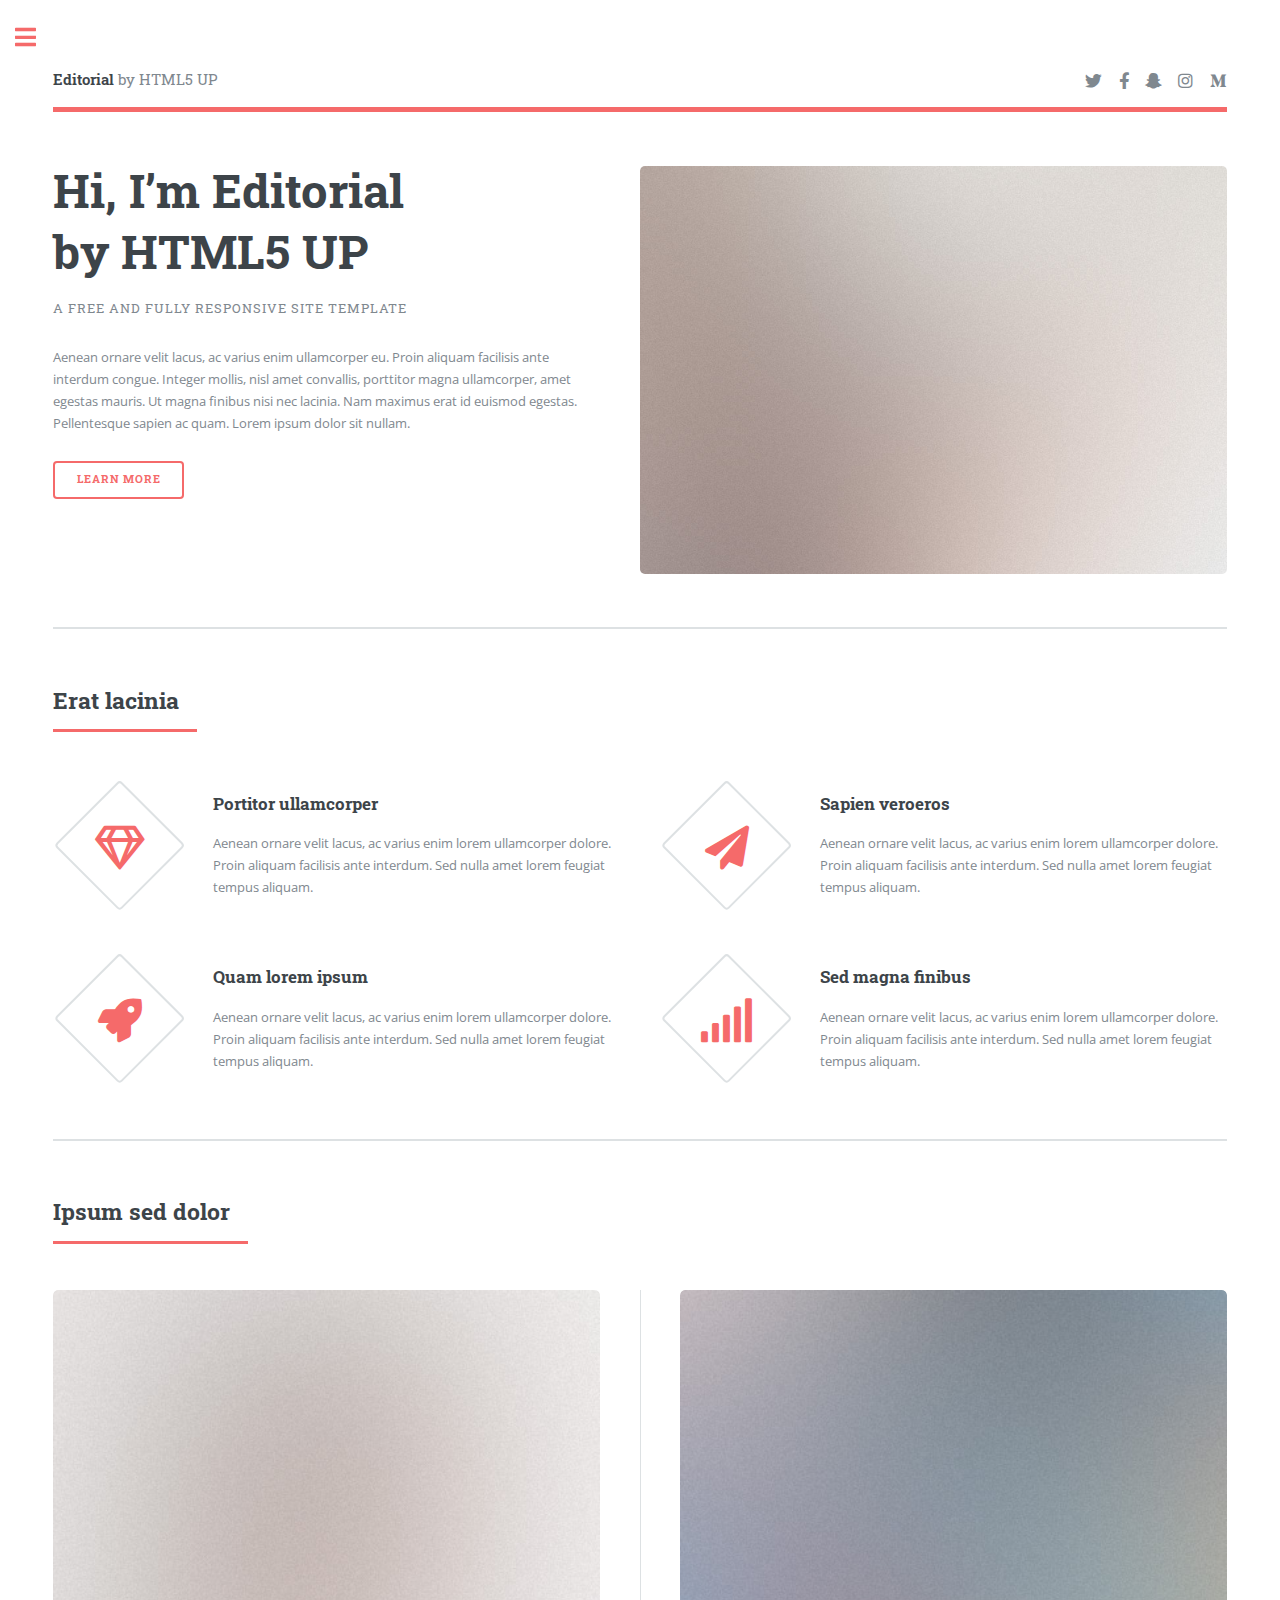
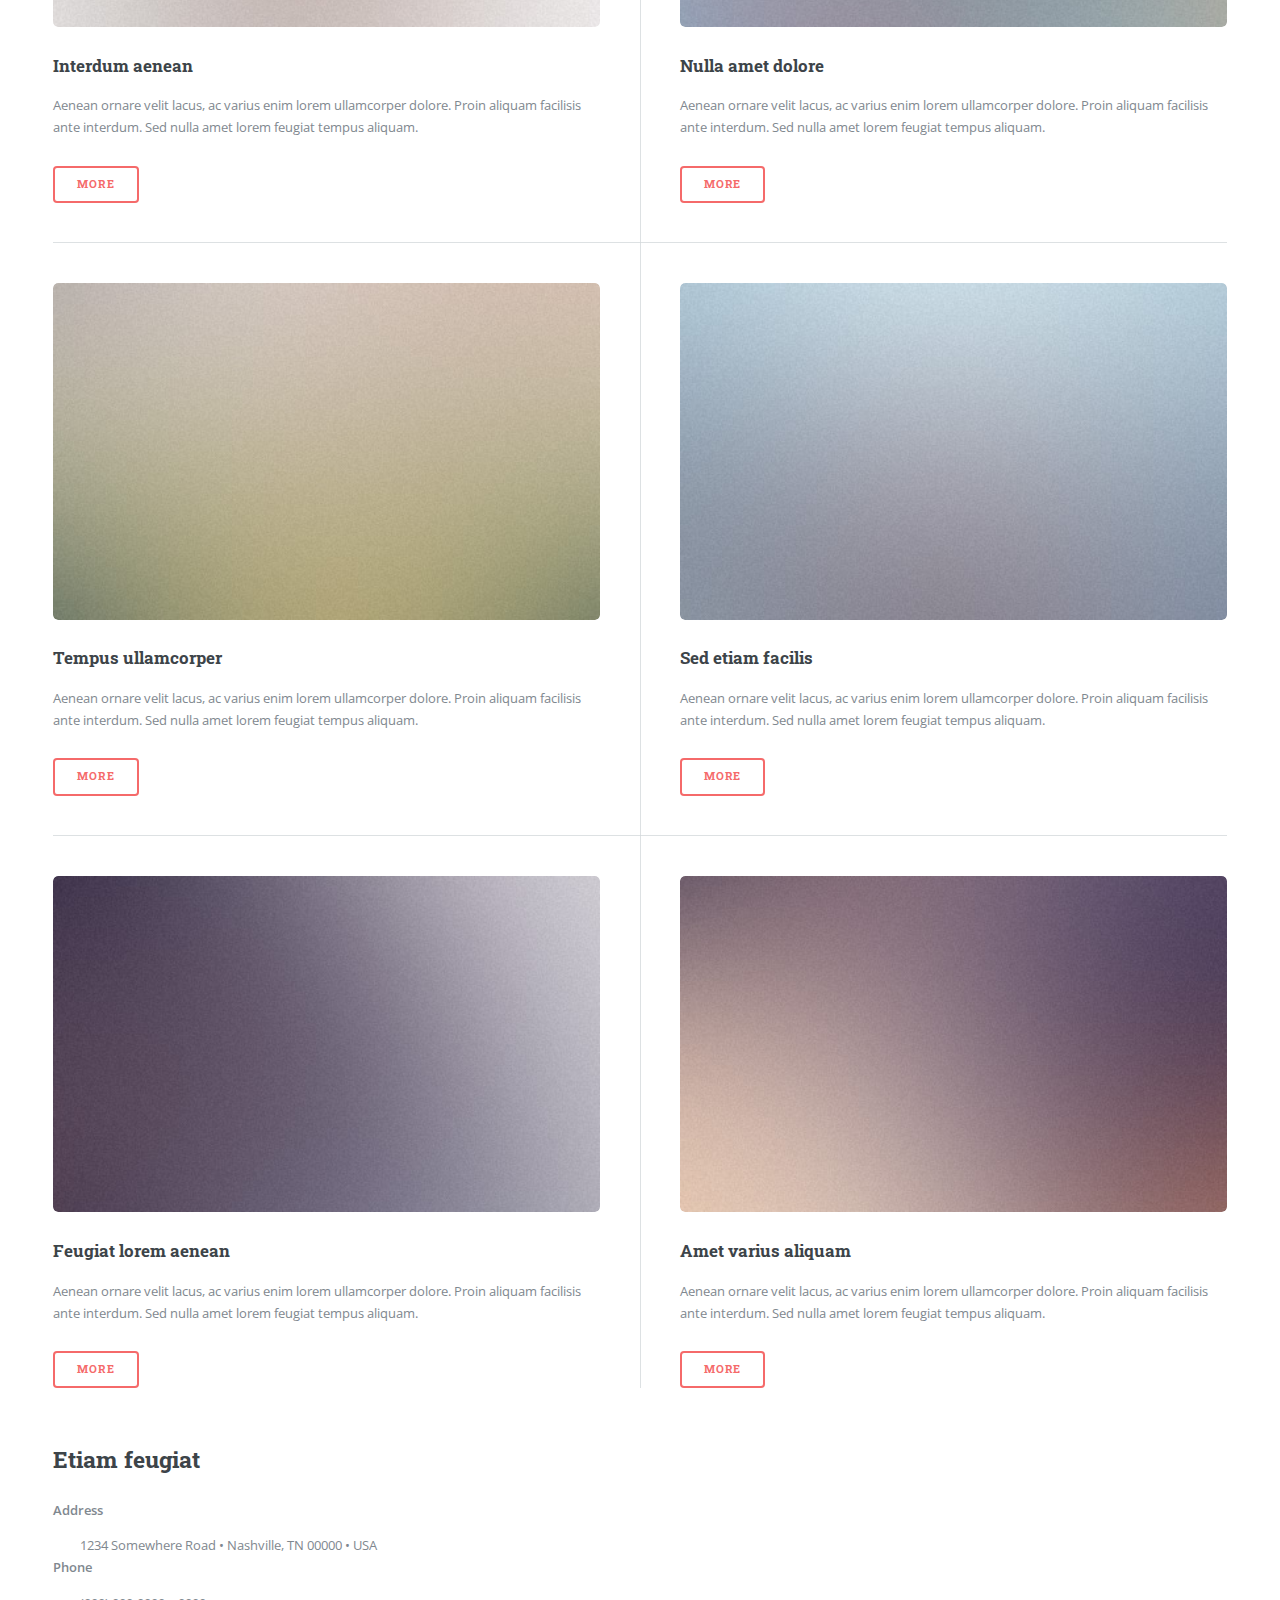
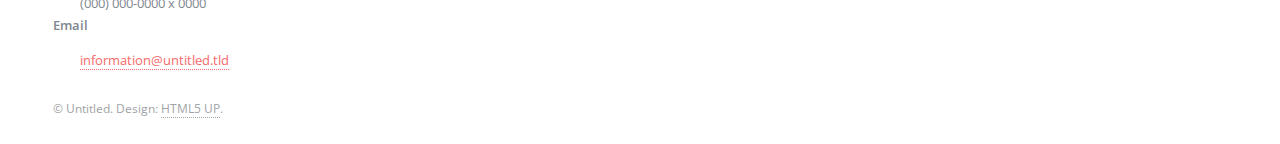
<file: index.html>
<!DOCTYPE HTML>
<!--
	Editorial by HTML5 UP
	html5up.net | @ajlkn
	Free for personal and commercial use under the CCA 3.0 license (html5up.net/license)
-->
<html lang="fr">
	<head>
		<title>Festival</title>
		<meta charset="utf-8">
		<meta name="viewport" content="width=device-width, initial-scale=1, user-scalable=no">
		<link rel="stylesheet" href="assets/css/main.css">
	</head>
	<body class="is-preload">

		<!-- Wrapper -->
			<div id="wrapper">

				<!-- Main -->
					<div id="main">
						<div class="inner">

							<!-- Header -->
								<header id="header">
									<a href="index.html" class="logo"><strong>Editorial</strong> by HTML5 UP</a>
									<ul class="icons">
										<li><a href="#" class="icon brands fa-twitter"><span class="label">Twitter</span></a></li>
										<li><a href="#" class="icon brands fa-facebook-f"><span class="label">Facebook</span></a></li>
										<li><a href="#" class="icon brands fa-snapchat-ghost"><span class="label">Snapchat</span></a></li>
										<li><a href="#" class="icon brands fa-instagram"><span class="label">Instagram</span></a></li>
										<li><a href="#" class="icon brands fa-medium-m"><span class="label">Medium</span></a></li>
									</ul>
								</header>

							<!-- Banner -->
								<section id="banner">
									<div class="content">
										<header>
											<h1>Hi, I’m Editorial<br>
											by HTML5 UP</h1>
											<p>A free and fully responsive site template</p>
										</header>
										<p>Aenean ornare velit lacus, ac varius enim ullamcorper eu. Proin aliquam facilisis ante interdum congue. Integer mollis, nisl amet convallis, porttitor magna ullamcorper, amet egestas mauris. Ut magna finibus nisi nec lacinia. Nam maximus erat id euismod egestas. Pellentesque sapien ac quam. Lorem ipsum dolor sit nullam.</p>
										<ul class="actions">
											<li><a href="#" class="button big">Learn More</a></li>
										</ul>
									</div>
									<span class="image object">
										<img src="images/pic10.jpg" alt="">
									</span>
								</section>

							<!-- Section -->
								<section>
									<header class="major">
										<h2>Erat lacinia</h2>
									</header>
									<div class="features">
										<article>
											<span class="icon fa-gem"></span>
											<div class="content">
												<h3>Portitor ullamcorper</h3>
												<p>Aenean ornare velit lacus, ac varius enim lorem ullamcorper dolore. Proin aliquam facilisis ante interdum. Sed nulla amet lorem feugiat tempus aliquam.</p>
											</div>
										</article>
										<article>
											<span class="icon solid fa-paper-plane"></span>
											<div class="content">
												<h3>Sapien veroeros</h3>
												<p>Aenean ornare velit lacus, ac varius enim lorem ullamcorper dolore. Proin aliquam facilisis ante interdum. Sed nulla amet lorem feugiat tempus aliquam.</p>
											</div>
										</article>
										<article>
											<span class="icon solid fa-rocket"></span>
											<div class="content">
												<h3>Quam lorem ipsum</h3>
												<p>Aenean ornare velit lacus, ac varius enim lorem ullamcorper dolore. Proin aliquam facilisis ante interdum. Sed nulla amet lorem feugiat tempus aliquam.</p>
											</div>
										</article>
										<article>
											<span class="icon solid fa-signal"></span>
											<div class="content">
												<h3>Sed magna finibus</h3>
												<p>Aenean ornare velit lacus, ac varius enim lorem ullamcorper dolore. Proin aliquam facilisis ante interdum. Sed nulla amet lorem feugiat tempus aliquam.</p>
											</div>
										</article>
									</div>
								</section>

							<!-- Section -->
								<section>
									<header class="major">
										<h2>Ipsum sed dolor</h2>
									</header>
									<div class="posts">
										<article>
											<a href="#" class="image"><img src="images/pic01.jpg" alt=""></a>
											<h3>Interdum aenean</h3>
											<p>Aenean ornare velit lacus, ac varius enim lorem ullamcorper dolore. Proin aliquam facilisis ante interdum. Sed nulla amet lorem feugiat tempus aliquam.</p>
											<ul class="actions">
												<li><a href="#" class="button">More</a></li>
											</ul>
										</article>
										<article>
											<a href="#" class="image"><img src="images/pic02.jpg" alt=""></a>
											<h3>Nulla amet dolore</h3>
											<p>Aenean ornare velit lacus, ac varius enim lorem ullamcorper dolore. Proin aliquam facilisis ante interdum. Sed nulla amet lorem feugiat tempus aliquam.</p>
											<ul class="actions">
												<li><a href="#" class="button">More</a></li>
											</ul>
										</article>
										<article>
											<a href="#" class="image"><img src="images/pic03.jpg" alt=""></a>
											<h3>Tempus ullamcorper</h3>
											<p>Aenean ornare velit lacus, ac varius enim lorem ullamcorper dolore. Proin aliquam facilisis ante interdum. Sed nulla amet lorem feugiat tempus aliquam.</p>
											<ul class="actions">
												<li><a href="#" class="button">More</a></li>
											</ul>
										</article>
										<article>
											<a href="#" class="image"><img src="images/pic04.jpg" alt=""></a>
											<h3>Sed etiam facilis</h3>
											<p>Aenean ornare velit lacus, ac varius enim lorem ullamcorper dolore. Proin aliquam facilisis ante interdum. Sed nulla amet lorem feugiat tempus aliquam.</p>
											<ul class="actions">
												<li><a href="#" class="button">More</a></li>
											</ul>
										</article>
										<article>
											<a href="#" class="image"><img src="images/pic05.jpg" alt=""></a>
											<h3>Feugiat lorem aenean</h3>
											<p>Aenean ornare velit lacus, ac varius enim lorem ullamcorper dolore. Proin aliquam facilisis ante interdum. Sed nulla amet lorem feugiat tempus aliquam.</p>
											<ul class="actions">
												<li><a href="#" class="button">More</a></li>
											</ul>
										</article>
										<article>
											<a href="#" class="image"><img src="images/pic06.jpg" alt=""></a>
											<h3>Amet varius aliquam</h3>
											<p>Aenean ornare velit lacus, ac varius enim lorem ullamcorper dolore. Proin aliquam facilisis ante interdum. Sed nulla amet lorem feugiat tempus aliquam.</p>
											<ul class="actions">
												<li><a href="#" class="button">More</a></li>
											</ul>
										</article>
									</div>
								</section>

								<!-- Footer -->
								<footer id="footer">
									<section>
										<h2>Etiam feugiat</h2>
										<dl class="alt">
											<dt>Address</dt>
											<dd>1234 Somewhere Road &bull; Nashville, TN 00000 &bull; USA</dd>
											<dt>Phone</dt>
											<dd>(000) 000-0000 x 0000</dd>
											<dt>Email</dt>
											<dd><a href="#">information@untitled.tld</a></dd>
										</dl>
									</section>
									<p class="copyright">&copy; Untitled. Design: <a href="https://html5up.net">HTML5 UP</a>.</p>
								</footer>
						</div>
					</div>

				<!-- Sidebar -->
					<div id="sidebar">
						<div class="inner">

							<!-- Search 
								<section id="search" class="alt">
									<form method="post" action="#">
										<input type="text" name="query" id="query" placeholder="Search">
									</form>
								</section>
							-->
							<!-- Menu -->
								<nav id="menu">
									<header class="major">
										<h2>Menu</h2>
									</header>
									<ul>
										<li><a href="index.html">Festival</a></li>
										<li>
											<span class="opener">Line Up</span>
											<ul>
												<li><a href="pages/line_up_day1.html">Jour 1</a></li>
												<li><a href="pages/line_up_day2.html">Jour 2</a></li>
												<li><a href="pages/line_up_day3.html">Jour 3</a></li>
											</ul>
										</li>
										<li>
											<span class="opener">Catégories</span>
											<ul>
												<li><a href="pages/categorie_techno.html">Techno</a></li>
												<li><a href="pages/categorie_rock.html">Rock</a></li>
												<li><a href="pages/categorie_rap.html">Rap</a></li>
											</ul>
										</li>
										<li>
											<span class="opener">Billeterie</span>
											<ul>
												<li><a href="pages/tickets_festival.html">Tickets Festival</a></li>
												<li><a href="pages/tickets_camping.html">Pass Camping</a></li>
												<li><a href="pages/tickets_transport.html">Ticket Transport</a></li>
												<li><a href="pages/tickets_merch.html">Merchandise</a></li>
											</ul>
										</li>
										<li>
											<span class="opener">Infos Pratiques</span>
											<ul>
												<li><a href="pages/infos_plan.html">Plan</a></li>
												<li><a href="pages/infos_faq.html">FAQ</a></li>
												<li><a href="pages/infos_partenaires.html">Partenaires</a></li>
											</ul>
										</li>
										<li><a href="pages/jobs.html">Jobs</a></li>
										<li><a href="pages/contact.html">Contact</a></li>
									</ul>
								</nav>

							<!-- Section -->
								<section>
									<header class="major">
										<h2>Ante interdum</h2>
									</header>
									<div class="mini-posts">
										<article>
											<a href="#" class="image"><img src="images/pic07.jpg" alt=""></a>
											<p>Aenean ornare velit lacus, ac varius enim lorem ullamcorper dolore aliquam.</p>
										</article>
										<article>
											<a href="#" class="image"><img src="images/pic08.jpg" alt=""></a>
											<p>Aenean ornare velit lacus, ac varius enim lorem ullamcorper dolore aliquam.</p>
										</article>
										<article>
											<a href="#" class="image"><img src="images/pic09.jpg" alt=""></a>
											<p>Aenean ornare velit lacus, ac varius enim lorem ullamcorper dolore aliquam.</p>
										</article>
									</div>
									<ul class="actions">
										<li><a href="#" class="button">More</a></li>
									</ul>
								</section>

							<!-- Section -->
								<section>
									<header class="major">
										<h2>Get in touch</h2>
									</header>
									<p>Sed varius enim lorem ullamcorper dolore aliquam aenean ornare velit lacus, ac varius enim lorem ullamcorper dolore. Proin sed aliquam facilisis ante interdum. Sed nulla amet lorem feugiat tempus aliquam.</p>
									<ul class="contact">
										<li class="icon solid fa-envelope"><a href="#">information@untitled.tld</a></li>
										<li class="icon solid fa-phone">(000) 000-0000</li>
										<li class="icon solid fa-home">1234 Somewhere Road #8254<br>
										Nashville, TN 00000-0000</li>
									</ul>
								</section>
						</div>
					</div>
			</div>

		<!-- Scripts -->
			<script src="assets/js/jquery.min.js"></script>
			<script src="assets/js/browser.min.js"></script>
			<script src="assets/js/breakpoints.min.js"></script>
			<script src="assets/js/util.js"></script>
			<script src="assets/js/main.js"></script>

	</body>


</html>
</file>
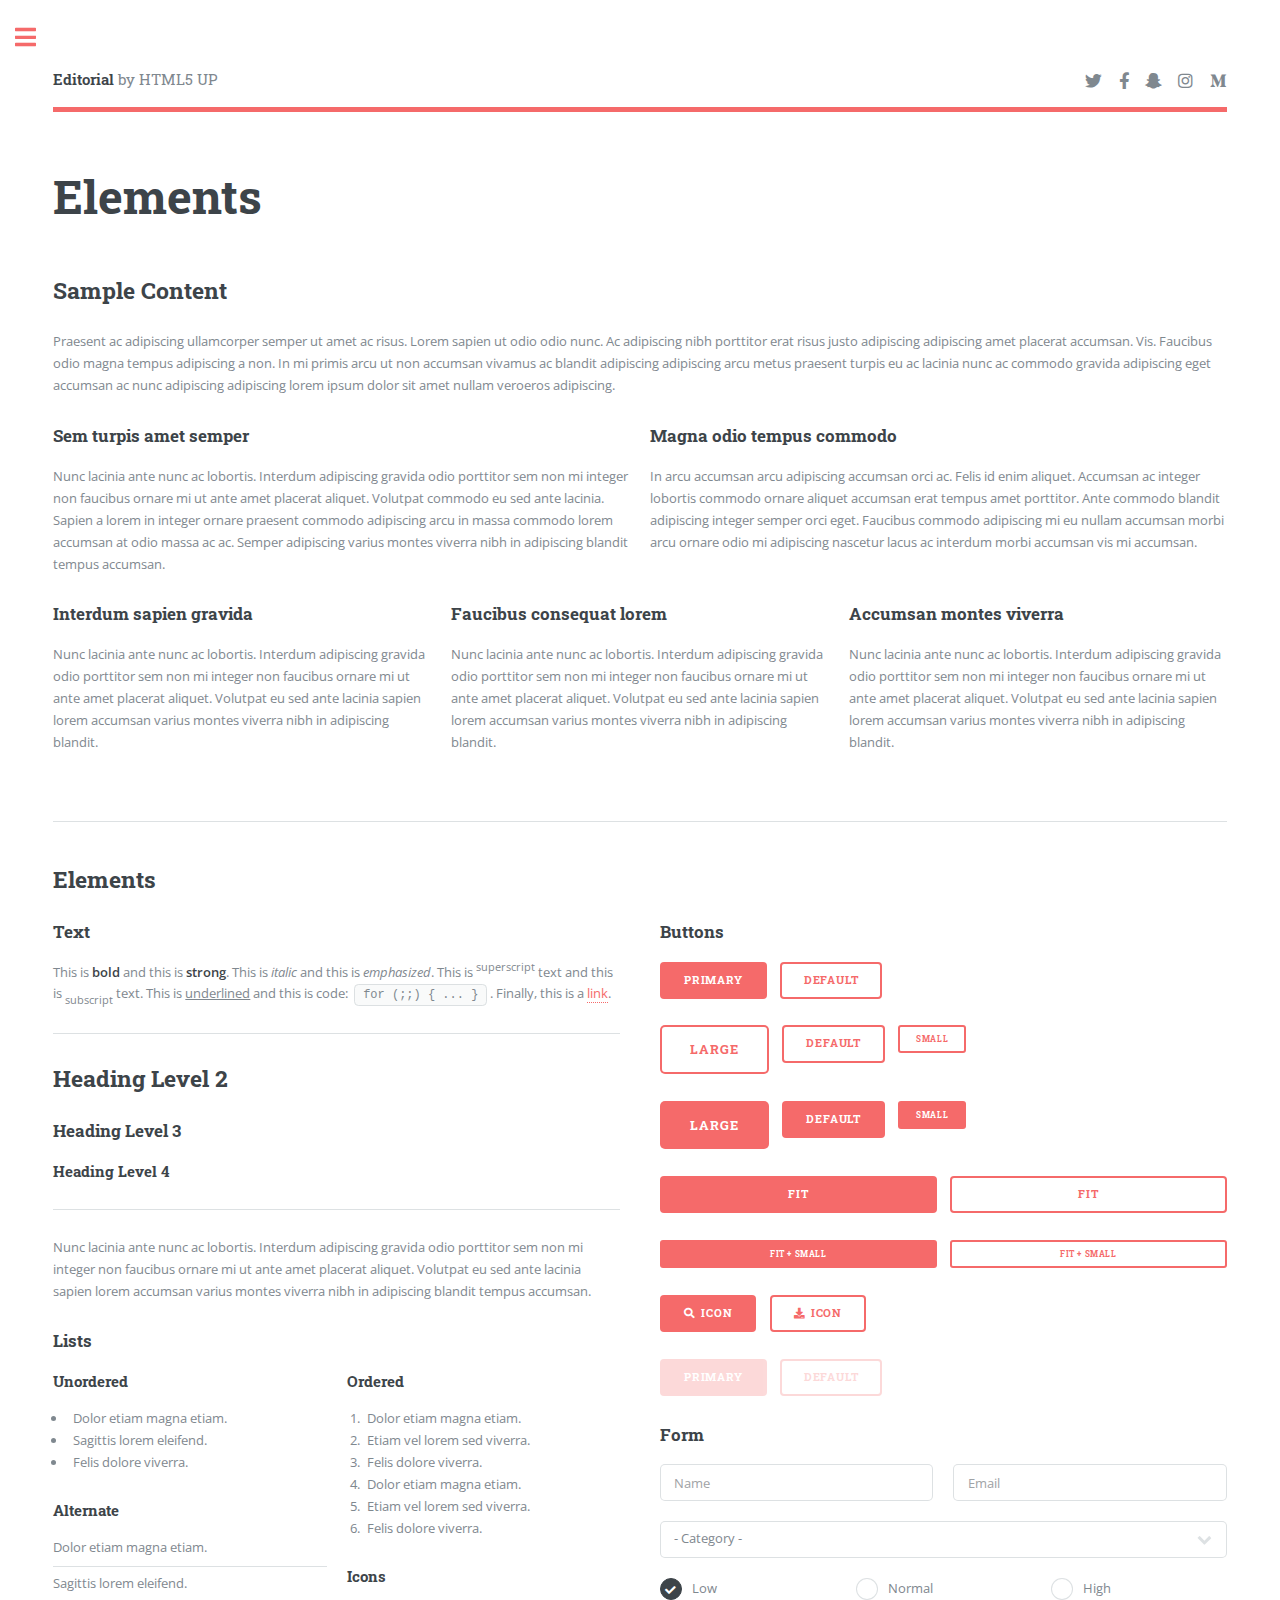
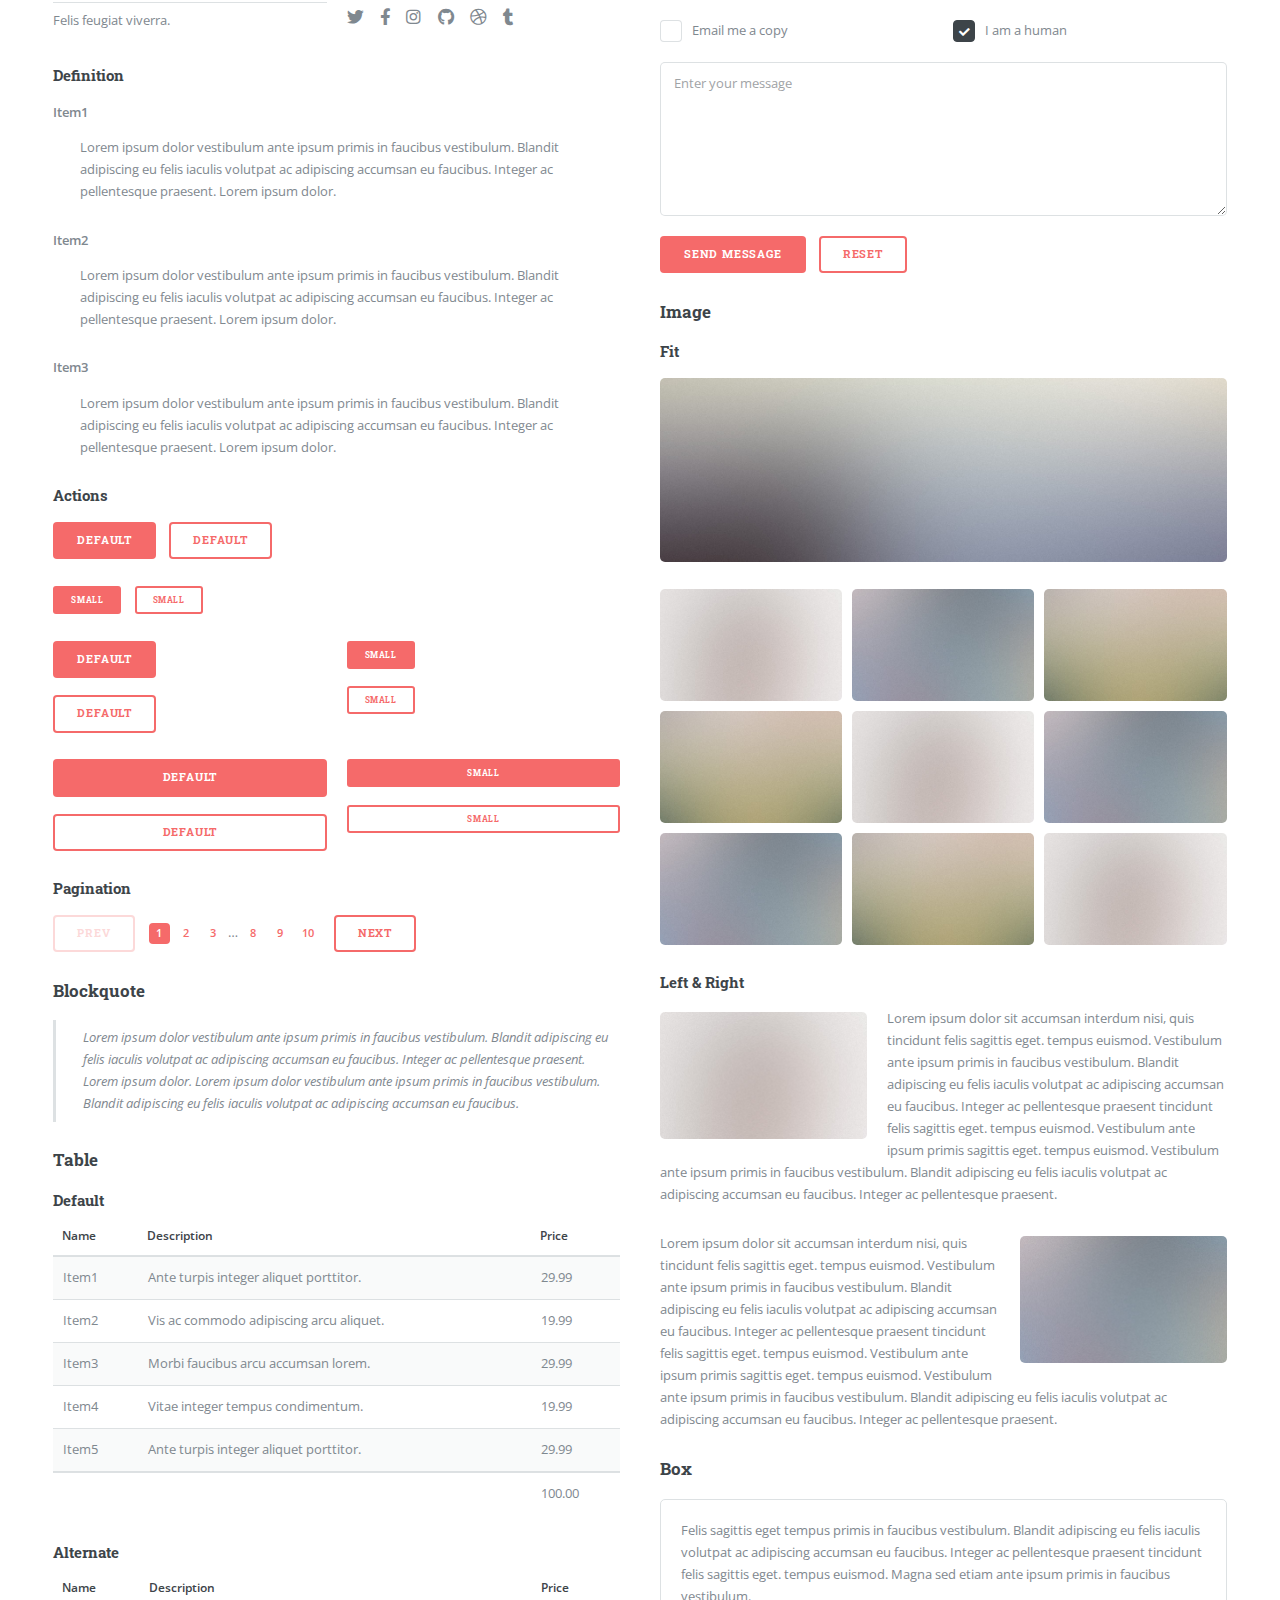
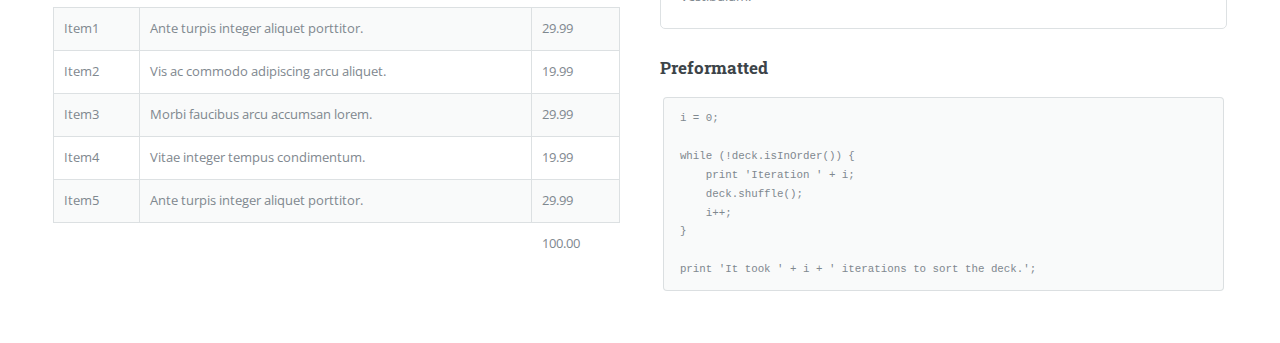
<file: elements.html>
<!DOCTYPE HTML>
<!--
	Editorial by HTML5 UP
	html5up.net | @ajlkn
	Free for personal and commercial use under the CCA 3.0 license (html5up.net/license)
-->
<html>
	<head>
		<title>Elements - Editorial by HTML5 UP</title>
		<meta charset="utf-8" />
		<meta name="viewport" content="width=device-width, initial-scale=1, user-scalable=no" />
		<link rel="stylesheet" href="assets/css/main.css" />
	</head>
	<body class="is-preload">

		<!-- Wrapper -->
			<div id="wrapper">

				<!-- Main -->
					<div id="main">
						<div class="inner">

							<!-- Header -->
								<header id="header">
									<a href="index.html" class="logo"><strong>Editorial</strong> by HTML5 UP</a>
									<ul class="icons">
										<li><a href="#" class="icon brands fa-twitter"><span class="label">Twitter</span></a></li>
										<li><a href="#" class="icon brands fa-facebook-f"><span class="label">Facebook</span></a></li>
										<li><a href="#" class="icon brands fa-snapchat-ghost"><span class="label">Snapchat</span></a></li>
										<li><a href="#" class="icon brands fa-instagram"><span class="label">Instagram</span></a></li>
										<li><a href="#" class="icon brands fa-medium-m"><span class="label">Medium</span></a></li>
									</ul>
								</header>

							<!-- Content -->
								<section>
									<header class="main">
										<h1>Elements</h1>
									</header>

									<!-- Content -->
										<h2 id="content">Sample Content</h2>
										<p>Praesent ac adipiscing ullamcorper semper ut amet ac risus. Lorem sapien ut odio odio nunc. Ac adipiscing nibh porttitor erat risus justo adipiscing adipiscing amet placerat accumsan. Vis. Faucibus odio magna tempus adipiscing a non. In mi primis arcu ut non accumsan vivamus ac blandit adipiscing adipiscing arcu metus praesent turpis eu ac lacinia nunc ac commodo gravida adipiscing eget accumsan ac nunc adipiscing adipiscing lorem ipsum dolor sit amet nullam veroeros adipiscing.</p>
										<div class="row">
											<div class="col-6 col-12-small">
												<h3>Sem turpis amet semper</h3>
												<p>Nunc lacinia ante nunc ac lobortis. Interdum adipiscing gravida odio porttitor sem non mi integer non faucibus ornare mi ut ante amet placerat aliquet. Volutpat commodo eu sed ante lacinia. Sapien a lorem in integer ornare praesent commodo adipiscing arcu in massa commodo lorem accumsan at odio massa ac ac. Semper adipiscing varius montes viverra nibh in adipiscing blandit tempus accumsan.</p>
											</div>
											<div class="col-6 col-12-small">
												<h3>Magna odio tempus commodo</h3>
												<p>In arcu accumsan arcu adipiscing accumsan orci ac. Felis id enim aliquet. Accumsan ac integer lobortis commodo ornare aliquet accumsan erat tempus amet porttitor. Ante commodo blandit adipiscing integer semper orci eget. Faucibus commodo adipiscing mi eu nullam accumsan morbi arcu ornare odio mi adipiscing nascetur lacus ac interdum morbi accumsan vis mi accumsan.</p>
											</div>
											<!-- Break -->
											<div class="col-4 col-12-medium">
												<h3>Interdum sapien gravida</h3>
												<p>Nunc lacinia ante nunc ac lobortis. Interdum adipiscing gravida odio porttitor sem non mi integer non faucibus ornare mi ut ante amet placerat aliquet. Volutpat eu sed ante lacinia sapien lorem accumsan varius montes viverra nibh in adipiscing blandit.</p>
											</div>
											<div class="col-4 col-12-medium">
												<h3>Faucibus consequat lorem</h3>
												<p>Nunc lacinia ante nunc ac lobortis. Interdum adipiscing gravida odio porttitor sem non mi integer non faucibus ornare mi ut ante amet placerat aliquet. Volutpat eu sed ante lacinia sapien lorem accumsan varius montes viverra nibh in adipiscing blandit.</p>
											</div>
											<div class="col-4 col-12-medium">
												<h3>Accumsan montes viverra</h3>
												<p>Nunc lacinia ante nunc ac lobortis. Interdum adipiscing gravida odio porttitor sem non mi integer non faucibus ornare mi ut ante amet placerat aliquet. Volutpat eu sed ante lacinia sapien lorem accumsan varius montes viverra nibh in adipiscing blandit.</p>
											</div>
										</div>

									<hr class="major" />

									<!-- Elements -->
										<h2 id="elements">Elements</h2>
										<div class="row gtr-200">
											<div class="col-6 col-12-medium">

												<!-- Text stuff -->
													<h3>Text</h3>
													<p>This is <b>bold</b> and this is <strong>strong</strong>. This is <i>italic</i> and this is <em>emphasized</em>.
													This is <sup>superscript</sup> text and this is <sub>subscript</sub> text.
													This is <u>underlined</u> and this is code: <code>for (;;) { ... }</code>.
													Finally, this is a <a href="#">link</a>.</p>
													<hr />
													<h2>Heading Level 2</h2>
													<h3>Heading Level 3</h3>
													<h4>Heading Level 4</h4>
													<hr />
													<p>Nunc lacinia ante nunc ac lobortis. Interdum adipiscing gravida odio porttitor sem non mi integer non faucibus ornare mi ut ante amet placerat aliquet. Volutpat eu sed ante lacinia sapien lorem accumsan varius montes viverra nibh in adipiscing blandit tempus accumsan.</p>

												<!-- Lists -->
													<h3>Lists</h3>
													<div class="row">
														<div class="col-6 col-12-small">

															<h4>Unordered</h4>
															<ul>
																<li>Dolor etiam magna etiam.</li>
																<li>Sagittis lorem eleifend.</li>
																<li>Felis dolore viverra.</li>
															</ul>

															<h4>Alternate</h4>
															<ul class="alt">
																<li>Dolor etiam magna etiam.</li>
																<li>Sagittis lorem eleifend.</li>
																<li>Felis feugiat viverra.</li>
															</ul>

														</div>
														<div class="col-6 col-12-small">

															<h4>Ordered</h4>
															<ol>
																<li>Dolor etiam magna etiam.</li>
																<li>Etiam vel lorem sed viverra.</li>
																<li>Felis dolore viverra.</li>
																<li>Dolor etiam magna etiam.</li>
																<li>Etiam vel lorem sed viverra.</li>
																<li>Felis dolore viverra.</li>
															</ol>

															<h4>Icons</h4>
															<ul class="icons">
																<li><a href="#" class="icon brands fa-twitter"><span class="label">Twitter</span></a></li>
																<li><a href="#" class="icon brands fa-facebook-f"><span class="label">Facebook</span></a></li>
																<li><a href="#" class="icon brands fa-instagram"><span class="label">Instagram</span></a></li>
																<li><a href="#" class="icon brands fa-github"><span class="label">Github</span></a></li>
																<li><a href="#" class="icon brands fa-dribbble"><span class="label">Dribbble</span></a></li>
																<li><a href="#" class="icon brands fa-tumblr"><span class="label">Tumblr</span></a></li>
															</ul>

														</div>
													</div>
													<h4>Definition</h4>
													<dl>
														<dt>Item1</dt>
														<dd>
															<p>Lorem ipsum dolor vestibulum ante ipsum primis in faucibus vestibulum. Blandit adipiscing eu felis iaculis volutpat ac adipiscing accumsan eu faucibus. Integer ac pellentesque praesent. Lorem ipsum dolor.</p>
														</dd>
														<dt>Item2</dt>
														<dd>
															<p>Lorem ipsum dolor vestibulum ante ipsum primis in faucibus vestibulum. Blandit adipiscing eu felis iaculis volutpat ac adipiscing accumsan eu faucibus. Integer ac pellentesque praesent. Lorem ipsum dolor.</p>
														</dd>
														<dt>Item3</dt>
														<dd>
															<p>Lorem ipsum dolor vestibulum ante ipsum primis in faucibus vestibulum. Blandit adipiscing eu felis iaculis volutpat ac adipiscing accumsan eu faucibus. Integer ac pellentesque praesent. Lorem ipsum dolor.</p>
														</dd>
													</dl>

													<h4>Actions</h4>
													<ul class="actions">
														<li><a href="#" class="button primary">Default</a></li>
														<li><a href="#" class="button">Default</a></li>
													</ul>
													<ul class="actions small">
														<li><a href="#" class="button primary small">Small</a></li>
														<li><a href="#" class="button small">Small</a></li>
													</ul>
													<div class="row">
														<div class="col-6 col-12-small">
															<ul class="actions stacked">
																<li><a href="#" class="button primary">Default</a></li>
																<li><a href="#" class="button">Default</a></li>
															</ul>
														</div>
														<div class="col-6 col-12-small">
															<ul class="actions stacked">
																<li><a href="#" class="button primary small">Small</a></li>
																<li><a href="#" class="button small">Small</a></li>
															</ul>
														</div>
														<div class="col-6 col-12-small">
															<ul class="actions stacked">
																<li><a href="#" class="button primary fit">Default</a></li>
																<li><a href="#" class="button fit">Default</a></li>
															</ul>
														</div>
														<div class="col-6 col-12-small">
															<ul class="actions stacked">
																<li><a href="#" class="button primary small fit">Small</a></li>
																<li><a href="#" class="button small fit">Small</a></li>
															</ul>
														</div>
													</div>

													<h4>Pagination</h4>
													<ul class="pagination">
														<li><span class="button disabled">Prev</span></li>
														<li><a href="#" class="page active">1</a></li>
														<li><a href="#" class="page">2</a></li>
														<li><a href="#" class="page">3</a></li>
														<li><span>&hellip;</span></li>
														<li><a href="#" class="page">8</a></li>
														<li><a href="#" class="page">9</a></li>
														<li><a href="#" class="page">10</a></li>
														<li><a href="#" class="button">Next</a></li>
													</ul>

												<!-- Blockquote -->
													<h3>Blockquote</h3>
													<blockquote>Lorem ipsum dolor vestibulum ante ipsum primis in faucibus vestibulum. Blandit adipiscing eu felis iaculis volutpat ac adipiscing accumsan eu faucibus. Integer ac pellentesque praesent. Lorem ipsum dolor. Lorem ipsum dolor vestibulum ante ipsum primis in faucibus vestibulum. Blandit adipiscing eu felis iaculis volutpat ac adipiscing accumsan eu faucibus.</blockquote>

												<!-- Table -->
													<h3>Table</h3>

													<h4>Default</h4>
													<div class="table-wrapper">
														<table>
															<thead>
																<tr>
																	<th>Name</th>
																	<th>Description</th>
																	<th>Price</th>
																</tr>
															</thead>
															<tbody>
																<tr>
																	<td>Item1</td>
																	<td>Ante turpis integer aliquet porttitor.</td>
																	<td>29.99</td>
																</tr>
																<tr>
																	<td>Item2</td>
																	<td>Vis ac commodo adipiscing arcu aliquet.</td>
																	<td>19.99</td>
																</tr>
																<tr>
																	<td>Item3</td>
																	<td> Morbi faucibus arcu accumsan lorem.</td>
																	<td>29.99</td>
																</tr>
																<tr>
																	<td>Item4</td>
																	<td>Vitae integer tempus condimentum.</td>
																	<td>19.99</td>
																</tr>
																<tr>
																	<td>Item5</td>
																	<td>Ante turpis integer aliquet porttitor.</td>
																	<td>29.99</td>
																</tr>
															</tbody>
															<tfoot>
																<tr>
																	<td colspan="2"></td>
																	<td>100.00</td>
																</tr>
															</tfoot>
														</table>
													</div>

													<h4>Alternate</h4>
													<div class="table-wrapper">
														<table class="alt">
															<thead>
																<tr>
																	<th>Name</th>
																	<th>Description</th>
																	<th>Price</th>
																</tr>
															</thead>
															<tbody>
																<tr>
																	<td>Item1</td>
																	<td>Ante turpis integer aliquet porttitor.</td>
																	<td>29.99</td>
																</tr>
																<tr>
																	<td>Item2</td>
																	<td>Vis ac commodo adipiscing arcu aliquet.</td>
																	<td>19.99</td>
																</tr>
																<tr>
																	<td>Item3</td>
																	<td> Morbi faucibus arcu accumsan lorem.</td>
																	<td>29.99</td>
																</tr>
																<tr>
																	<td>Item4</td>
																	<td>Vitae integer tempus condimentum.</td>
																	<td>19.99</td>
																</tr>
																<tr>
																	<td>Item5</td>
																	<td>Ante turpis integer aliquet porttitor.</td>
																	<td>29.99</td>
																</tr>
															</tbody>
															<tfoot>
																<tr>
																	<td colspan="2"></td>
																	<td>100.00</td>
																</tr>
															</tfoot>
														</table>
													</div>

											</div>
											<div class="col-6 col-12-medium">

												<!-- Buttons -->
													<h3>Buttons</h3>
													<ul class="actions">
														<li><a href="#" class="button primary">Primary</a></li>
														<li><a href="#" class="button">Default</a></li>
													</ul>
													<ul class="actions">
														<li><a href="#" class="button large">Large</a></li>
														<li><a href="#" class="button">Default</a></li>
														<li><a href="#" class="button small">Small</a></li>
													</ul>
													<ul class="actions">
														<li><a href="#" class="button primary large">Large</a></li>
														<li><a href="#" class="button primary">Default</a></li>
														<li><a href="#" class="button primary small">Small</a></li>
													</ul>
													<ul class="actions fit">
														<li><a href="#" class="button primary fit">Fit</a></li>
														<li><a href="#" class="button fit">Fit</a></li>
													</ul>
													<ul class="actions fit small">
														<li><a href="#" class="button primary fit small">Fit + Small</a></li>
														<li><a href="#" class="button fit small">Fit + Small</a></li>
													</ul>
													<ul class="actions">
														<li><a href="#" class="button primary icon solid fa-search">Icon</a></li>
														<li><a href="#" class="button icon solid fa-download">Icon</a></li>
													</ul>
													<ul class="actions">
														<li><span class="button primary disabled">Primary</span></li>
														<li><span class="button disabled">Default</span></li>
													</ul>

												<!-- Form -->
													<h3>Form</h3>

													<form method="post" action="#">
														<div class="row gtr-uniform">
															<div class="col-6 col-12-xsmall">
																<input type="text" name="demo-name" id="demo-name" value="" placeholder="Name" />
															</div>
															<div class="col-6 col-12-xsmall">
																<input type="email" name="demo-email" id="demo-email" value="" placeholder="Email" />
															</div>
															<!-- Break -->
															<div class="col-12">
																<select name="demo-category" id="demo-category">
																	<option value="">- Category -</option>
																	<option value="1">Manufacturing</option>
																	<option value="1">Shipping</option>
																	<option value="1">Administration</option>
																	<option value="1">Human Resources</option>
																</select>
															</div>
															<!-- Break -->
															<div class="col-4 col-12-small">
																<input type="radio" id="demo-priority-low" name="demo-priority" checked>
																<label for="demo-priority-low">Low</label>
															</div>
															<div class="col-4 col-12-small">
																<input type="radio" id="demo-priority-normal" name="demo-priority">
																<label for="demo-priority-normal">Normal</label>
															</div>
															<div class="col-4 col-12-small">
																<input type="radio" id="demo-priority-high" name="demo-priority">
																<label for="demo-priority-high">High</label>
															</div>
															<!-- Break -->
															<div class="col-6 col-12-small">
																<input type="checkbox" id="demo-copy" name="demo-copy">
																<label for="demo-copy">Email me a copy</label>
															</div>
															<div class="col-6 col-12-small">
																<input type="checkbox" id="demo-human" name="demo-human" checked>
																<label for="demo-human">I am a human</label>
															</div>
															<!-- Break -->
															<div class="col-12">
																<textarea name="demo-message" id="demo-message" placeholder="Enter your message" rows="6"></textarea>
															</div>
															<!-- Break -->
															<div class="col-12">
																<ul class="actions">
																	<li><input type="submit" value="Send Message" class="primary" /></li>
																	<li><input type="reset" value="Reset" /></li>
																</ul>
															</div>
														</div>
													</form>

												<!-- Image -->
													<h3>Image</h3>

													<h4>Fit</h4>
													<span class="image fit"><img src="images/pic11.jpg" alt="" /></span>
													<div class="box alt">
														<div class="row gtr-50 gtr-uniform">
															<div class="col-4"><span class="image fit"><img src="images/pic01.jpg" alt="" /></span></div>
															<div class="col-4"><span class="image fit"><img src="images/pic02.jpg" alt="" /></span></div>
															<div class="col-4"><span class="image fit"><img src="images/pic03.jpg" alt="" /></span></div>
															<!-- Break -->
															<div class="col-4"><span class="image fit"><img src="images/pic03.jpg" alt="" /></span></div>
															<div class="col-4"><span class="image fit"><img src="images/pic01.jpg" alt="" /></span></div>
															<div class="col-4"><span class="image fit"><img src="images/pic02.jpg" alt="" /></span></div>
															<!-- Break -->
															<div class="col-4"><span class="image fit"><img src="images/pic02.jpg" alt="" /></span></div>
															<div class="col-4"><span class="image fit"><img src="images/pic03.jpg" alt="" /></span></div>
															<div class="col-4"><span class="image fit"><img src="images/pic01.jpg" alt="" /></span></div>
														</div>
													</div>

													<h4>Left &amp; Right</h4>
													<p><span class="image left"><img src="images/pic01.jpg" alt="" /></span>Lorem ipsum dolor sit accumsan interdum nisi, quis tincidunt felis sagittis eget. tempus euismod. Vestibulum ante ipsum primis in faucibus vestibulum. Blandit adipiscing eu felis iaculis volutpat ac adipiscing accumsan eu faucibus. Integer ac pellentesque praesent tincidunt felis sagittis eget. tempus euismod. Vestibulum ante ipsum primis sagittis eget. tempus euismod. Vestibulum ante ipsum primis in faucibus vestibulum. Blandit adipiscing eu felis iaculis volutpat ac adipiscing accumsan eu faucibus. Integer ac pellentesque praesent.</p>
													<p><span class="image right"><img src="images/pic02.jpg" alt="" /></span>Lorem ipsum dolor sit accumsan interdum nisi, quis tincidunt felis sagittis eget. tempus euismod. Vestibulum ante ipsum primis in faucibus vestibulum. Blandit adipiscing eu felis iaculis volutpat ac adipiscing accumsan eu faucibus. Integer ac pellentesque praesent tincidunt felis sagittis eget. tempus euismod. Vestibulum ante ipsum primis sagittis eget. tempus euismod. Vestibulum ante ipsum primis in faucibus vestibulum. Blandit adipiscing eu felis iaculis volutpat ac adipiscing accumsan eu faucibus. Integer ac pellentesque praesent.</p>

												<!-- Box -->
													<h3>Box</h3>
													<div class="box">
														<p>Felis sagittis eget tempus primis in faucibus vestibulum. Blandit adipiscing eu felis iaculis volutpat ac adipiscing accumsan eu faucibus. Integer ac pellentesque praesent tincidunt felis sagittis eget. tempus euismod. Magna sed etiam ante ipsum primis in faucibus vestibulum.</p>
													</div>

												<!-- Preformatted Code -->
													<h3>Preformatted</h3>
													<pre><code>i = 0;

while (!deck.isInOrder()) {
    print 'Iteration ' + i;
    deck.shuffle();
    i++;
}

print 'It took ' + i + ' iterations to sort the deck.';
</code></pre>

											</div>
										</div>

								</section>

						</div>
					</div>

				<!-- Sidebar -->
					<div id="sidebar">
						<div class="inner">

							<!-- Search -->
								<section id="search" class="alt">
									<form method="post" action="#">
										<input type="text" name="query" id="query" placeholder="Search" />
									</form>
								</section>

							<!-- Menu -->
								<nav id="menu">
									<header class="major">
										<h2>Menu</h2>
									</header>
									<ul>
										<li><a href="index.html">Homepage</a></li>
										<li><a href="generic.html">Generic</a></li>
										<li><a href="elements.html">Elements</a></li>
										<li>
											<span class="opener">Submenu</span>
											<ul>
												<li><a href="#">Lorem Dolor</a></li>
												<li><a href="#">Ipsum Adipiscing</a></li>
												<li><a href="#">Tempus Magna</a></li>
												<li><a href="#">Feugiat Veroeros</a></li>
											</ul>
										</li>
										<li><a href="#">Etiam Dolore</a></li>
										<li><a href="#">Adipiscing</a></li>
										<li>
											<span class="opener">Another Submenu</span>
											<ul>
												<li><a href="#">Lorem Dolor</a></li>
												<li><a href="#">Ipsum Adipiscing</a></li>
												<li><a href="#">Tempus Magna</a></li>
												<li><a href="#">Feugiat Veroeros</a></li>
											</ul>
										</li>
										<li><a href="#">Maximus Erat</a></li>
										<li><a href="#">Sapien Mauris</a></li>
										<li><a href="#">Amet Lacinia</a></li>
									</ul>
								</nav>

							<!-- Section -->
								<section>
									<header class="major">
										<h2>Ante interdum</h2>
									</header>
									<div class="mini-posts">
										<article>
											<a href="#" class="image"><img src="images/pic07.jpg" alt="" /></a>
											<p>Aenean ornare velit lacus, ac varius enim lorem ullamcorper dolore aliquam.</p>
										</article>
										<article>
											<a href="#" class="image"><img src="images/pic08.jpg" alt="" /></a>
											<p>Aenean ornare velit lacus, ac varius enim lorem ullamcorper dolore aliquam.</p>
										</article>
										<article>
											<a href="#" class="image"><img src="images/pic09.jpg" alt="" /></a>
											<p>Aenean ornare velit lacus, ac varius enim lorem ullamcorper dolore aliquam.</p>
										</article>
									</div>
									<ul class="actions">
										<li><a href="#" class="button">More</a></li>
									</ul>
								</section>

							<!-- Section -->
								<section>
									<header class="major">
										<h2>Get in touch</h2>
									</header>
									<p>Sed varius enim lorem ullamcorper dolore aliquam aenean ornare velit lacus, ac varius enim lorem ullamcorper dolore. Proin sed aliquam facilisis ante interdum. Sed nulla amet lorem feugiat tempus aliquam.</p>
									<ul class="contact">
										<li class="icon solid fa-envelope"><a href="#">information@untitled.tld</a></li>
										<li class="icon solid fa-phone">(000) 000-0000</li>
										<li class="icon solid fa-home">1234 Somewhere Road #8254<br />
										Nashville, TN 00000-0000</li>
									</ul>
								</section>

							<!-- Footer -->
								<footer id="footer">
									<p class="copyright">&copy; Untitled. All rights reserved. Demo Images: <a href="https://unsplash.com">Unsplash</a>. Design: <a href="https://html5up.net">HTML5 UP</a>.</p>
								</footer>

						</div>
					</div>

			</div>

		<!-- Scripts -->
			<script src="assets/js/jquery.min.js"></script>
			<script src="assets/js/browser.min.js"></script>
			<script src="assets/js/breakpoints.min.js"></script>
			<script src="assets/js/util.js"></script>
			<script src="assets/js/main.js"></script>

	</body>
</html>
</file>
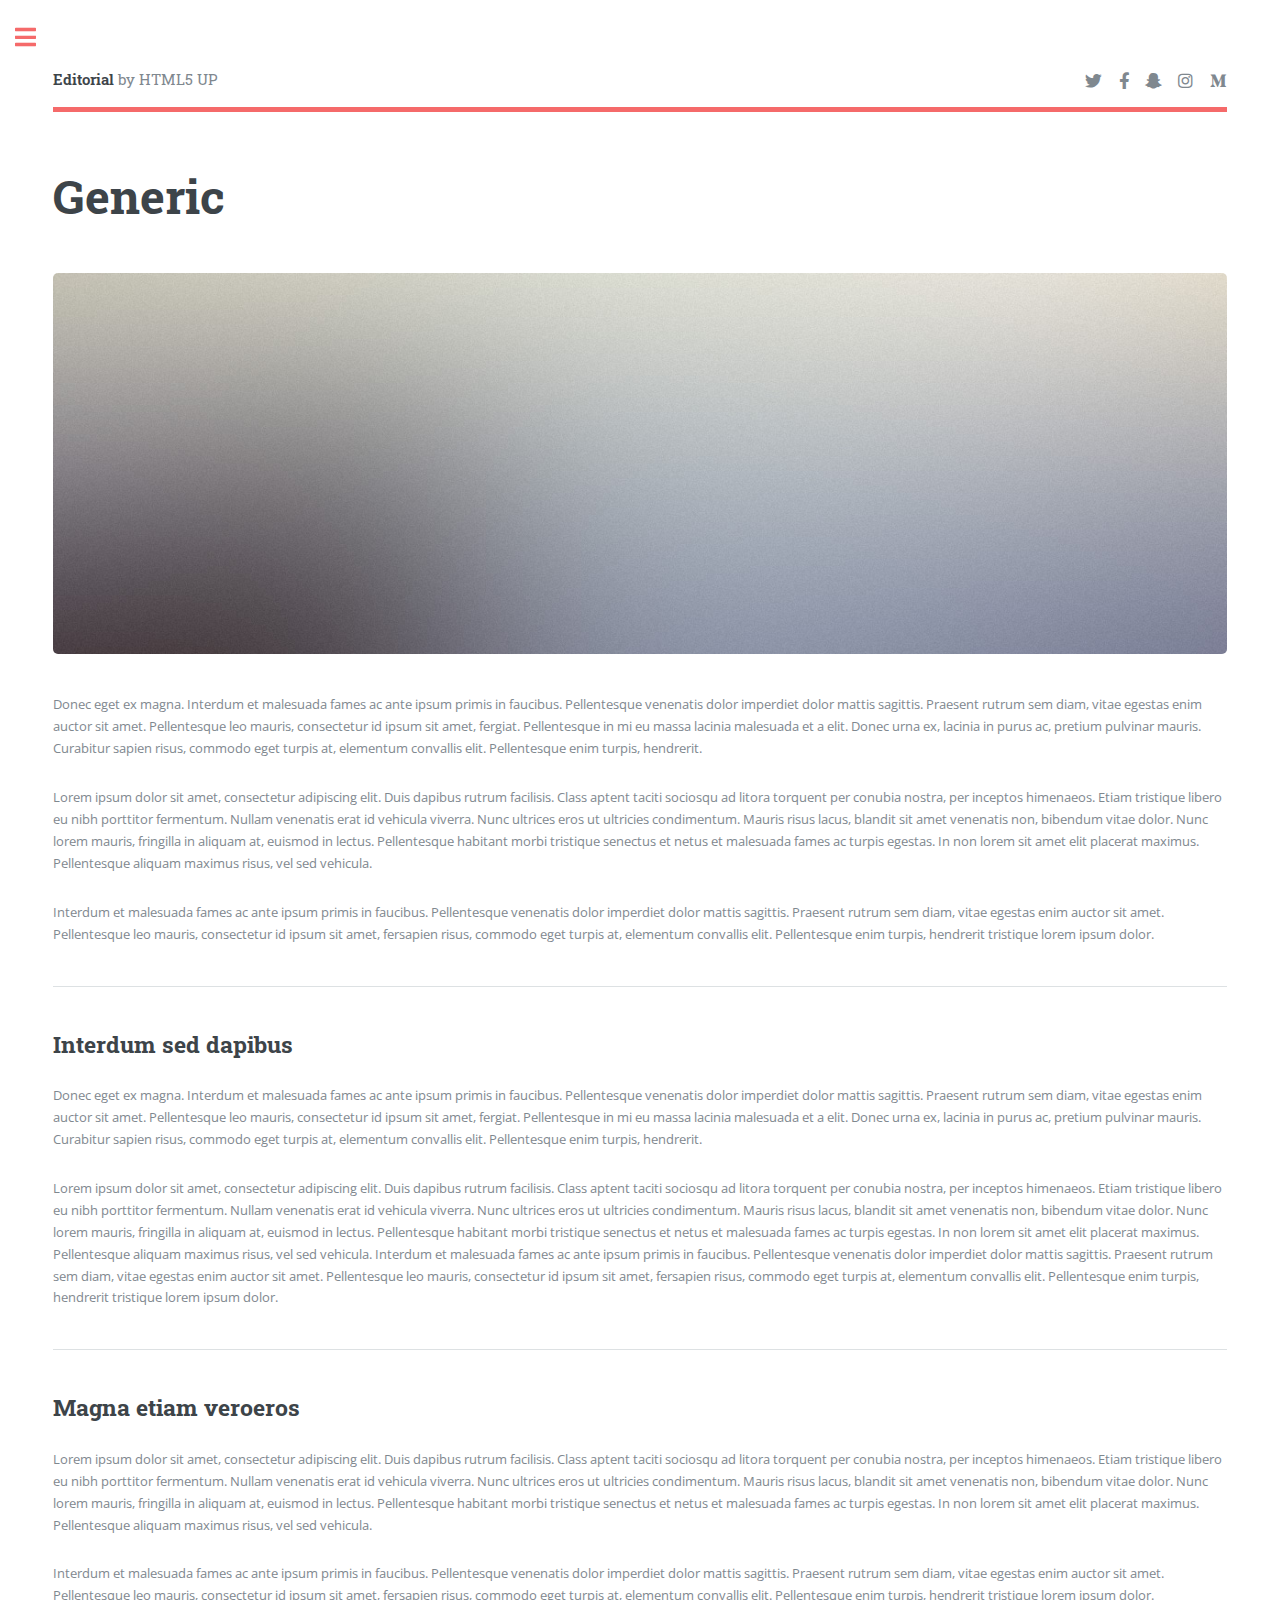
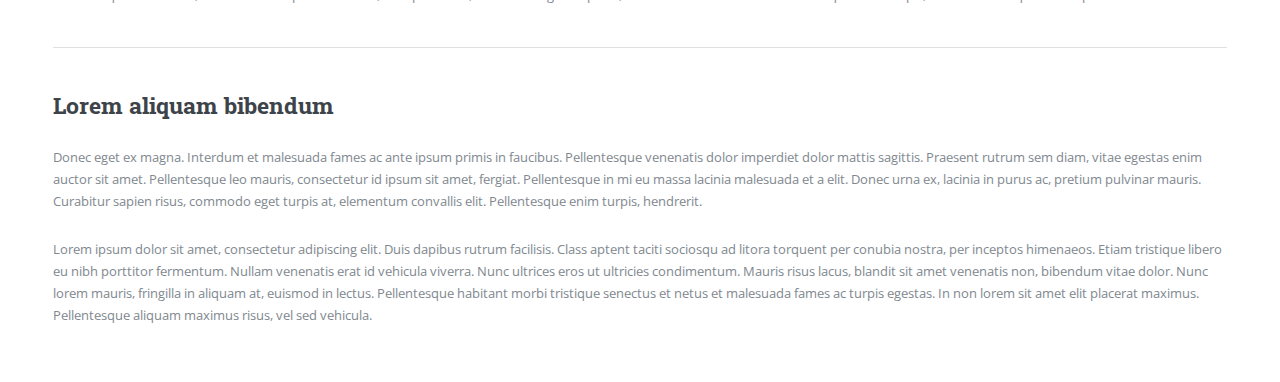
<file: generic.html>
<!DOCTYPE HTML>
<!--
	Editorial by HTML5 UP
	html5up.net | @ajlkn
	Free for personal and commercial use under the CCA 3.0 license (html5up.net/license)
-->
<html>
	<head>
		<title>Generic - Editorial by HTML5 UP</title>
		<meta charset="utf-8" />
		<meta name="viewport" content="width=device-width, initial-scale=1, user-scalable=no" />
		<link rel="stylesheet" href="assets/css/main.css" />
	</head>
	<body class="is-preload">

		<!-- Wrapper -->
			<div id="wrapper">

				<!-- Main -->
					<div id="main">
						<div class="inner">

							<!-- Header -->
								<header id="header">
									<a href="index.html" class="logo"><strong>Editorial</strong> by HTML5 UP</a>
									<ul class="icons">
										<li><a href="#" class="icon brands fa-twitter"><span class="label">Twitter</span></a></li>
										<li><a href="#" class="icon brands fa-facebook-f"><span class="label">Facebook</span></a></li>
										<li><a href="#" class="icon brands fa-snapchat-ghost"><span class="label">Snapchat</span></a></li>
										<li><a href="#" class="icon brands fa-instagram"><span class="label">Instagram</span></a></li>
										<li><a href="#" class="icon brands fa-medium-m"><span class="label">Medium</span></a></li>
									</ul>
								</header>

							<!-- Content -->
								<section>
									<header class="main">
										<h1>Generic</h1>
									</header>

									<span class="image main"><img src="images/pic11.jpg" alt="" /></span>

									<p>Donec eget ex magna. Interdum et malesuada fames ac ante ipsum primis in faucibus. Pellentesque venenatis dolor imperdiet dolor mattis sagittis. Praesent rutrum sem diam, vitae egestas enim auctor sit amet. Pellentesque leo mauris, consectetur id ipsum sit amet, fergiat. Pellentesque in mi eu massa lacinia malesuada et a elit. Donec urna ex, lacinia in purus ac, pretium pulvinar mauris. Curabitur sapien risus, commodo eget turpis at, elementum convallis elit. Pellentesque enim turpis, hendrerit.</p>
									<p>Lorem ipsum dolor sit amet, consectetur adipiscing elit. Duis dapibus rutrum facilisis. Class aptent taciti sociosqu ad litora torquent per conubia nostra, per inceptos himenaeos. Etiam tristique libero eu nibh porttitor fermentum. Nullam venenatis erat id vehicula viverra. Nunc ultrices eros ut ultricies condimentum. Mauris risus lacus, blandit sit amet venenatis non, bibendum vitae dolor. Nunc lorem mauris, fringilla in aliquam at, euismod in lectus. Pellentesque habitant morbi tristique senectus et netus et malesuada fames ac turpis egestas. In non lorem sit amet elit placerat maximus. Pellentesque aliquam maximus risus, vel sed vehicula.</p>
									<p>Interdum et malesuada fames ac ante ipsum primis in faucibus. Pellentesque venenatis dolor imperdiet dolor mattis sagittis. Praesent rutrum sem diam, vitae egestas enim auctor sit amet. Pellentesque leo mauris, consectetur id ipsum sit amet, fersapien risus, commodo eget turpis at, elementum convallis elit. Pellentesque enim turpis, hendrerit tristique lorem ipsum dolor.</p>

									<hr class="major" />

									<h2>Interdum sed dapibus</h2>
									<p>Donec eget ex magna. Interdum et malesuada fames ac ante ipsum primis in faucibus. Pellentesque venenatis dolor imperdiet dolor mattis sagittis. Praesent rutrum sem diam, vitae egestas enim auctor sit amet. Pellentesque leo mauris, consectetur id ipsum sit amet, fergiat. Pellentesque in mi eu massa lacinia malesuada et a elit. Donec urna ex, lacinia in purus ac, pretium pulvinar mauris. Curabitur sapien risus, commodo eget turpis at, elementum convallis elit. Pellentesque enim turpis, hendrerit.</p>
									<p>Lorem ipsum dolor sit amet, consectetur adipiscing elit. Duis dapibus rutrum facilisis. Class aptent taciti sociosqu ad litora torquent per conubia nostra, per inceptos himenaeos. Etiam tristique libero eu nibh porttitor fermentum. Nullam venenatis erat id vehicula viverra. Nunc ultrices eros ut ultricies condimentum. Mauris risus lacus, blandit sit amet venenatis non, bibendum vitae dolor. Nunc lorem mauris, fringilla in aliquam at, euismod in lectus. Pellentesque habitant morbi tristique senectus et netus et malesuada fames ac turpis egestas. In non lorem sit amet elit placerat maximus. Pellentesque aliquam maximus risus, vel sed vehicula. Interdum et malesuada fames ac ante ipsum primis in faucibus. Pellentesque venenatis dolor imperdiet dolor mattis sagittis. Praesent rutrum sem diam, vitae egestas enim auctor sit amet. Pellentesque leo mauris, consectetur id ipsum sit amet, fersapien risus, commodo eget turpis at, elementum convallis elit. Pellentesque enim turpis, hendrerit tristique lorem ipsum dolor.</p>

									<hr class="major" />

									<h2>Magna etiam veroeros</h2>
									<p>Lorem ipsum dolor sit amet, consectetur adipiscing elit. Duis dapibus rutrum facilisis. Class aptent taciti sociosqu ad litora torquent per conubia nostra, per inceptos himenaeos. Etiam tristique libero eu nibh porttitor fermentum. Nullam venenatis erat id vehicula viverra. Nunc ultrices eros ut ultricies condimentum. Mauris risus lacus, blandit sit amet venenatis non, bibendum vitae dolor. Nunc lorem mauris, fringilla in aliquam at, euismod in lectus. Pellentesque habitant morbi tristique senectus et netus et malesuada fames ac turpis egestas. In non lorem sit amet elit placerat maximus. Pellentesque aliquam maximus risus, vel sed vehicula.</p>
									<p>Interdum et malesuada fames ac ante ipsum primis in faucibus. Pellentesque venenatis dolor imperdiet dolor mattis sagittis. Praesent rutrum sem diam, vitae egestas enim auctor sit amet. Pellentesque leo mauris, consectetur id ipsum sit amet, fersapien risus, commodo eget turpis at, elementum convallis elit. Pellentesque enim turpis, hendrerit tristique lorem ipsum dolor.</p>

									<hr class="major" />

									<h2>Lorem aliquam bibendum</h2>
									<p>Donec eget ex magna. Interdum et malesuada fames ac ante ipsum primis in faucibus. Pellentesque venenatis dolor imperdiet dolor mattis sagittis. Praesent rutrum sem diam, vitae egestas enim auctor sit amet. Pellentesque leo mauris, consectetur id ipsum sit amet, fergiat. Pellentesque in mi eu massa lacinia malesuada et a elit. Donec urna ex, lacinia in purus ac, pretium pulvinar mauris. Curabitur sapien risus, commodo eget turpis at, elementum convallis elit. Pellentesque enim turpis, hendrerit.</p>
									<p>Lorem ipsum dolor sit amet, consectetur adipiscing elit. Duis dapibus rutrum facilisis. Class aptent taciti sociosqu ad litora torquent per conubia nostra, per inceptos himenaeos. Etiam tristique libero eu nibh porttitor fermentum. Nullam venenatis erat id vehicula viverra. Nunc ultrices eros ut ultricies condimentum. Mauris risus lacus, blandit sit amet venenatis non, bibendum vitae dolor. Nunc lorem mauris, fringilla in aliquam at, euismod in lectus. Pellentesque habitant morbi tristique senectus et netus et malesuada fames ac turpis egestas. In non lorem sit amet elit placerat maximus. Pellentesque aliquam maximus risus, vel sed vehicula.</p>

								</section>

						</div>
					</div>

				<!-- Sidebar -->
					<div id="sidebar">
						<div class="inner">

							<!-- Search -->
								<section id="search" class="alt">
									<form method="post" action="#">
										<input type="text" name="query" id="query" placeholder="Search" />
									</form>
								</section>

							<!-- Menu -->
								<nav id="menu">
									<header class="major">
										<h2>Menu</h2>
									</header>
									<ul>
										<li><a href="index.html">Homepage</a></li>
										<li><a href="generic.html">Generic</a></li>
										<li><a href="elements.html">Elements</a></li>
										<li>
											<span class="opener">Submenu</span>
											<ul>
												<li><a href="#">Lorem Dolor</a></li>
												<li><a href="#">Ipsum Adipiscing</a></li>
												<li><a href="#">Tempus Magna</a></li>
												<li><a href="#">Feugiat Veroeros</a></li>
											</ul>
										</li>
										<li><a href="#">Etiam Dolore</a></li>
										<li><a href="#">Adipiscing</a></li>
										<li>
											<span class="opener">Another Submenu</span>
											<ul>
												<li><a href="#">Lorem Dolor</a></li>
												<li><a href="#">Ipsum Adipiscing</a></li>
												<li><a href="#">Tempus Magna</a></li>
												<li><a href="#">Feugiat Veroeros</a></li>
											</ul>
										</li>
										<li><a href="#">Maximus Erat</a></li>
										<li><a href="#">Sapien Mauris</a></li>
										<li><a href="#">Amet Lacinia</a></li>
									</ul>
								</nav>

							<!-- Section -->
								<section>
									<header class="major">
										<h2>Ante interdum</h2>
									</header>
									<div class="mini-posts">
										<article>
											<a href="#" class="image"><img src="images/pic07.jpg" alt="" /></a>
											<p>Aenean ornare velit lacus, ac varius enim lorem ullamcorper dolore aliquam.</p>
										</article>
										<article>
											<a href="#" class="image"><img src="images/pic08.jpg" alt="" /></a>
											<p>Aenean ornare velit lacus, ac varius enim lorem ullamcorper dolore aliquam.</p>
										</article>
										<article>
											<a href="#" class="image"><img src="images/pic09.jpg" alt="" /></a>
											<p>Aenean ornare velit lacus, ac varius enim lorem ullamcorper dolore aliquam.</p>
										</article>
									</div>
									<ul class="actions">
										<li><a href="#" class="button">More</a></li>
									</ul>
								</section>

							<!-- Section -->
								<section>
									<header class="major">
										<h2>Get in touch</h2>
									</header>
									<p>Sed varius enim lorem ullamcorper dolore aliquam aenean ornare velit lacus, ac varius enim lorem ullamcorper dolore. Proin sed aliquam facilisis ante interdum. Sed nulla amet lorem feugiat tempus aliquam.</p>
									<ul class="contact">
										<li class="icon solid fa-envelope"><a href="#">information@untitled.tld</a></li>
										<li class="icon solid fa-phone">(000) 000-0000</li>
										<li class="icon solid fa-home">1234 Somewhere Road #8254<br />
										Nashville, TN 00000-0000</li>
									</ul>
								</section>

							<!-- Footer -->
								<footer id="footer">
									<p class="copyright">&copy; Untitled. All rights reserved. Demo Images: <a href="https://unsplash.com">Unsplash</a>. Design: <a href="https://html5up.net">HTML5 UP</a>.</p>
								</footer>

						</div>
					</div>

			</div>

		<!-- Scripts -->
			<script src="assets/js/jquery.min.js"></script>
			<script src="assets/js/browser.min.js"></script>
			<script src="assets/js/breakpoints.min.js"></script>
			<script src="assets/js/util.js"></script>
			<script src="assets/js/main.js"></script>

	</body>
</html>
</file>
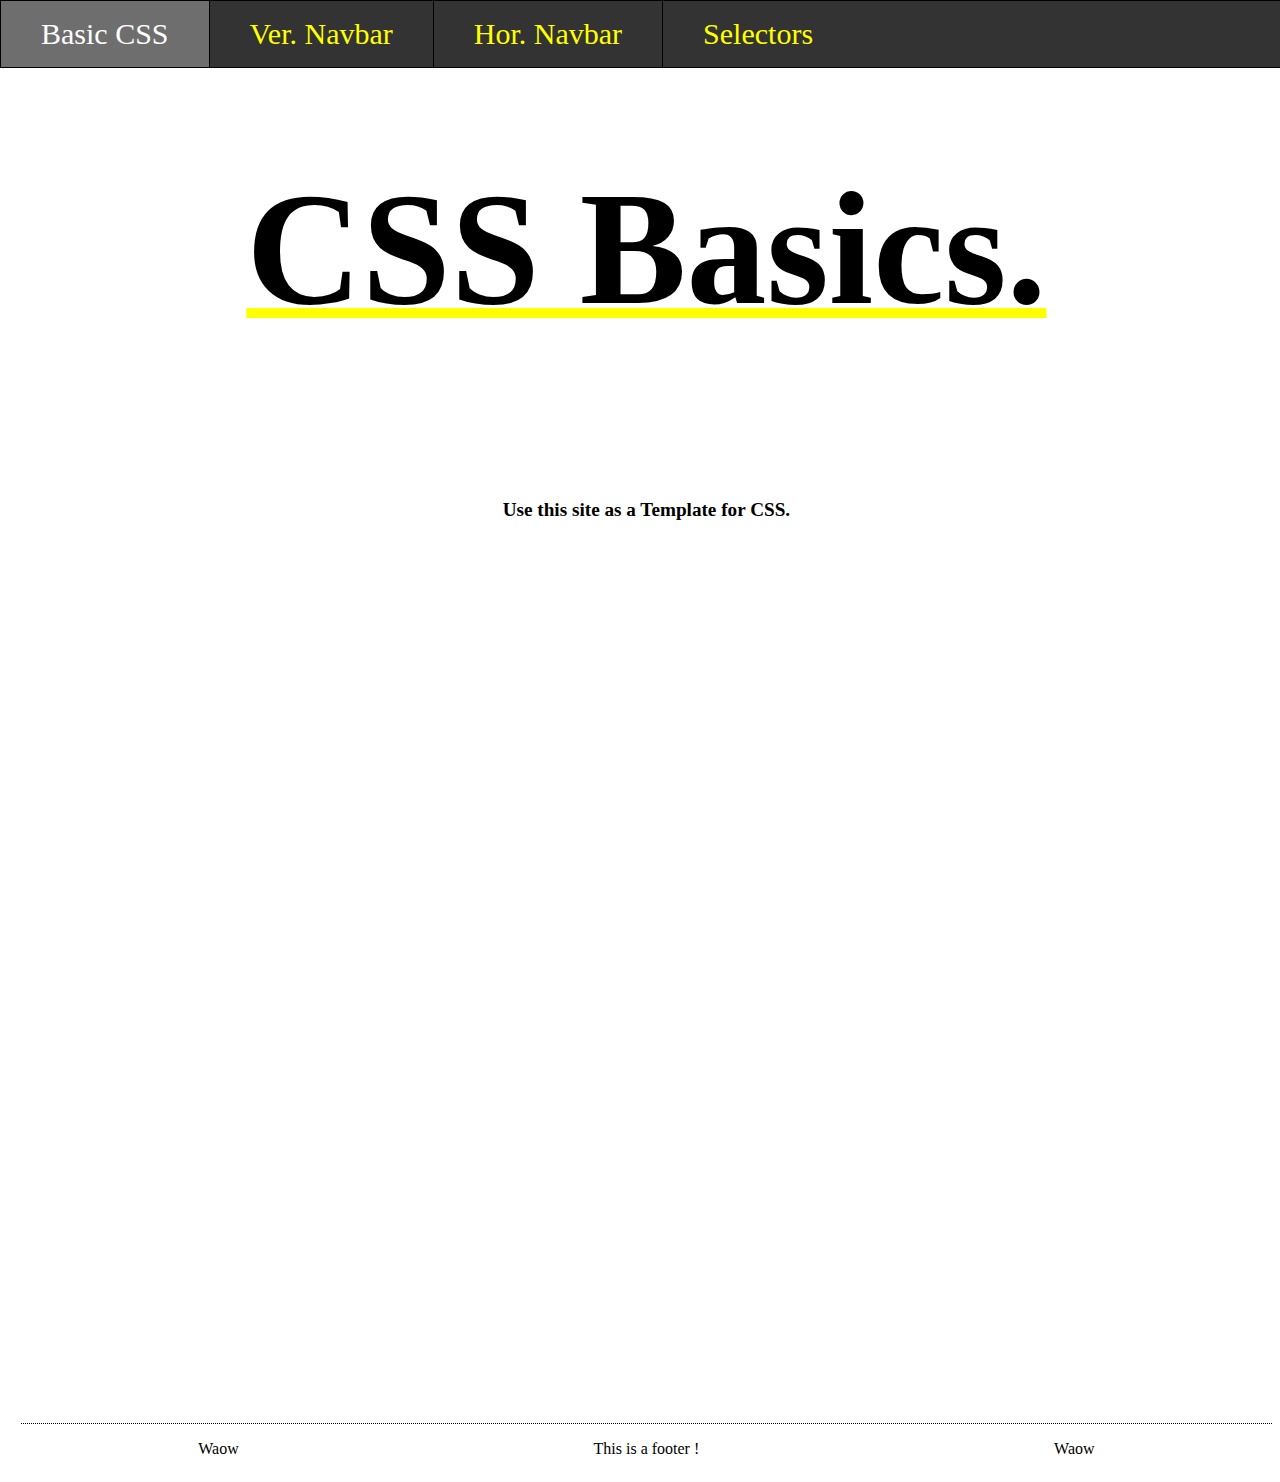
<file: CSS Basics/Css_Basics.html>
<!DOCTYPE html>
<html lang="en">
<head>
	<title>Css Basics</title>

	<meta charset="utf-8">
	<meta name="viewport" content="width=device-width, initial-scale=1.0">
	<meta name="keywords" content="Html, Basics, Keywords, Template, Cheat, Sheet">
	<meta name="description" content="Basic Html Tags and Attributes in order to Pass an Awful Exam">
	<meta http-equiv="refresh" content="300">

	<link rel="stylesheet" href="Css_Basics.css">
	<link rel="stylesheet" href="Horizontal_Navbar.css">
</head>
<body>
	<nav>
		<ul>
			<li class="dropdown">
				<a href="Css_Basics.html" class="dropbtn active">Basic CSS</a>
				<div class="dropdown-content">
					<a href="Css_Basics_Positioning.html">Positioning</a>
					<a href="Css_Basics_Typo.html">Typography</a>
					<a href="Css_Basics_Media.html">Media Screen</a>
					<a href="Css_Basics_Fonts.html">Web Fonts</a>
					<a href="Css_Basics_Background.html">Background Image</a>
					<a href="Css_Basics_Paging.html">Paging</a>
					<a href="Css_Basics._Transition.html">Transition</a>
					<a href="Css_Basics_Animation.html">Animation</a>
				</div>
			</li>
			<li><a href="Vertical_Navbar.html" class="left">Ver. Navbar</a></li>
			<li><a href="Horizontal_Navbar.html" class="left">Hor. Navbar</a></li>
			<li><a href="https://www.w3schools.com/cssref/css_selectors.php" target="_blank" class="right">Selectors</a></li>
		</ul>
	</nav>

	<h1 class="major">CSS Basics.</h1>
	<p class="major">Use this site as a Template for CSS.</p>
		

	<br><br><br><br><br><br><br><br><br><br><br><br><br><br><br><br><br><br><br><br><br><br><br><br><br><br><br><br><br><br><br><br><br><br><br><br><br><br><br><br><br><br><br><br><br><br><br><br><br>

	<footer>
		<p>Waow</p>
		<p>This is a footer !</p>
		<p>Waow</p>
	</footer>
</body>
</html>
</file>
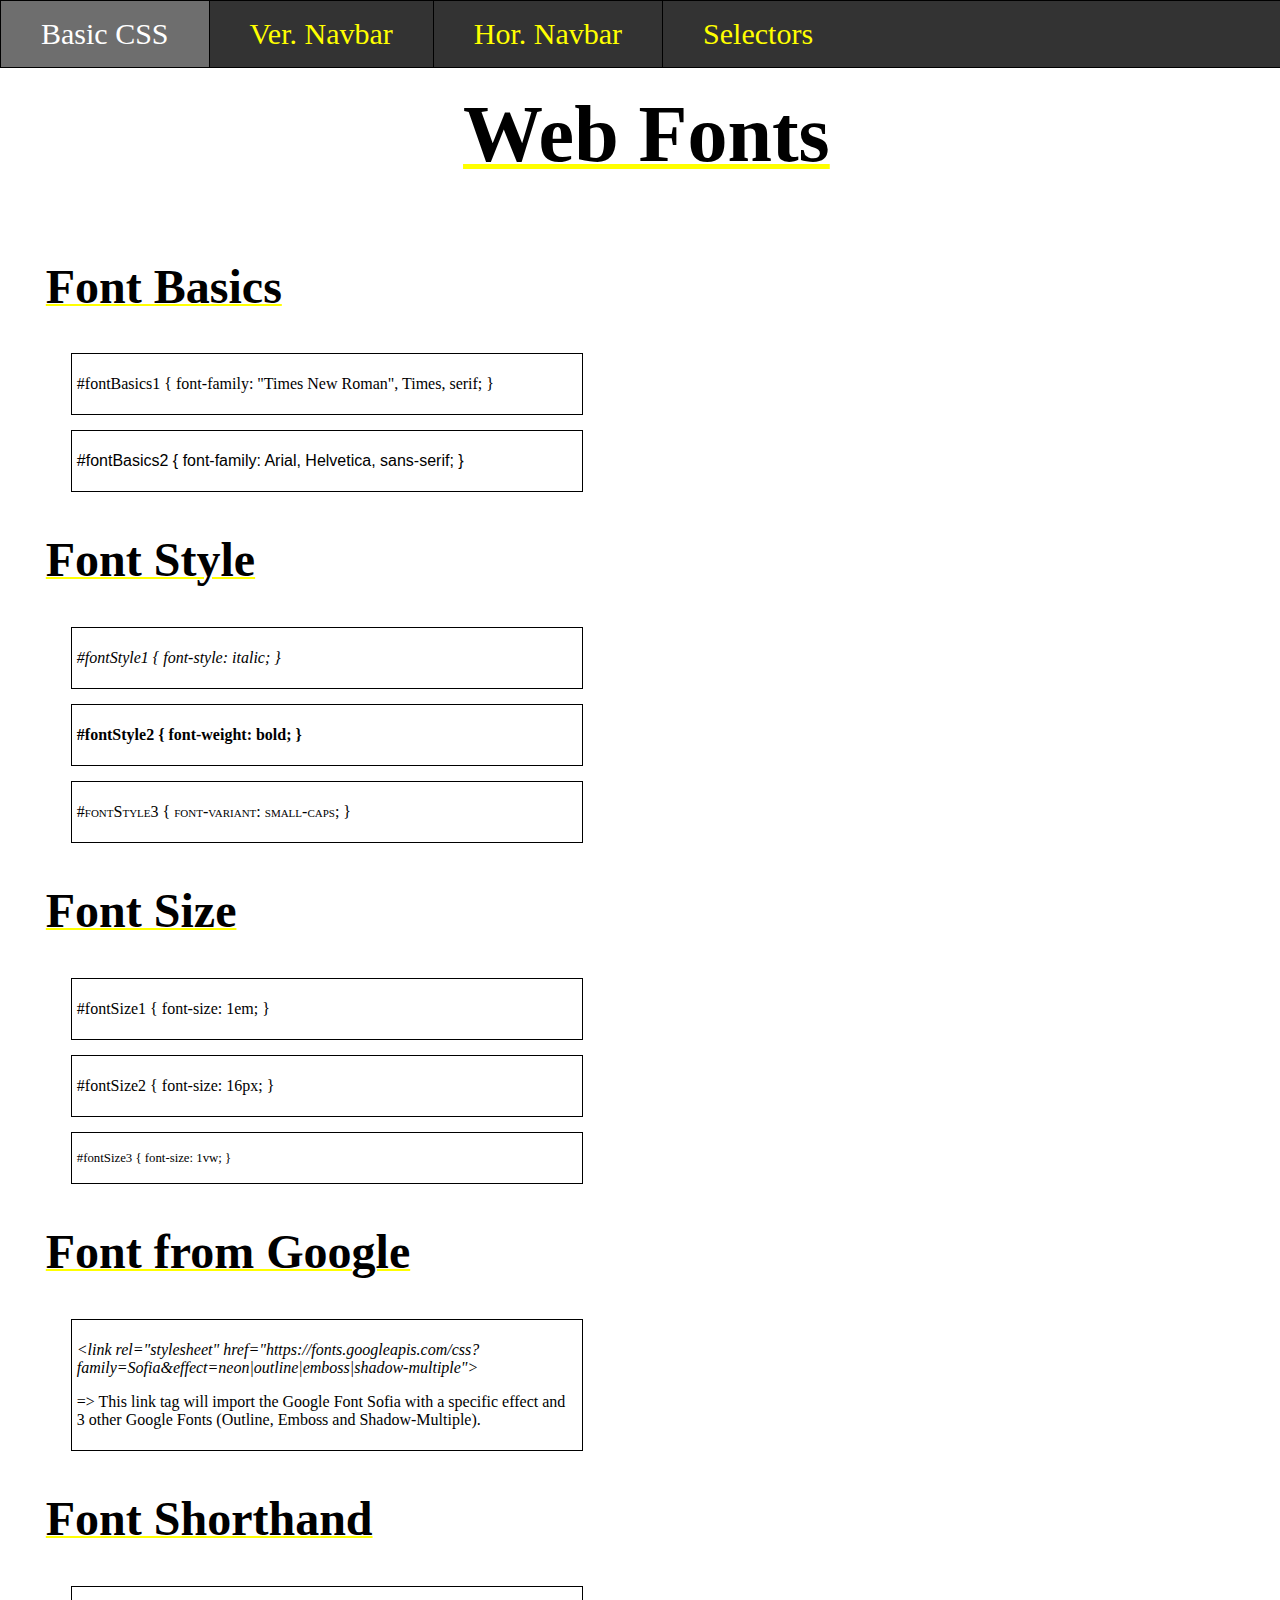
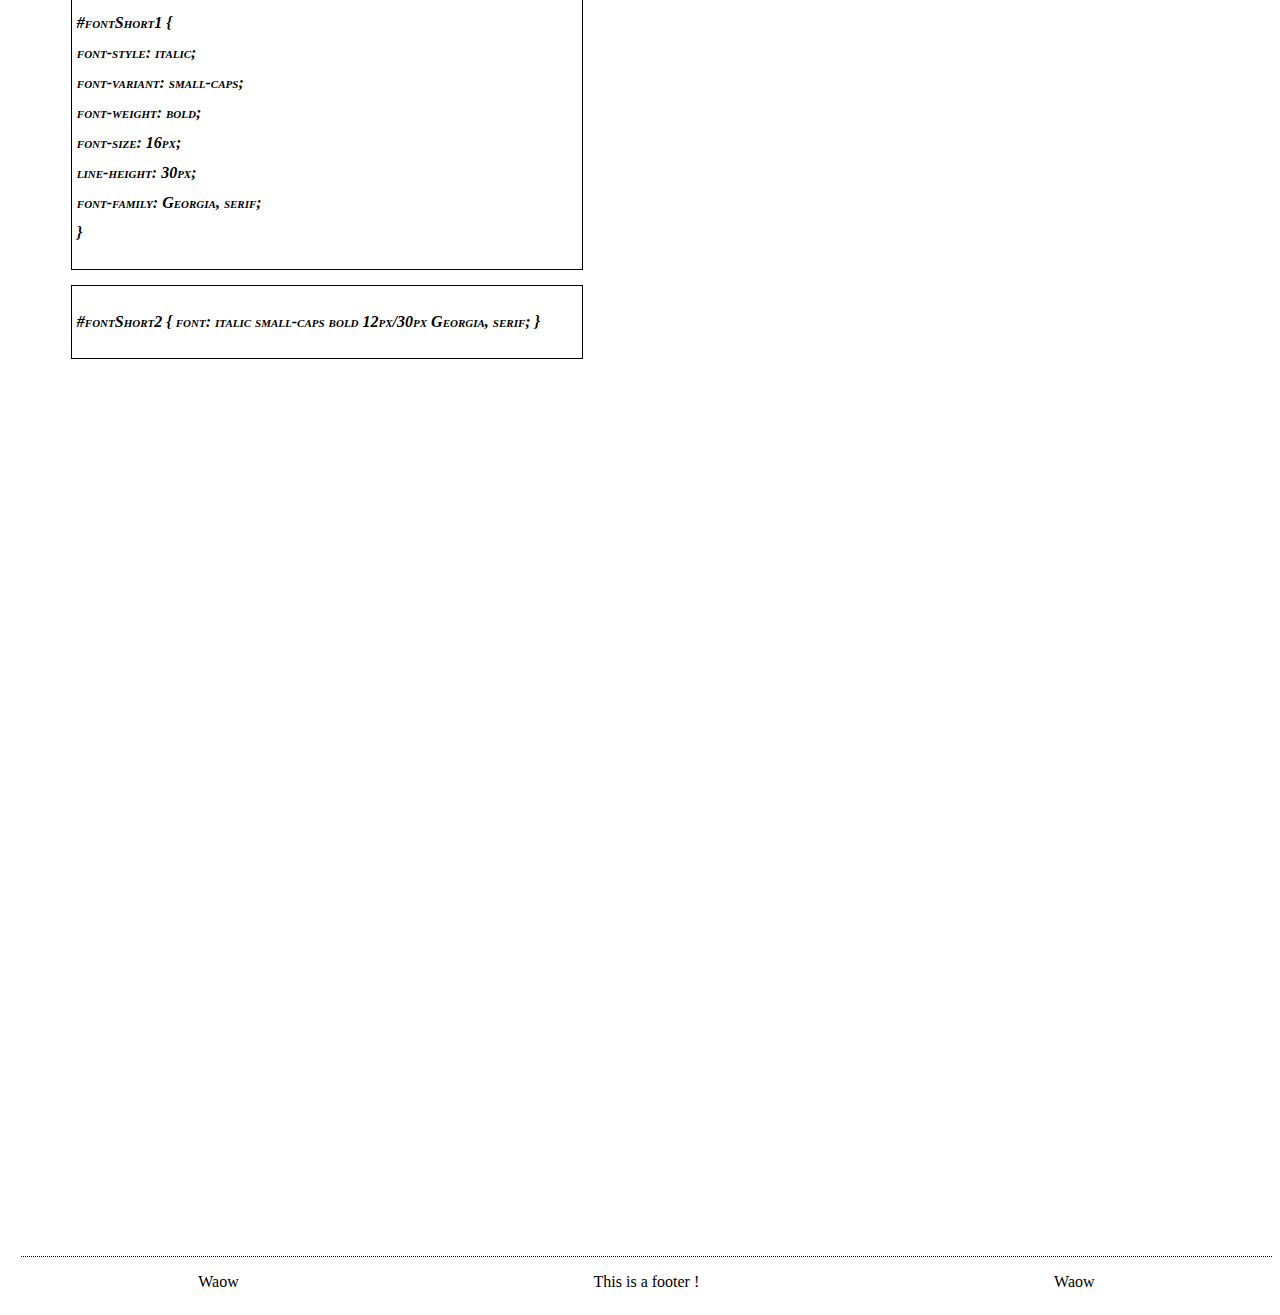
<file: CSS Basics/Css_Basics_Fonts.html>
<!DOCTYPE html>
<html lang="en">
<head>
	<title>Css Basics</title>

	<meta charset="utf-8">
	<meta name="viewport" content="width=device-width, initial-scale=1.0">
	<meta name="keywords" content="Html, Basics, Keywords, Template, Cheat, Sheet">
	<meta name="description" content="Basic Html Tags and Attributes in order to Pass an Awful Exam">
	<meta http-equiv="refresh" content="300">

	<link rel="stylesheet" href="Css_Basics.css">
	<link rel="stylesheet" href="Css_Basics_Fonts.css">
	<link rel="stylesheet" href="Horizontal_Navbar.css">
</head>
<body>
	<nav>
		<ul>
			<li class="dropdown">
				<a href="Css_Basics.html" class="dropbtn active">Basic CSS</a>
				<div class="dropdown-content">
					<a href="Css_Basics_Positioning.html">Positioning</a>
					<a href="Css_Basics_Typo.html">Typography</a>
					<a href="Css_Basics_Media.html">Media Screen</a>
					<a href="Css_Basics_Fonts.html" class="active">Web Fonts</a>
					<a href="Css_Basics_Background.html">Background Image</a>
					<a href="Css_Basics_Paging.html">Paging</a>
					<a href="Css_Basics._Transition.html">Transition</a>
					<a href="Css_Basics_Animation.html">Animation</a>
				</div>
			</li>
			<li><a href="Vertical_Navbar.html" class="left">Ver. Navbar</a></li>
			<li><a href="Horizontal_Navbar.html" class="left">Hor. Navbar</a></li>
			<li><a href="https://www.w3schools.com/cssref/css_selectors.php" target="_blank" class="right">Selectors</a></li>
		</ul>
	</nav>

	<h1 class="minor">Web Fonts</h1>

		<h2 class="minor">Font Basics</h2>
			<div class="font" id="fontBasics1">
				<p>#fontBasics1 {
					font-family: "Times New Roman", Times, serif;
				}</p>
			</div>
			<div class="font" id="fontBasics2">
				<p>#fontBasics2 {
					font-family: Arial, Helvetica, sans-serif;
				}</p>
			</div>

		<h2 class="minor">Font Style</h2>
			<div class="font" id="fontStyle1">
				<p>#fontStyle1 {
					font-style: italic;
				}</p>
			</div>
			<div class="font" id="fontStyle2">
				<p>#fontStyle2 {
					font-weight: bold;
				}</p>
			</div>
			<div class="font" id="fontStyle3">
				<p>#fontStyle3 {
					font-variant: small-caps;
				}</p>
			</div>

		<h2 class="minor">Font Size</h2>
		<div class="font" id="fontSize1">
			<p>#fontSize1 {
				font-size: 1em;
			}</p>
		</div>
		<div class="font" id="fontSize2">
			<p>#fontSize2 {
				font-size: 16px;
			}</p>
		</div>
		<div class="font" id="fontSize3">
			<p>#fontSize3 {
				font-size: 1vw;
			}</p>
		</div>

		<h2 class="minor">Font from Google</h2>
		<div class="font">
			<p style="font-style:italic">&#60;link rel="stylesheet" href="https://fonts.googleapis.com/css?family=Sofia&effect=neon|outline|emboss|shadow-multiple"&#62;</p>
			<p>=> This link tag will import the Google Font Sofia with a specific effect and 3 other Google Fonts (Outline, Emboss and Shadow-Multiple). </p>
		</div>
		
		<h2 class="minor">Font Shorthand</h2>
			<div class="font" id="fontShort1">
				<p>#fontShort1 {<br>
					font-style: italic;<br>
					font-variant: small-caps;<br>
					font-weight: bold;<br>
					font-size: 16px;<br>
					line-height: 30px;<br>
					font-family: Georgia, serif;<br>
				}</p>
			</div>
			<div class="font" id="fontShort2">
				<p>#fontShort2 {
					font: italic small-caps bold 12px/30px Georgia, serif;
				}</p>
			</div>

	<br><br><br><br><br><br><br><br><br><br><br><br><br><br><br><br><br><br><br><br><br><br><br><br><br><br><br><br><br><br><br><br><br><br><br><br><br><br><br><br><br><br><br><br><br><br><br><br><br>

	<footer>
		<p>Waow</p>
		<p>This is a footer !</p>
		<p>Waow</p>
	</footer>
</body>
</html>
</file>
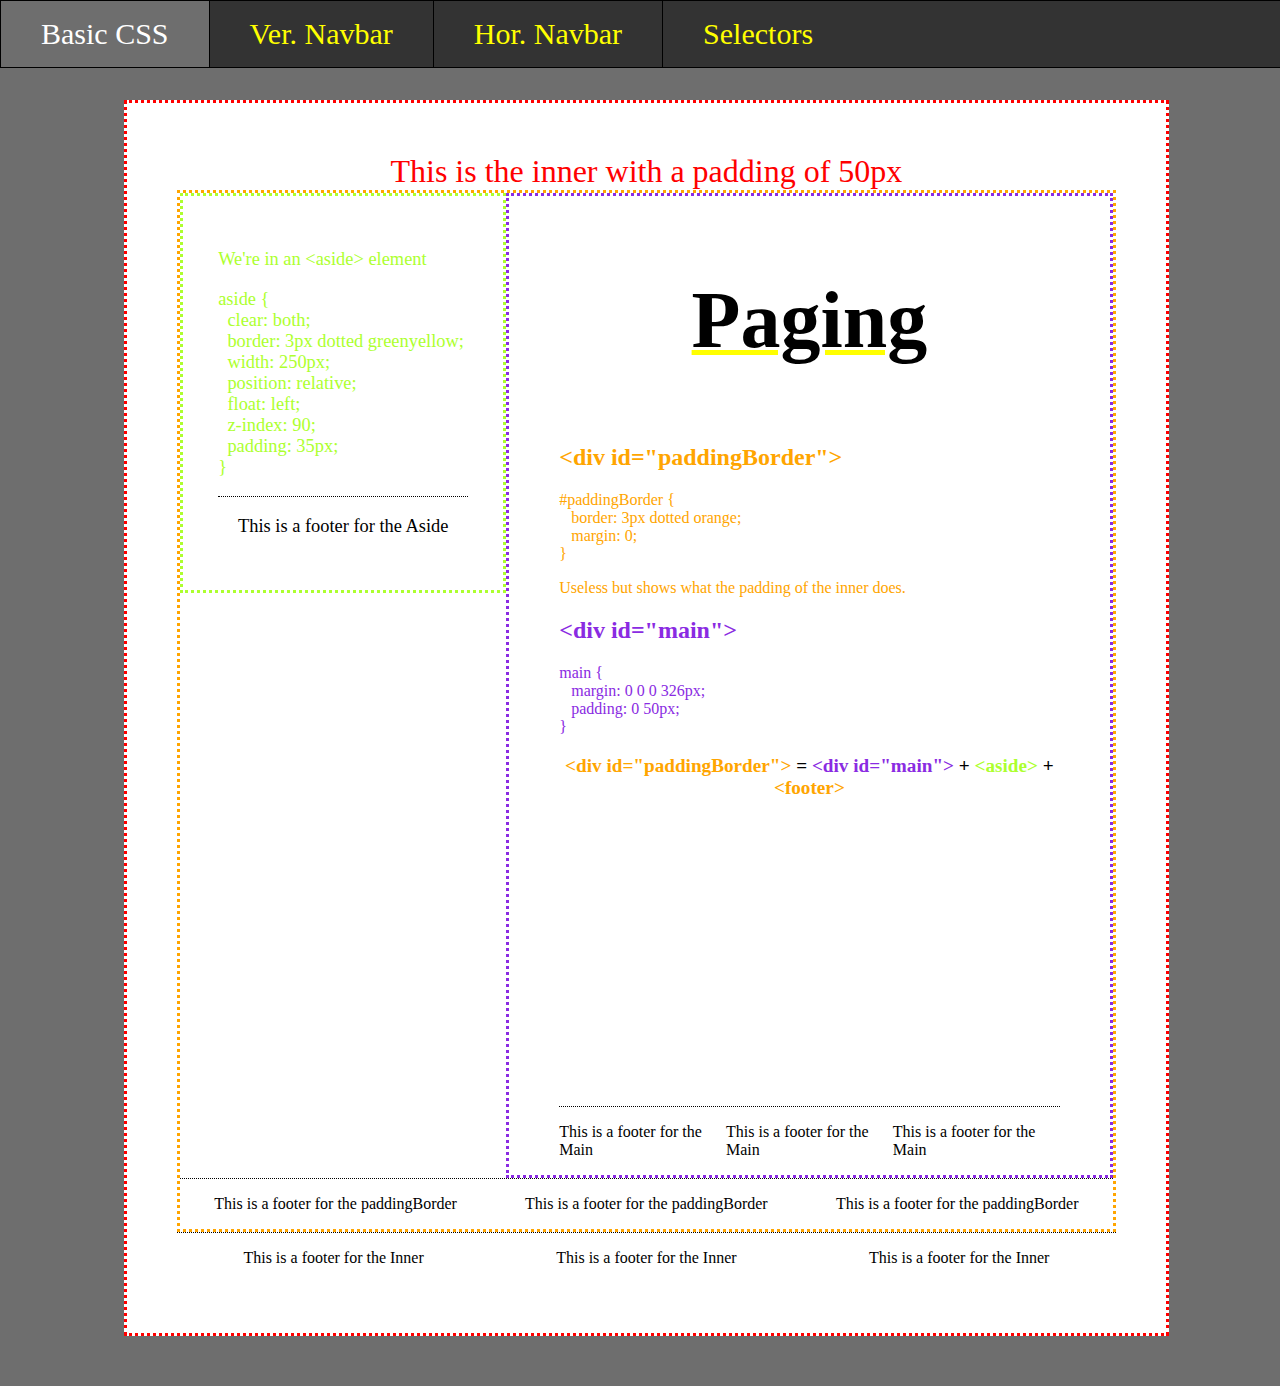
<file: CSS Basics/Css_Basics_Paging.html>
<!DOCTYPE html>
<html lang="en">
<head>
	<title>Css Basics</title>

	<meta charset="utf-8">
	<meta name="viewport" content="width=device-width, initial-scale=1.0">
	<meta name="keywords" content="Html, Basics, Keywords, Template, Cheat, Sheet">
	<meta name="description" content="Basic Html Tags and Attributes in order to Pass an Awful Exam">
	<meta http-equiv="refresh" content="300">

	<link rel="stylesheet" href="Css_Basics.css">
	<link rel="stylesheet" href="Css_Basics_Paging.css">
	<link rel="stylesheet" href="Horizontal_Navbar.css">
</head>
<body>
	<nav>
		<ul>
			<li class="dropdown">
				<a href="Css_Basics.html" class="dropbtn active">Basic CSS</a>
				<div class="dropdown-content">
					<a href="Css_Basics_Positioning.html">Positioning</a>
					<a href="Css_Basics_Typo.html">Typography</a>
					<a href="Css_Basics_Media.html">Media Screen</a>
					<a href="Css_Basics_Fonts.html">Web Fonts</a>
					<a href="Css_Basics_Background.html">Background Image</a>
					<a href="Css_Basics_Paging.html" class="active">Paging</a>
					<a href="Css_Basics._Transition.html">Transition</a>
					<a href="Css_Basics_Animation.html">Animation</a>
				</div>
			</li>
			<li><a href="Vertical_Navbar.html" class="left">Ver. Navbar</a></li>
			<li><a href="Horizontal_Navbar.html" class="left">Hor. Navbar</a></li>
			<li><a href="https://www.w3schools.com/cssref/css_selectors.php" target="_blank" class="right">Selectors</a></li>
		</ul>
	</nav>

	<div id="inner">
		<p>This is the inner with a padding of 50px</p>
		<div id="paddingBorder">
			<aside>
				<p>We're in an &#60;aside&#62; element </p>
				<p>
					aside {<br>
					&nbsp; clear: both;<br>
					&nbsp; border: 3px dotted greenyellow;<br>
					&nbsp; width: 250px;<br>
					&nbsp; position: relative;<br>
					&nbsp; float: left;<br>
					&nbsp; z-index: 90;<br>
					&nbsp; padding: 35px;<br>
					}
				</p>
				<footer>
					<p>This is a footer for the Aside</p>
				</footer>
			</aside>
			<main>
				<h1 class="minor">Paging</h1>
				<div class="orangeP">
					<h2>&#60;div id="paddingBorder"&#62;</h2>
					<p>
						#paddingBorder {<br>
							&nbsp;&nbsp; border: 3px dotted orange;<br>
							&nbsp;&nbsp; margin: 0;<br>
						}<br>
					</p>
					<p>Useless but shows what the padding of the inner does.</p>
				</div>
				<div class="bluevioletP">
					<h2>&#60;div id="main"&#62;</h2>
					<p>
						main {<br>
							&nbsp;&nbsp; margin: 0 0 0 326px;<br>
							&nbsp;&nbsp; padding: 0 50px;<br>
						}<br>
					</p>
				</div>
				<p class="major">
					<span class="orangeP">&#60;div id="paddingBorder"&#62;</span> = <span class="bluevioletP">&#60;div id="main"&#62;</span> + <span class="greenyellowP">&#60;aside&#62;</span> + <span class="orangeP">&#60;footer&#62;</span>
				</p>

				<br><br><br><br><br><br><br><br><br><br><br><br><br><br><br><br>
			
				<footer>
					<p>This is a footer for the Main</p>
					<p>This is a footer for the Main</p>
					<p>This is a footer for the Main</p>
				</footer>
			</main>
			<footer>
				<p>This is a footer for the paddingBorder</p>
				<p>This is a footer for the paddingBorder</p>
				<p>This is a footer for the paddingBorder</p>
			</footer>
		</div>
		<footer>
			<p>This is a footer for the Inner</p>
			<p>This is a footer for the Inner</p>
			<p>This is a footer for the Inner</p>
		</footer>
	</div>
</body>
</html>
</file>
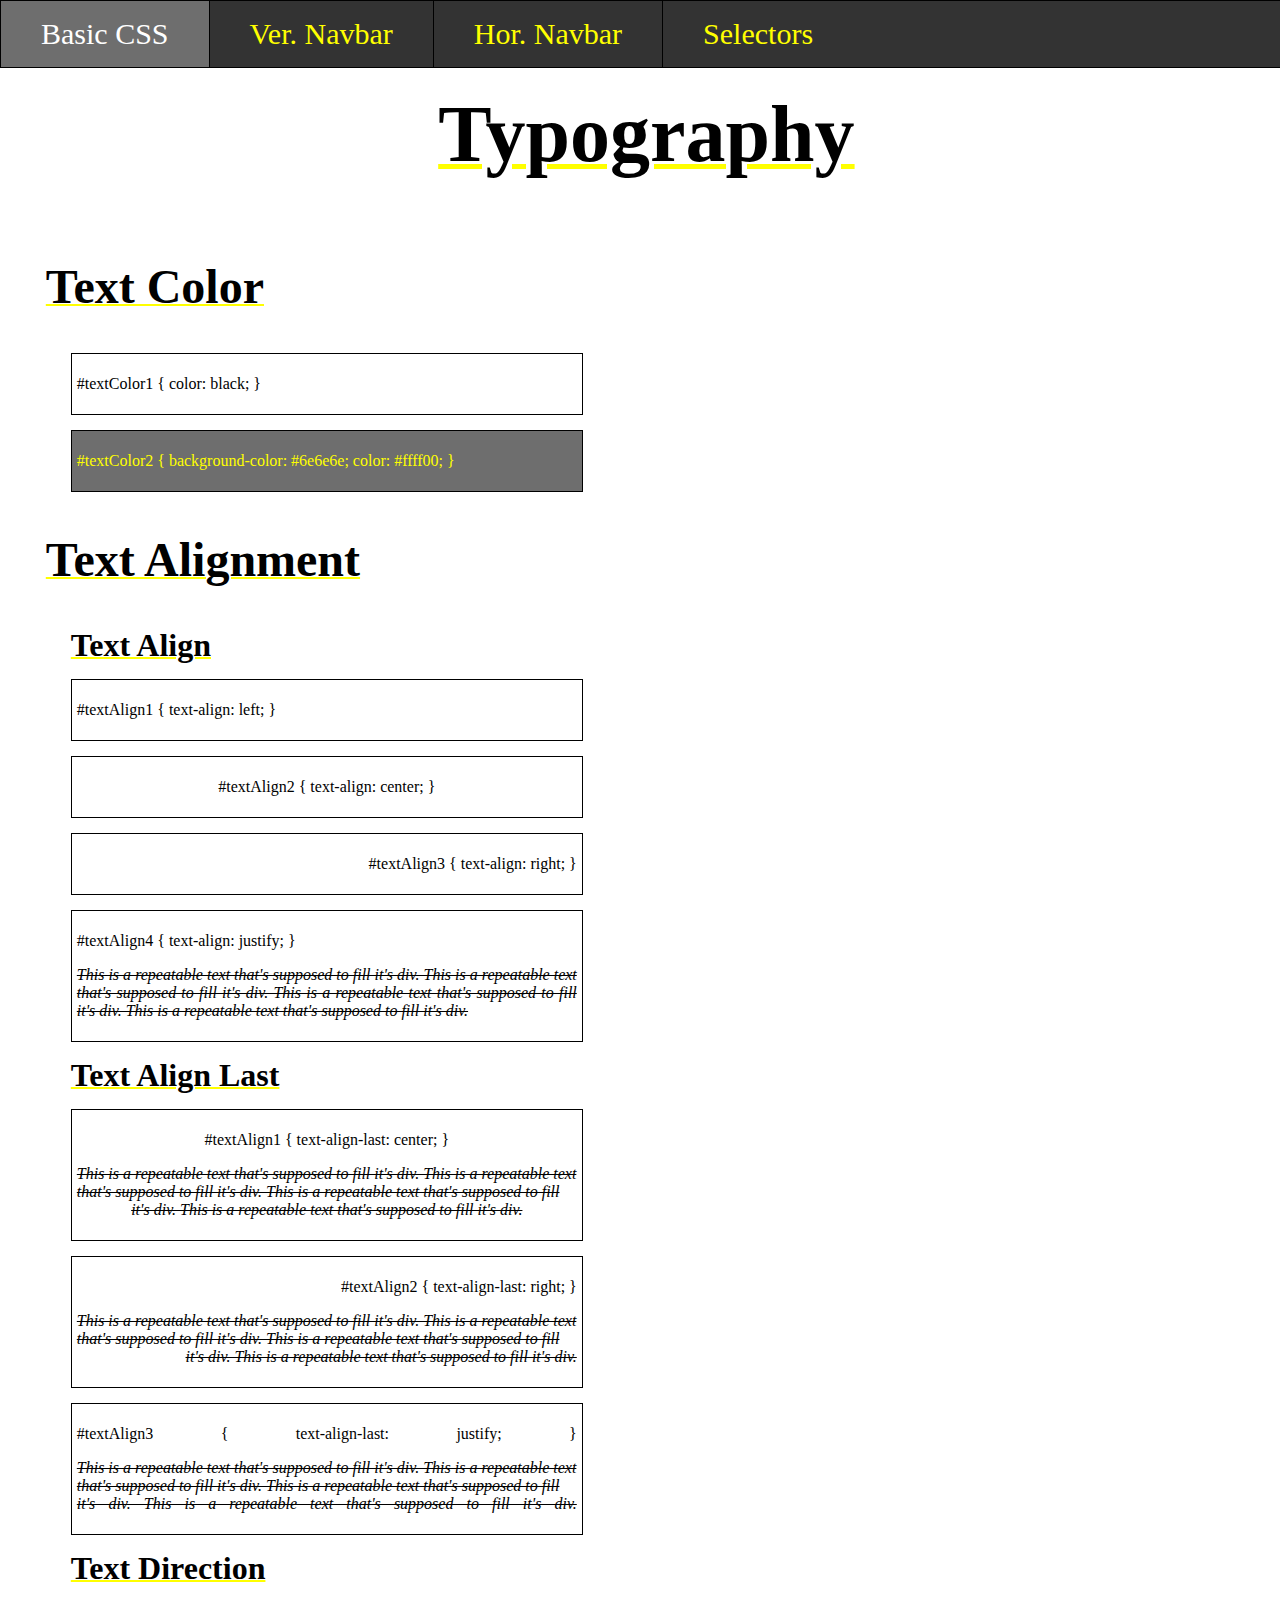
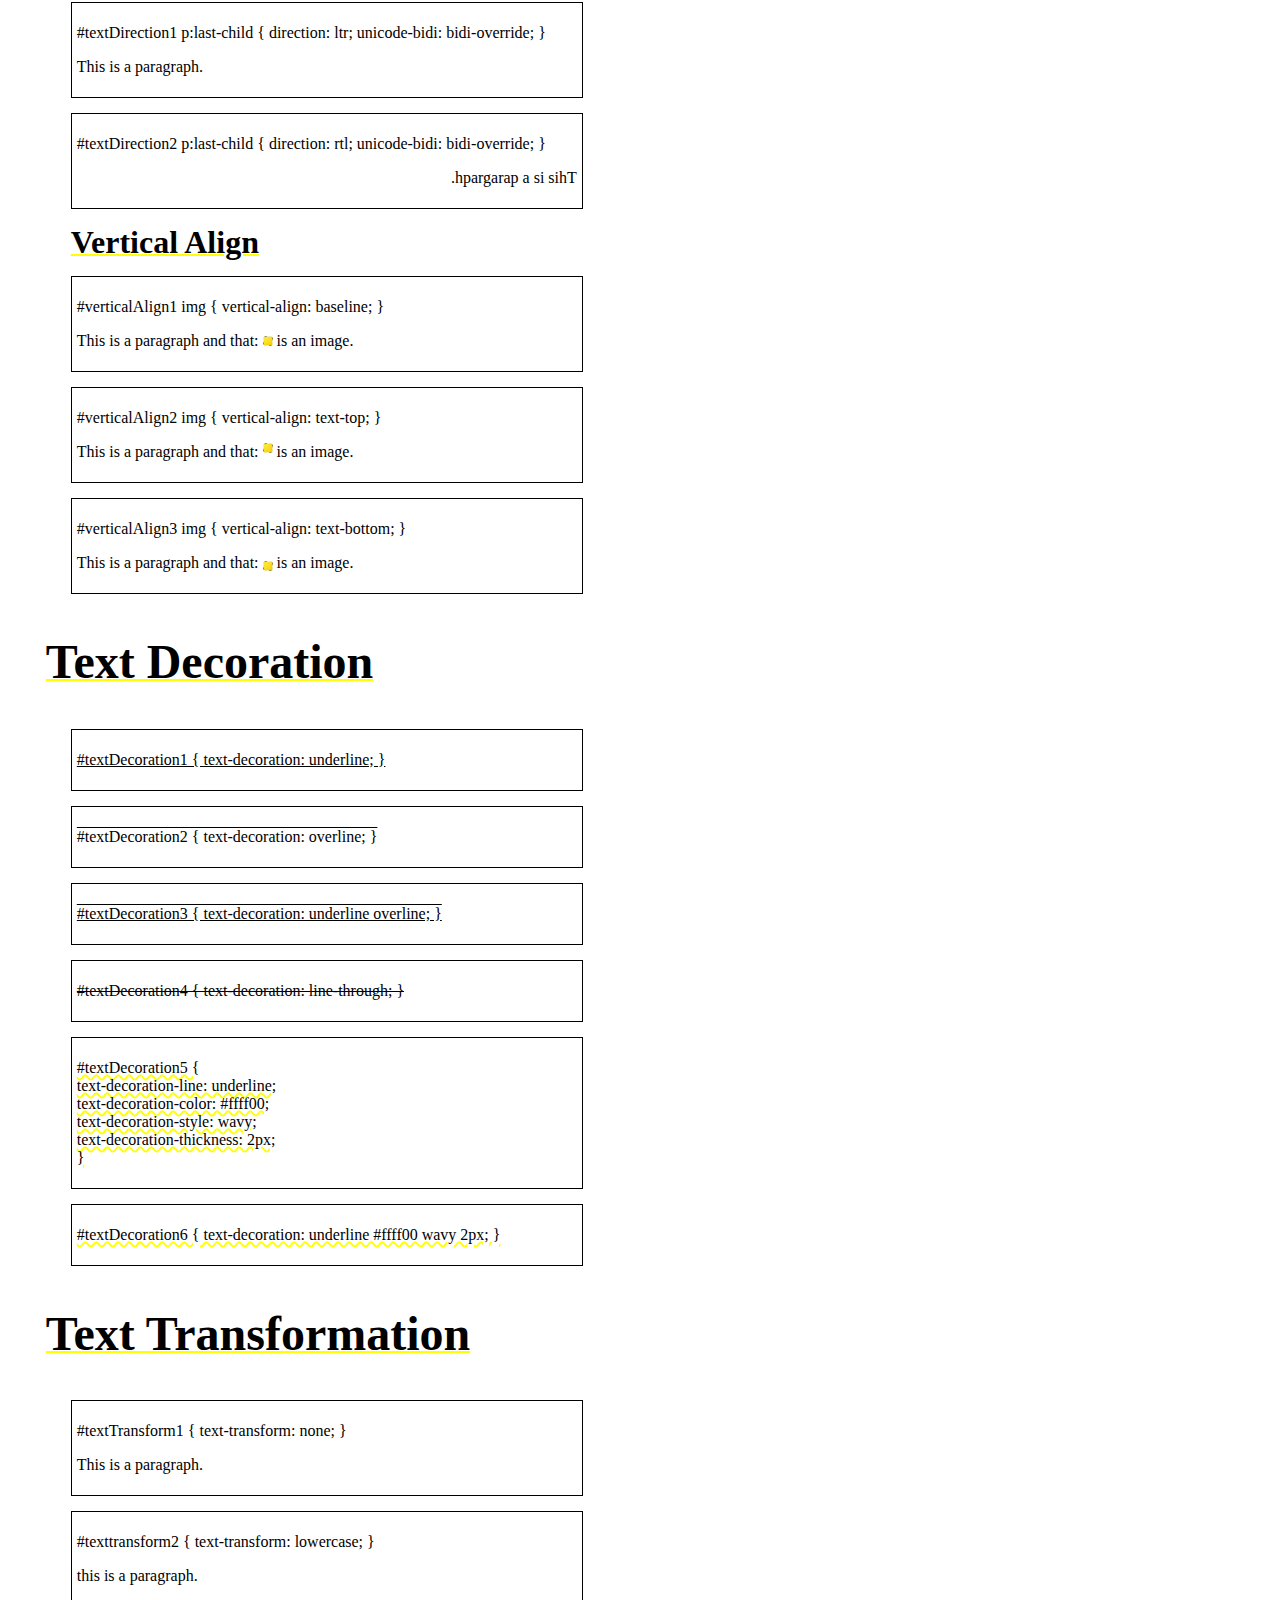
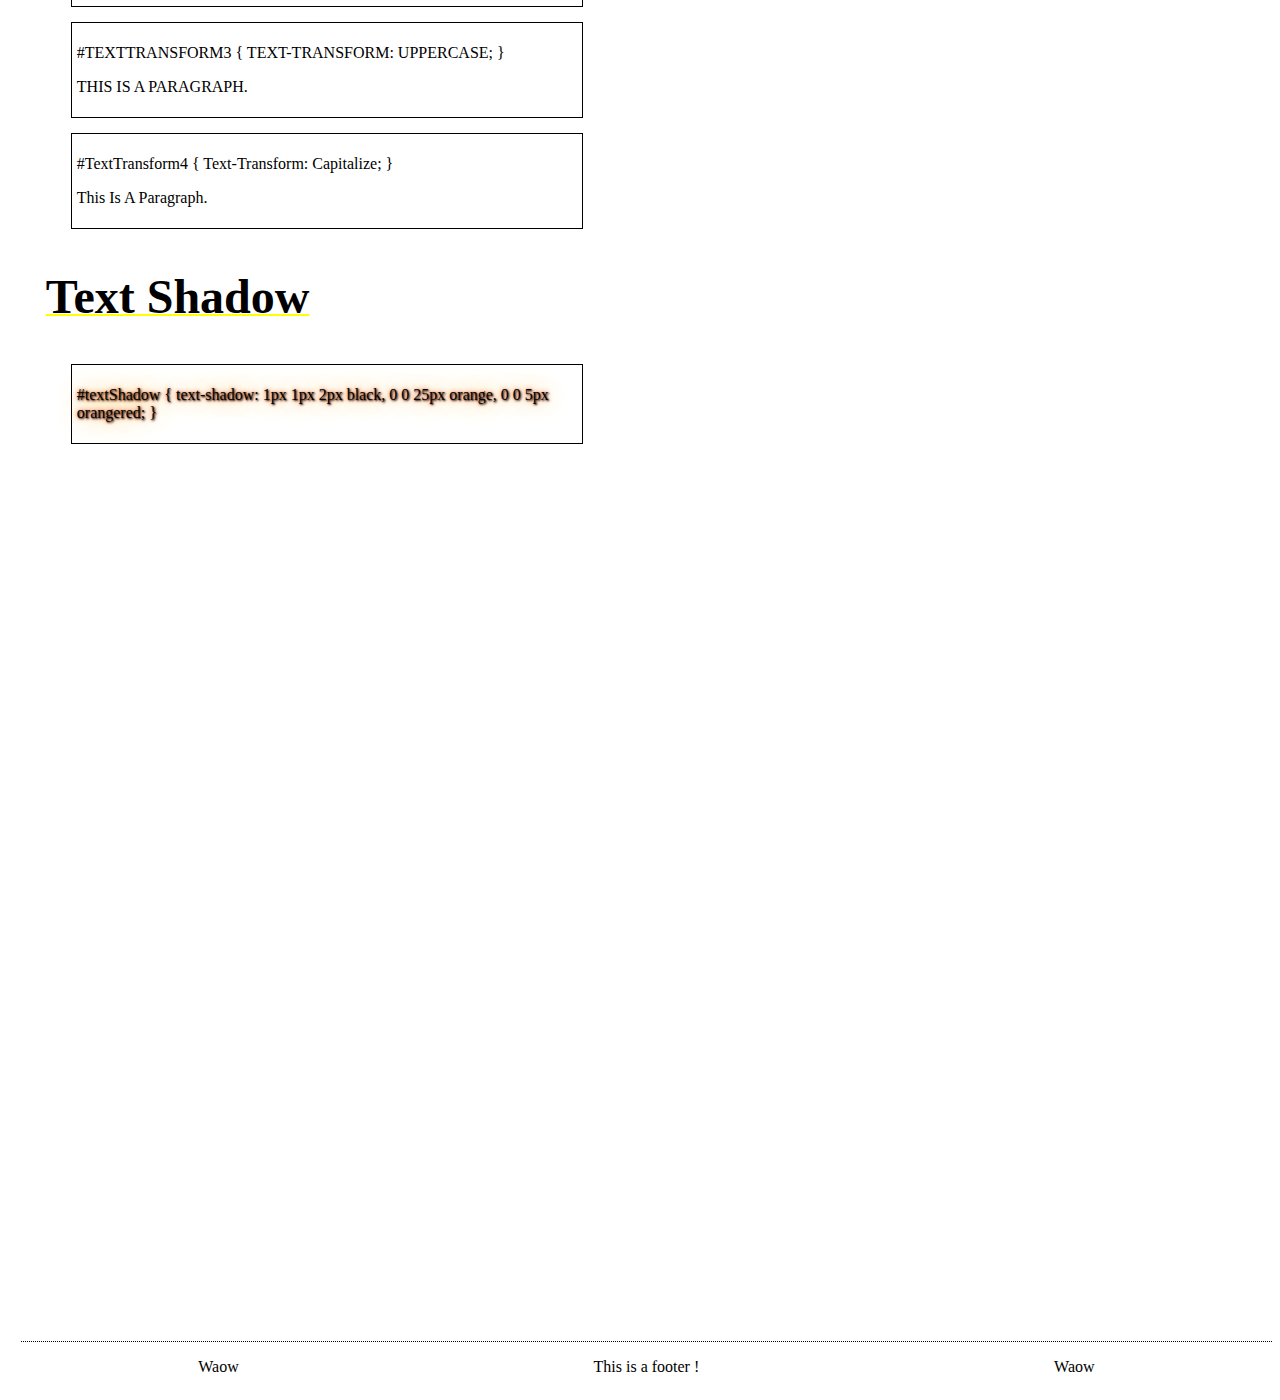
<file: CSS Basics/Css_Basics_Typo.html>
<!DOCTYPE html>
<html lang="en">
<head>
	<title>Css Basics</title>

	<meta charset="utf-8">
	<meta name="viewport" content="width=device-width, initial-scale=1.0">
	<meta name="keywords" content="Html, Basics, Keywords, Template, Cheat, Sheet">
	<meta name="description" content="Basic Html Tags and Attributes in order to Pass an Awful Exam">
	<meta http-equiv="refresh" content="300">

	<link rel="stylesheet" href="Css_Basics.css">
	<link rel="stylesheet" href="Css_Basics_Typo.css">
	<link rel="stylesheet" href="Horizontal_Navbar.css">
</head>
<body>
	<nav>
		<ul>
			<li class="dropdown">
				<a href="Css_Basics.html" class="dropbtn active">Basic CSS</a>
				<div class="dropdown-content">
					<a href="Css_Basics_Positioning.html">Positioning</a>
					<a href="Css_Basics_Typo.html" class="active">Typography</a>
					<a href="Css_Basics_Media.html">Media Screen</a>
					<a href="Css_Basics_Fonts.html">Web Fonts</a>
					<a href="Css_Basics_Background.html">Background Image</a>
					<a href="Css_Basics_Paging.html">Paging</a>
					<a href="Css_Basics._Transition.html">Transition</a>
					<a href="Css_Basics_Animation.html">Animation</a>
				</div>
			</li>
			<li><a href="Vertical_Navbar.html" class="left">Ver. Navbar</a></li>
			<li><a href="Horizontal_Navbar.html" class="left">Hor. Navbar</a></li>
			<li><a href="https://www.w3schools.com/cssref/css_selectors.php" target="_blank" class="right">Selectors</a></li>
		</ul>
	</nav>

	<h1 class="minor">Typography</h1>

		<h2 class="minor">Text Color</h2>
			<div class="typo" id="textColor1">
				<p>#textColor1 {
					color: black;
				}</p>
			</div>
			<div class="typo" id="textColor2">
				<p>#textColor2 {
					background-color: #6e6e6e;
					color: #ffff00;
				}</p>
			</div>

		<h2 class="minor">Text Alignment</h2>
			<h3 class="minor">Text Align</h3>
				<div class="typo" id="textAlign1">
					<p>#textAlign1 {
						text-align: left;
					}</p>
				</div>
				<div class="typo" id="textAlign2">
					<p>#textAlign2 {
						text-align: center;
					}</p>
				</div>
				<div class="typo" id="textAlign3">
					<p>#textAlign3 {
						text-align: right;
					}</p>
				</div>
				<div class="typo" id="textAlign4">
					<p>#textAlign4 {
						text-align: justify;
					}</p>
					<p class="repeat">This is a repeatable text that's supposed to fill it's div. This is a repeatable text that's supposed to fill it's div. This is a repeatable text that's supposed to fill it's div. This is a repeatable text that's supposed to fill it's div. </p>
				</div>
			<h3 class="minor">Text Align Last</h3>
				<div class="typo" id="textAlignLast1">
					<p>#textAlign1 {
						text-align-last: center;
					}</p>
					<p class="repeat">This is a repeatable text that's supposed to fill it's div. This is a repeatable text that's supposed to fill it's div. This is a repeatable text that's supposed to fill it's div. This is a repeatable text that's supposed to fill it's div. </p>
				</div>
				<div class="typo" id="textAlignLast2">
					<p>#textAlign2 {
						text-align-last: right;
					}</p>
					<p class="repeat">This is a repeatable text that's supposed to fill it's div. This is a repeatable text that's supposed to fill it's div. This is a repeatable text that's supposed to fill it's div. This is a repeatable text that's supposed to fill it's div. </p>
				</div>
				<div class="typo" id="textAlignLast3">
					<p>#textAlign3 {
						text-align-last: justify;
					}</p>
					<p class="repeat">This is a repeatable text that's supposed to fill it's div. This is a repeatable text that's supposed to fill it's div. This is a repeatable text that's supposed to fill it's div. This is a repeatable text that's supposed to fill it's div. </p>
				</div>
			<h3 class="minor">Text Direction</h3>
				<div class="typo" id="textDirection1">
					<p>#textDirection1 p:last-child {
							direction: ltr;
							unicode-bidi: bidi-override;
						}</p>
					<p>This is a paragraph.</p>
				</div>
				<div class="typo" id="textDirection2">
					<p>#textDirection2 p:last-child {
							direction: rtl;
							unicode-bidi: bidi-override;
						}</p>
					<p>This is a paragraph.</p>
				</div>
			<h3 class="minor">Vertical Align</h3>
				<div class="typo" id="verticalAlign1">
					<p>#verticalAlign1 img {
						vertical-align: baseline;
					}</p>
					<p>This is a paragraph and that: <img src="smallSquare.png" alt="" class="imgVerticalAlign"> is an image.</p>
				</div>
				<div class="typo" id="verticalAlign2">
					<p>#verticalAlign2 img {
						vertical-align: text-top;
					}</p>
					<p>This is a paragraph and that: <img src="smallSquare.png" alt="" class="imgVerticalAlign"> is an image.</p>
				</div>
				<div class="typo" id="verticalAlign3">
					<p>#verticalAlign3 img {
							vertical-align: text-bottom;
						}</p>
					<p>This is a paragraph and that: <img src="smallSquare.png" alt="" class="imgVerticalAlign"> is an image.</p>
				</div>

		<h2 class="minor">Text Decoration</h2>
			<div class="typo" id="textDecoration1">
				<p>#textDecoration1 {
					text-decoration: underline;
				}</p>
			</div>
			<div class="typo" id="textDecoration2">
				<p>#textDecoration2 {
					text-decoration: overline;
				}</p>
			</div>
			<div class="typo" id="textDecoration3">
				<p>#textDecoration3 {
					text-decoration: underline overline;
				}</p>
			</div>
			<div class="typo" id="textDecoration4">
				<p>#textDecoration4 {
						text-decoration: line-through;
					}</p>
			</div>
			<div class="typo" id="textDecoration5">
				<p>#textDecoration5 {<br>
						text-decoration-line: underline;<br>
						text-decoration-color: #ffff00;<br>
						text-decoration-style: wavy;<br>
						text-decoration-thickness: 2px;<br>
					}</p>
			</div>
			<div class="typo" id="textDecoration6">
				<p>#textDecoration6 {
					text-decoration: underline #ffff00 wavy 2px; 
				}</p>
			</div>

		<h2 class="minor">Text Transformation</h2>
			<div class="typo" id="textTransform1">
				<p>#textTransform1 {
					text-transform: none;
				}</p>
				<p>This is a paragraph.</p>
			</div>
			<div class="typo" id="textTransform2">
				<p>#textTransform2 {
					text-transform: lowercase;
				}</p>
				<p>This is a paragraph.</p>
			</div>
			<div class="typo" id="textTransform3">
				<p>#textTransform3 {
					text-transform: uppercase;
				}</p>
				<p>This is a paragraph.</p>
			</div>
			<div class="typo" id="textTransform4">
				<p>#textTransform4 {
					text-transform: capitalize;
				}</p>
				<p>This is a paragraph.</p>
			</div>

		<h2 class="minor">Text Shadow</h2>
			<div class="typo" id="textShadow">
				<p>#textShadow {
					text-shadow: 1px 1px 2px black, 0 0 25px orange, 0 0 5px orangered;
				}</p>
			</div>

	<br><br><br><br><br><br><br><br><br><br><br><br><br><br><br><br><br><br><br><br><br><br><br><br><br><br><br><br><br><br><br><br><br><br><br><br><br><br><br><br><br><br><br><br><br><br><br><br><br>

	<footer>
		<p>Waow</p>
		<p>This is a footer !</p>
		<p>Waow</p>
	</footer>
</body>
</html>
</file>
<file: CSS Basics/Css_Basics.css>
h1.major {
    padding: 50px 0;
    font-size:10em;
    text-align: center;
    text-decoration: underline #ffff00 solid 10px;
}

h1.minor {
    padding: 25px 0;
    font-size:5em;
    text-align: center;
    text-decoration: underline #ffff00 solid 5px;
}

h2.minor {
    font-size:3em;
    text-decoration: underline #ffff00 solid 2px;
    margin-left: 25px;
}

h3.minor {
    margin: 0;
    font-size:2em;
    text-decoration: underline #ffff00 solid 2px;
    margin-left: 50px;
}

p.major {
    font-weight: bold;
    text-align: center;
    font-size: 1.2em;
}

footer {
    border-top: 1px dotted black ;
    padding: 0;
    margin: 0;
    display: flex;
    justify-content: space-around;
}
</file>
<file: CSS Basics/Horizontal_Navbar.css>
body {
    margin-top: 5%;
    padding-left: 1%;
}

/* NAVBAR ! */

nav ul {
    list-style-type: none;
    margin: 0;
    padding: 0;
    position: fixed;
    left: 0;
    top: 0;
    width: 100%;
    height: auto;
    z-index: 1000;
    background-color: #333333;
    border: 1px solid black;
    font-size: 20px;
    overflow: hidden; /*Horizontal Navbar needs overflow : hidden*/
}
    nav ul li {
        border-right: 1px solid black;
        float: left;
    }
    nav ul li.right {
        float: right;
        text-align: right;
    } 
    nav ul li:last-child {
        border-right: none;
    }
        nav ul li a, .dropbtn {
            display: inline-block;
            text-align: center;
            padding: 16px 40px;
            color: #ffff00;
            font-size: 1.5em;
            text-decoration: none;
        }
            nav ul li a.active {
                background-color: #6e6e6e;
                color: white;
            }
            nav ul li a:hover:not(.active) {
                background-color: #ffff00;
                color: black;
            }

/* */
.dropbtn {
    border: none;
    cursor: pointer;
}

.dropdown {
    position: relative;
    display: inline-block;
}
    .dropdown:hover .dropdown-content {
        display: block;
    }
        
    .dropdown:hover .dropbtn {
        background-color: #ffff00;
        color: black;
    }

.dropdown-content {
    display: none;
    position: fixed;
    box-shadow: 0px 8px 16px 0px rgba(0,0,0,0.2);
    z-index: 10000;
}
    .dropdown-content a {
        color: #ffff00;
        background-color: #333333;
        opacity: 0.9;
        text-decoration: none;
        display: block;
        border: 1px solid black;
    }
    .dropdown-content a:hover {
        background-color: #f1f1f1;
    }
    .dropdown-content a.active {
        background-color: #6e6e6e;
        color: white;
    }
</file>
<file: CSS Basics/Css_Basics_Fonts.css>
/* Typography divs thoughout this page*/
div.font {
    display: block;
    border: 1px solid black;
    margin: 15px 0 15px 50px;
    padding: 5px;
    width: 500px;
}
p.repeat {
    font-style: italic;
    text-decoration: 1px line-through;
}

/* Font Basics */
#fontBasics1 {
    font-family: "Times New Roman", Times, serif;
}
#fontBasics2 {
    font-family: Arial, Helvetica, sans-serif;
}

/* Font Style */
#fontStyle1 {
    font-style: italic;
}
#fontStyle2 {
    font-weight: bold;
}
#fontStyle3 {
    font-variant: small-caps;
}

/* Font Size */
#fontSize1 {
    font-size: 1em;
}
#fontSize2 {
    font-size: 16px;
}
#fontSize3 {
    font-size: 1vw;
}

/* Font Shorthand */
#fontShort1 {
    font-style: italic;
    font-variant: small-caps;
    font-weight: bold;
    font-size: 16px;
    line-height: 30px;
    font-family: Georgia, serif;
}
#fontShort2 {
    font: italic small-caps bold 16px/30px Georgia, serif;
}
</file>
<file: CSS Basics/Css_Basics_Paging.css>
body {
    background-color: #6e6e6e;
}

#inner {
    border: 3px dotted red;
    width: 75%;
    margin: auto;
    margin-top: 100px;
    margin-bottom: 50px;
    background-color: white;
    padding: 50px;
}
    #inner > p {
        color: red;
        text-align: center;
        font-size: 2em;
        padding: 0;
        margin: 0;
    }

#paddingBorder {
    border: 3px dotted orange;
    margin: 0;
}
    .orangeP {
        color: orange;
    }

aside {
	clear: both;
    border: 3px dotted greenyellow;
	width: 250px;
    position: relative;
    float: left;
    padding: 35px;
}
    aside p {
        color: greenyellow;
        font-size: 1.15em;
    }
    aside footer p {
        color : black;
    }
    .greenyellowP {
        color: greenyellow;
    }

main {
    border: 3px dotted blueviolet;
	margin: 0 0 0 326px;
	padding: 0 50px;
}
    .bluevioletP {
        color: blueviolet;
    }
</file>
<file: CSS Basics/Css_Basics_Typo.css>
/* Typography divs thoughout this page*/
div.typo {
    display: block;
    border: 1px solid black;
    margin: 15px 0 15px 50px;
    padding: 5px;
    width: 500px;
}
p.repeat {
    font-style: italic;
    text-decoration: 1px line-through;
}

/* Text Color */
#textColor1 {
    color: black;
}
#textColor2 {
    background-color: #6e6e6e;
    color: #ffff00;
}

/* Text Alignment */
#textAlign1 {
    text-align: left;
}
#textAlign2 {
    text-align: center;
}
#textAlign3 {
    text-align: right;
}
#textAlign4 {
    text-align: justify;
}

#textAlignLast1 {
    text-align-last: center;
}
#textAlignLast2 {
    text-align-last: right;
}
#textAlignLast3 {
    text-align-last: justify;
}

#textDirection1 p:last-child {
    direction: ltr;
    unicode-bidi: bidi-override;
}
#textDirection2 p:last-child {
    direction: rtl;
    unicode-bidi: bidi-override;
}

.imgVerticalAlign {
    width: 10px;
    height: 10px;
}
#verticalAlign1 img {
    vertical-align: baseline;
}
#verticalAlign2 img {
    vertical-align: text-top;
}
#verticalAlign3 img {
    vertical-align: text-bottom;
}

/* Text Decoration */
#textDecoration1 {
    text-decoration: underline;
}
#textDecoration2 {
    text-decoration: overline;
}
#textDecoration3 {
    text-decoration: underline overline;
}
#textDecoration4 {
    text-decoration: line-through;
}
#textDecoration5 {
    text-decoration-line: underline;
    text-decoration-color: #ffff00;
    text-decoration-style: wavy;
    text-decoration-thickness: 2px;
}
#textDecoration6 {
    text-decoration: underline #ffff00 wavy 2px; 
}

/* Text Transform */
#textTransform1 {
    text-transform: none;
}
#textTransform2 {
    text-transform: lowercase;
}
#textTransform3 {
    text-transform: uppercase;
}
#textTransform4 {
    text-transform: capitalize;
}

/* Text Shadow */
#textShadow {
    text-shadow: 1px 1px 2px black, 0 0 25px orange, 0 0 5px orangered;
}
</file>
<file: assets/css/main.css>
@import url(fontawesome-all.min.css);
@import url("https://fonts.googleapis.com/css?family=Open+Sans:400,600,400italic,600italic|Roboto+Slab:400,700");
/*
	Editorial by HTML5 UP
	html5up.net | @ajlkn
	Free for personal and commercial use under the CCA 3.0 license (html5up.net/license)
*/
html, body, div, span, applet, object,
iframe, h1, h2, h3, h4, h5, h6, p, blockquote,
pre, a, abbr, acronym, address, big, cite,
code, del, dfn, em, img, ins, kbd, q, s, samp,
small, strike, strong, sub, sup, tt, var, b,
u, i, center, dl, dt, dd, ol, ul, li, fieldset,
form, label, legend, table, caption, tbody,
tfoot, thead, tr, th, td, article, aside,
canvas, details, embed, figure, figcaption,
footer, header, hgroup, menu, nav, output, ruby,
section, summary, time, mark, audio, video {
  margin: 0;
  padding: 0;
  border: 0;
  font-size: 100%;
  font: inherit;
  vertical-align: baseline; }

article, aside, details, figcaption, figure,
footer, header, hgroup, menu, nav, section {
  display: block; }

body {
  line-height: 1; }

ol, ul {
  list-style: none; }

blockquote, q {
  quotes: none; }
  blockquote:before, blockquote:after, q:before, q:after {
    content: '';
    content: none; }

table {
  border-collapse: collapse;
  border-spacing: 0; }

body {
  -webkit-text-size-adjust: none; }

mark {
  background-color: transparent;
  color: inherit; }

input::-moz-focus-inner {
  border: 0;
  padding: 0; }

input, select, textarea {
  -moz-appearance: none;
  -webkit-appearance: none;
  -ms-appearance: none;
  appearance: none; }

/* Basic */
@-ms-viewport {
  width: device-width; }

body {
  -ms-overflow-style: scrollbar; }

@media screen and (max-width: 480px) {
  html, body {
    min-width: 320px; } }

html {
  box-sizing: border-box; }

*, *:before, *:after {
  box-sizing: inherit; }

body {
  background: #ffffff; }
  body.is-preload *, body.is-preload *:before, body.is-preload *:after, body.is-resizing *, body.is-resizing *:before, body.is-resizing *:after {
    -moz-animation: none !important;
    -webkit-animation: none !important;
    -ms-animation: none !important;
    animation: none !important;
    -moz-transition: none !important;
    -webkit-transition: none !important;
    -ms-transition: none !important;
    transition: none !important; }

/* Type */
body, input, select, textarea {
  color: #7f888f;
  font-family: "Open Sans", sans-serif;
  font-size: 13pt;
  font-weight: 400;
  line-height: 1.65; }
  @media screen and (max-width: 1680px) {
    body, input, select, textarea {
      font-size: 11pt; } }
  @media screen and (max-width: 1280px) {
    body, input, select, textarea {
      font-size: 10pt; } }
  @media screen and (max-width: 360px) {
    body, input, select, textarea {
      font-size: 9pt; } }

a {
  -moz-transition: color 0.2s ease-in-out, border-bottom-color 0.2s ease-in-out;
  -webkit-transition: color 0.2s ease-in-out, border-bottom-color 0.2s ease-in-out;
  -ms-transition: color 0.2s ease-in-out, border-bottom-color 0.2s ease-in-out;
  transition: color 0.2s ease-in-out, border-bottom-color 0.2s ease-in-out;
  border-bottom: dotted 1px;
  color: #f56a6a;
  text-decoration: none; }
  a:hover {
    border-bottom-color: #f56a6a;
    color: #f56a6a !important; }
    a:hover strong {
      color: inherit; }

strong, b {
  color: #3d4449;
  font-weight: 600; }

em, i {
  font-style: italic; }

p {
  margin: 0 0 2em 0; }

h1, h2, h3, h4, h5, h6 {
  color: #3d4449;
  font-family: "Roboto Slab", serif;
  font-weight: 700;
  line-height: 1.5;
  margin: 0 0 1em 0; }
  h1 a, h2 a, h3 a, h4 a, h5 a, h6 a {
    color: inherit;
    text-decoration: none;
    border-bottom: 0; }

h1 {
  font-size: 4em;
  margin: 0 0 0.5em 0;
  line-height: 1.3; }

h2 {
  font-size: 1.75em; }

h3 {
  font-size: 1.25em; }

h4 {
  font-size: 1.1em; }

h5 {
  font-size: 0.9em; }

h6 {
  font-size: 0.7em; }

@media screen and (max-width: 1680px) {
  h1 {
    font-size: 3.5em; } }

@media screen and (max-width: 980px) {
  h1 {
    font-size: 3.25em; } }

@media screen and (max-width: 736px) {
  h1 {
    font-size: 2em;
    line-height: 1.4; }
  h2 {
    font-size: 1.5em; } }

sub {
  font-size: 0.8em;
  position: relative;
  top: 0.5em; }

sup {
  font-size: 0.8em;
  position: relative;
  top: -0.5em; }

blockquote {
  border-left: solid 3px rgba(210, 215, 217, 0.75);
  font-style: italic;
  margin: 0 0 2em 0;
  padding: 0.5em 0 0.5em 2em; }

code {
  background: rgba(230, 235, 237, 0.25);
  border-radius: 0.375em;
  border: solid 1px rgba(210, 215, 217, 0.75);
  font-family: "Courier New", monospace;
  font-size: 0.9em;
  margin: 0 0.25em;
  padding: 0.25em 0.65em; }

pre {
  -webkit-overflow-scrolling: touch;
  font-family: "Courier New", monospace;
  font-size: 0.9em;
  margin: 0 0 2em 0; }
  pre code {
    display: block;
    line-height: 1.75;
    padding: 1em 1.5em;
    overflow-x: auto; }

hr {
  border: 0;
  border-bottom: solid 1px rgba(210, 215, 217, 0.75);
  margin: 2em 0; }
  hr.major {
    margin: 3em 0; }

.align-left {
  text-align: left; }

.align-center {
  text-align: center; }

.align-right {
  text-align: right; }

/* Row */
.row {
  display: flex;
  flex-wrap: wrap;
  box-sizing: border-box;
  align-items: stretch; }
  .row > * {
    box-sizing: border-box; }
  .row.gtr-uniform > * > :last-child {
    margin-bottom: 0; }
  .row.aln-left {
    justify-content: flex-start; }
  .row.aln-center {
    justify-content: center; }
  .row.aln-right {
    justify-content: flex-end; }
  .row.aln-top {
    align-items: flex-start; }
  .row.aln-middle {
    align-items: center; }
  .row.aln-bottom {
    align-items: flex-end; }
  .row > .imp {
    order: -1; }
  .row > .col-1 {
    width: 8.33333%; }
  .row > .off-1 {
    margin-left: 8.33333%; }
  .row > .col-2 {
    width: 16.66667%; }
  .row > .off-2 {
    margin-left: 16.66667%; }
  .row > .col-3 {
    width: 25%; }
  .row > .off-3 {
    margin-left: 25%; }
  .row > .col-4 {
    width: 33.33333%; }
  .row > .off-4 {
    margin-left: 33.33333%; }
  .row > .col-5 {
    width: 41.66667%; }
  .row > .off-5 {
    margin-left: 41.66667%; }
  .row > .col-6 {
    width: 50%; }
  .row > .off-6 {
    margin-left: 50%; }
  .row > .col-7 {
    width: 58.33333%; }
  .row > .off-7 {
    margin-left: 58.33333%; }
  .row > .col-8 {
    width: 66.66667%; }
  .row > .off-8 {
    margin-left: 66.66667%; }
  .row > .col-9 {
    width: 75%; }
  .row > .off-9 {
    margin-left: 75%; }
  .row > .col-10 {
    width: 83.33333%; }
  .row > .off-10 {
    margin-left: 83.33333%; }
  .row > .col-11 {
    width: 91.66667%; }
  .row > .off-11 {
    margin-left: 91.66667%; }
  .row > .col-12 {
    width: 100%; }
  .row > .off-12 {
    margin-left: 100%; }
  .row.gtr-0 {
    margin-top: 0;
    margin-left: 0em; }
    .row.gtr-0 > * {
      padding: 0 0 0 0em; }
    .row.gtr-0.gtr-uniform {
      margin-top: 0em; }
      .row.gtr-0.gtr-uniform > * {
        padding-top: 0em; }
  .row.gtr-25 {
    margin-top: 0;
    margin-left: -0.375em; }
    .row.gtr-25 > * {
      padding: 0 0 0 0.375em; }
    .row.gtr-25.gtr-uniform {
      margin-top: -0.375em; }
      .row.gtr-25.gtr-uniform > * {
        padding-top: 0.375em; }
  .row.gtr-50 {
    margin-top: 0;
    margin-left: -0.75em; }
    .row.gtr-50 > * {
      padding: 0 0 0 0.75em; }
    .row.gtr-50.gtr-uniform {
      margin-top: -0.75em; }
      .row.gtr-50.gtr-uniform > * {
        padding-top: 0.75em; }
  .row {
    margin-top: 0;
    margin-left: -1.5em; }
    .row > * {
      padding: 0 0 0 1.5em; }
    .row.gtr-uniform {
      margin-top: -1.5em; }
      .row.gtr-uniform > * {
        padding-top: 1.5em; }
  .row.gtr-150 {
    margin-top: 0;
    margin-left: -2.25em; }
    .row.gtr-150 > * {
      padding: 0 0 0 2.25em; }
    .row.gtr-150.gtr-uniform {
      margin-top: -2.25em; }
      .row.gtr-150.gtr-uniform > * {
        padding-top: 2.25em; }
  .row.gtr-200 {
    margin-top: 0;
    margin-left: -3em; }
    .row.gtr-200 > * {
      padding: 0 0 0 3em; }
    .row.gtr-200.gtr-uniform {
      margin-top: -3em; }
      .row.gtr-200.gtr-uniform > * {
        padding-top: 3em; }
  @media screen and (max-width: 1680px) {
    .row {
      display: flex;
      flex-wrap: wrap;
      box-sizing: border-box;
      align-items: stretch; }
      .row > * {
        box-sizing: border-box; }
      .row.gtr-uniform > * > :last-child {
        margin-bottom: 0; }
      .row.aln-left {
        justify-content: flex-start; }
      .row.aln-center {
        justify-content: center; }
      .row.aln-right {
        justify-content: flex-end; }
      .row.aln-top {
        align-items: flex-start; }
      .row.aln-middle {
        align-items: center; }
      .row.aln-bottom {
        align-items: flex-end; }
      .row > .imp-xlarge {
        order: -1; }
      .row > .col-1-xlarge {
        width: 8.33333%; }
      .row > .off-1-xlarge {
        margin-left: 8.33333%; }
      .row > .col-2-xlarge {
        width: 16.66667%; }
      .row > .off-2-xlarge {
        margin-left: 16.66667%; }
      .row > .col-3-xlarge {
        width: 25%; }
      .row > .off-3-xlarge {
        margin-left: 25%; }
      .row > .col-4-xlarge {
        width: 33.33333%; }
      .row > .off-4-xlarge {
        margin-left: 33.33333%; }
      .row > .col-5-xlarge {
        width: 41.66667%; }
      .row > .off-5-xlarge {
        margin-left: 41.66667%; }
      .row > .col-6-xlarge {
        width: 50%; }
      .row > .off-6-xlarge {
        margin-left: 50%; }
      .row > .col-7-xlarge {
        width: 58.33333%; }
      .row > .off-7-xlarge {
        margin-left: 58.33333%; }
      .row > .col-8-xlarge {
        width: 66.66667%; }
      .row > .off-8-xlarge {
        margin-left: 66.66667%; }
      .row > .col-9-xlarge {
        width: 75%; }
      .row > .off-9-xlarge {
        margin-left: 75%; }
      .row > .col-10-xlarge {
        width: 83.33333%; }
      .row > .off-10-xlarge {
        margin-left: 83.33333%; }
      .row > .col-11-xlarge {
        width: 91.66667%; }
      .row > .off-11-xlarge {
        margin-left: 91.66667%; }
      .row > .col-12-xlarge {
        width: 100%; }
      .row > .off-12-xlarge {
        margin-left: 100%; }
      .row.gtr-0 {
        margin-top: 0;
        margin-left: 0em; }
        .row.gtr-0 > * {
          padding: 0 0 0 0em; }
        .row.gtr-0.gtr-uniform {
          margin-top: 0em; }
          .row.gtr-0.gtr-uniform > * {
            padding-top: 0em; }
      .row.gtr-25 {
        margin-top: 0;
        margin-left: -0.375em; }
        .row.gtr-25 > * {
          padding: 0 0 0 0.375em; }
        .row.gtr-25.gtr-uniform {
          margin-top: -0.375em; }
          .row.gtr-25.gtr-uniform > * {
            padding-top: 0.375em; }
      .row.gtr-50 {
        margin-top: 0;
        margin-left: -0.75em; }
        .row.gtr-50 > * {
          padding: 0 0 0 0.75em; }
        .row.gtr-50.gtr-uniform {
          margin-top: -0.75em; }
          .row.gtr-50.gtr-uniform > * {
            padding-top: 0.75em; }
      .row {
        margin-top: 0;
        margin-left: -1.5em; }
        .row > * {
          padding: 0 0 0 1.5em; }
        .row.gtr-uniform {
          margin-top: -1.5em; }
          .row.gtr-uniform > * {
            padding-top: 1.5em; }
      .row.gtr-150 {
        margin-top: 0;
        margin-left: -2.25em; }
        .row.gtr-150 > * {
          padding: 0 0 0 2.25em; }
        .row.gtr-150.gtr-uniform {
          margin-top: -2.25em; }
          .row.gtr-150.gtr-uniform > * {
            padding-top: 2.25em; }
      .row.gtr-200 {
        margin-top: 0;
        margin-left: -3em; }
        .row.gtr-200 > * {
          padding: 0 0 0 3em; }
        .row.gtr-200.gtr-uniform {
          margin-top: -3em; }
          .row.gtr-200.gtr-uniform > * {
            padding-top: 3em; } }
  @media screen and (max-width: 1280px) {
    .row {
      display: flex;
      flex-wrap: wrap;
      box-sizing: border-box;
      align-items: stretch; }
      .row > * {
        box-sizing: border-box; }
      .row.gtr-uniform > * > :last-child {
        margin-bottom: 0; }
      .row.aln-left {
        justify-content: flex-start; }
      .row.aln-center {
        justify-content: center; }
      .row.aln-right {
        justify-content: flex-end; }
      .row.aln-top {
        align-items: flex-start; }
      .row.aln-middle {
        align-items: center; }
      .row.aln-bottom {
        align-items: flex-end; }
      .row > .imp-large {
        order: -1; }
      .row > .col-1-large {
        width: 8.33333%; }
      .row > .off-1-large {
        margin-left: 8.33333%; }
      .row > .col-2-large {
        width: 16.66667%; }
      .row > .off-2-large {
        margin-left: 16.66667%; }
      .row > .col-3-large {
        width: 25%; }
      .row > .off-3-large {
        margin-left: 25%; }
      .row > .col-4-large {
        width: 33.33333%; }
      .row > .off-4-large {
        margin-left: 33.33333%; }
      .row > .col-5-large {
        width: 41.66667%; }
      .row > .off-5-large {
        margin-left: 41.66667%; }
      .row > .col-6-large {
        width: 50%; }
      .row > .off-6-large {
        margin-left: 50%; }
      .row > .col-7-large {
        width: 58.33333%; }
      .row > .off-7-large {
        margin-left: 58.33333%; }
      .row > .col-8-large {
        width: 66.66667%; }
      .row > .off-8-large {
        margin-left: 66.66667%; }
      .row > .col-9-large {
        width: 75%; }
      .row > .off-9-large {
        margin-left: 75%; }
      .row > .col-10-large {
        width: 83.33333%; }
      .row > .off-10-large {
        margin-left: 83.33333%; }
      .row > .col-11-large {
        width: 91.66667%; }
      .row > .off-11-large {
        margin-left: 91.66667%; }
      .row > .col-12-large {
        width: 100%; }
      .row > .off-12-large {
        margin-left: 100%; }
      .row.gtr-0 {
        margin-top: 0;
        margin-left: 0em; }
        .row.gtr-0 > * {
          padding: 0 0 0 0em; }
        .row.gtr-0.gtr-uniform {
          margin-top: 0em; }
          .row.gtr-0.gtr-uniform > * {
            padding-top: 0em; }
      .row.gtr-25 {
        margin-top: 0;
        margin-left: -0.375em; }
        .row.gtr-25 > * {
          padding: 0 0 0 0.375em; }
        .row.gtr-25.gtr-uniform {
          margin-top: -0.375em; }
          .row.gtr-25.gtr-uniform > * {
            padding-top: 0.375em; }
      .row.gtr-50 {
        margin-top: 0;
        margin-left: -0.75em; }
        .row.gtr-50 > * {
          padding: 0 0 0 0.75em; }
        .row.gtr-50.gtr-uniform {
          margin-top: -0.75em; }
          .row.gtr-50.gtr-uniform > * {
            padding-top: 0.75em; }
      .row {
        margin-top: 0;
        margin-left: -1.5em; }
        .row > * {
          padding: 0 0 0 1.5em; }
        .row.gtr-uniform {
          margin-top: -1.5em; }
          .row.gtr-uniform > * {
            padding-top: 1.5em; }
      .row.gtr-150 {
        margin-top: 0;
        margin-left: -2.25em; }
        .row.gtr-150 > * {
          padding: 0 0 0 2.25em; }
        .row.gtr-150.gtr-uniform {
          margin-top: -2.25em; }
          .row.gtr-150.gtr-uniform > * {
            padding-top: 2.25em; }
      .row.gtr-200 {
        margin-top: 0;
        margin-left: -3em; }
        .row.gtr-200 > * {
          padding: 0 0 0 3em; }
        .row.gtr-200.gtr-uniform {
          margin-top: -3em; }
          .row.gtr-200.gtr-uniform > * {
            padding-top: 3em; } }
  @media screen and (max-width: 980px) {
    .row {
      display: flex;
      flex-wrap: wrap;
      box-sizing: border-box;
      align-items: stretch; }
      .row > * {
        box-sizing: border-box; }
      .row.gtr-uniform > * > :last-child {
        margin-bottom: 0; }
      .row.aln-left {
        justify-content: flex-start; }
      .row.aln-center {
        justify-content: center; }
      .row.aln-right {
        justify-content: flex-end; }
      .row.aln-top {
        align-items: flex-start; }
      .row.aln-middle {
        align-items: center; }
      .row.aln-bottom {
        align-items: flex-end; }
      .row > .imp-medium {
        order: -1; }
      .row > .col-1-medium {
        width: 8.33333%; }
      .row > .off-1-medium {
        margin-left: 8.33333%; }
      .row > .col-2-medium {
        width: 16.66667%; }
      .row > .off-2-medium {
        margin-left: 16.66667%; }
      .row > .col-3-medium {
        width: 25%; }
      .row > .off-3-medium {
        margin-left: 25%; }
      .row > .col-4-medium {
        width: 33.33333%; }
      .row > .off-4-medium {
        margin-left: 33.33333%; }
      .row > .col-5-medium {
        width: 41.66667%; }
      .row > .off-5-medium {
        margin-left: 41.66667%; }
      .row > .col-6-medium {
        width: 50%; }
      .row > .off-6-medium {
        margin-left: 50%; }
      .row > .col-7-medium {
        width: 58.33333%; }
      .row > .off-7-medium {
        margin-left: 58.33333%; }
      .row > .col-8-medium {
        width: 66.66667%; }
      .row > .off-8-medium {
        margin-left: 66.66667%; }
      .row > .col-9-medium {
        width: 75%; }
      .row > .off-9-medium {
        margin-left: 75%; }
      .row > .col-10-medium {
        width: 83.33333%; }
      .row > .off-10-medium {
        margin-left: 83.33333%; }
      .row > .col-11-medium {
        width: 91.66667%; }
      .row > .off-11-medium {
        margin-left: 91.66667%; }
      .row > .col-12-medium {
        width: 100%; }
      .row > .off-12-medium {
        margin-left: 100%; }
      .row.gtr-0 {
        margin-top: 0;
        margin-left: 0em; }
        .row.gtr-0 > * {
          padding: 0 0 0 0em; }
        .row.gtr-0.gtr-uniform {
          margin-top: 0em; }
          .row.gtr-0.gtr-uniform > * {
            padding-top: 0em; }
      .row.gtr-25 {
        margin-top: 0;
        margin-left: -0.375em; }
        .row.gtr-25 > * {
          padding: 0 0 0 0.375em; }
        .row.gtr-25.gtr-uniform {
          margin-top: -0.375em; }
          .row.gtr-25.gtr-uniform > * {
            padding-top: 0.375em; }
      .row.gtr-50 {
        margin-top: 0;
        margin-left: -0.75em; }
        .row.gtr-50 > * {
          padding: 0 0 0 0.75em; }
        .row.gtr-50.gtr-uniform {
          margin-top: -0.75em; }
          .row.gtr-50.gtr-uniform > * {
            padding-top: 0.75em; }
      .row {
        margin-top: 0;
        margin-left: -1.5em; }
        .row > * {
          padding: 0 0 0 1.5em; }
        .row.gtr-uniform {
          margin-top: -1.5em; }
          .row.gtr-uniform > * {
            padding-top: 1.5em; }
      .row.gtr-150 {
        margin-top: 0;
        margin-left: -2.25em; }
        .row.gtr-150 > * {
          padding: 0 0 0 2.25em; }
        .row.gtr-150.gtr-uniform {
          margin-top: -2.25em; }
          .row.gtr-150.gtr-uniform > * {
            padding-top: 2.25em; }
      .row.gtr-200 {
        margin-top: 0;
        margin-left: -3em; }
        .row.gtr-200 > * {
          padding: 0 0 0 3em; }
        .row.gtr-200.gtr-uniform {
          margin-top: -3em; }
          .row.gtr-200.gtr-uniform > * {
            padding-top: 3em; } }
  @media screen and (max-width: 736px) {
    .row {
      display: flex;
      flex-wrap: wrap;
      box-sizing: border-box;
      align-items: stretch; }
      .row > * {
        box-sizing: border-box; }
      .row.gtr-uniform > * > :last-child {
        margin-bottom: 0; }
      .row.aln-left {
        justify-content: flex-start; }
      .row.aln-center {
        justify-content: center; }
      .row.aln-right {
        justify-content: flex-end; }
      .row.aln-top {
        align-items: flex-start; }
      .row.aln-middle {
        align-items: center; }
      .row.aln-bottom {
        align-items: flex-end; }
      .row > .imp-small {
        order: -1; }
      .row > .col-1-small {
        width: 8.33333%; }
      .row > .off-1-small {
        margin-left: 8.33333%; }
      .row > .col-2-small {
        width: 16.66667%; }
      .row > .off-2-small {
        margin-left: 16.66667%; }
      .row > .col-3-small {
        width: 25%; }
      .row > .off-3-small {
        margin-left: 25%; }
      .row > .col-4-small {
        width: 33.33333%; }
      .row > .off-4-small {
        margin-left: 33.33333%; }
      .row > .col-5-small {
        width: 41.66667%; }
      .row > .off-5-small {
        margin-left: 41.66667%; }
      .row > .col-6-small {
        width: 50%; }
      .row > .off-6-small {
        margin-left: 50%; }
      .row > .col-7-small {
        width: 58.33333%; }
      .row > .off-7-small {
        margin-left: 58.33333%; }
      .row > .col-8-small {
        width: 66.66667%; }
      .row > .off-8-small {
        margin-left: 66.66667%; }
      .row > .col-9-small {
        width: 75%; }
      .row > .off-9-small {
        margin-left: 75%; }
      .row > .col-10-small {
        width: 83.33333%; }
      .row > .off-10-small {
        margin-left: 83.33333%; }
      .row > .col-11-small {
        width: 91.66667%; }
      .row > .off-11-small {
        margin-left: 91.66667%; }
      .row > .col-12-small {
        width: 100%; }
      .row > .off-12-small {
        margin-left: 100%; }
      .row.gtr-0 {
        margin-top: 0;
        margin-left: 0em; }
        .row.gtr-0 > * {
          padding: 0 0 0 0em; }
        .row.gtr-0.gtr-uniform {
          margin-top: 0em; }
          .row.gtr-0.gtr-uniform > * {
            padding-top: 0em; }
      .row.gtr-25 {
        margin-top: 0;
        margin-left: -0.375em; }
        .row.gtr-25 > * {
          padding: 0 0 0 0.375em; }
        .row.gtr-25.gtr-uniform {
          margin-top: -0.375em; }
          .row.gtr-25.gtr-uniform > * {
            padding-top: 0.375em; }
      .row.gtr-50 {
        margin-top: 0;
        margin-left: -0.75em; }
        .row.gtr-50 > * {
          padding: 0 0 0 0.75em; }
        .row.gtr-50.gtr-uniform {
          margin-top: -0.75em; }
          .row.gtr-50.gtr-uniform > * {
            padding-top: 0.75em; }
      .row {
        margin-top: 0;
        margin-left: -1.5em; }
        .row > * {
          padding: 0 0 0 1.5em; }
        .row.gtr-uniform {
          margin-top: -1.5em; }
          .row.gtr-uniform > * {
            padding-top: 1.5em; }
      .row.gtr-150 {
        margin-top: 0;
        margin-left: -2.25em; }
        .row.gtr-150 > * {
          padding: 0 0 0 2.25em; }
        .row.gtr-150.gtr-uniform {
          margin-top: -2.25em; }
          .row.gtr-150.gtr-uniform > * {
            padding-top: 2.25em; }
      .row.gtr-200 {
        margin-top: 0;
        margin-left: -3em; }
        .row.gtr-200 > * {
          padding: 0 0 0 3em; }
        .row.gtr-200.gtr-uniform {
          margin-top: -3em; }
          .row.gtr-200.gtr-uniform > * {
            padding-top: 3em; } }
  @media screen and (max-width: 480px) {
    .row {
      display: flex;
      flex-wrap: wrap;
      box-sizing: border-box;
      align-items: stretch; }
      .row > * {
        box-sizing: border-box; }
      .row.gtr-uniform > * > :last-child {
        margin-bottom: 0; }
      .row.aln-left {
        justify-content: flex-start; }
      .row.aln-center {
        justify-content: center; }
      .row.aln-right {
        justify-content: flex-end; }
      .row.aln-top {
        align-items: flex-start; }
      .row.aln-middle {
        align-items: center; }
      .row.aln-bottom {
        align-items: flex-end; }
      .row > .imp-xsmall {
        order: -1; }
      .row > .col-1-xsmall {
        width: 8.33333%; }
      .row > .off-1-xsmall {
        margin-left: 8.33333%; }
      .row > .col-2-xsmall {
        width: 16.66667%; }
      .row > .off-2-xsmall {
        margin-left: 16.66667%; }
      .row > .col-3-xsmall {
        width: 25%; }
      .row > .off-3-xsmall {
        margin-left: 25%; }
      .row > .col-4-xsmall {
        width: 33.33333%; }
      .row > .off-4-xsmall {
        margin-left: 33.33333%; }
      .row > .col-5-xsmall {
        width: 41.66667%; }
      .row > .off-5-xsmall {
        margin-left: 41.66667%; }
      .row > .col-6-xsmall {
        width: 50%; }
      .row > .off-6-xsmall {
        margin-left: 50%; }
      .row > .col-7-xsmall {
        width: 58.33333%; }
      .row > .off-7-xsmall {
        margin-left: 58.33333%; }
      .row > .col-8-xsmall {
        width: 66.66667%; }
      .row > .off-8-xsmall {
        margin-left: 66.66667%; }
      .row > .col-9-xsmall {
        width: 75%; }
      .row > .off-9-xsmall {
        margin-left: 75%; }
      .row > .col-10-xsmall {
        width: 83.33333%; }
      .row > .off-10-xsmall {
        margin-left: 83.33333%; }
      .row > .col-11-xsmall {
        width: 91.66667%; }
      .row > .off-11-xsmall {
        margin-left: 91.66667%; }
      .row > .col-12-xsmall {
        width: 100%; }
      .row > .off-12-xsmall {
        margin-left: 100%; }
      .row.gtr-0 {
        margin-top: 0;
        margin-left: 0em; }
        .row.gtr-0 > * {
          padding: 0 0 0 0em; }
        .row.gtr-0.gtr-uniform {
          margin-top: 0em; }
          .row.gtr-0.gtr-uniform > * {
            padding-top: 0em; }
      .row.gtr-25 {
        margin-top: 0;
        margin-left: -0.375em; }
        .row.gtr-25 > * {
          padding: 0 0 0 0.375em; }
        .row.gtr-25.gtr-uniform {
          margin-top: -0.375em; }
          .row.gtr-25.gtr-uniform > * {
            padding-top: 0.375em; }
      .row.gtr-50 {
        margin-top: 0;
        margin-left: -0.75em; }
        .row.gtr-50 > * {
          padding: 0 0 0 0.75em; }
        .row.gtr-50.gtr-uniform {
          margin-top: -0.75em; }
          .row.gtr-50.gtr-uniform > * {
            padding-top: 0.75em; }
      .row {
        margin-top: 0;
        margin-left: -1.5em; }
        .row > * {
          padding: 0 0 0 1.5em; }
        .row.gtr-uniform {
          margin-top: -1.5em; }
          .row.gtr-uniform > * {
            padding-top: 1.5em; }
      .row.gtr-150 {
        margin-top: 0;
        margin-left: -2.25em; }
        .row.gtr-150 > * {
          padding: 0 0 0 2.25em; }
        .row.gtr-150.gtr-uniform {
          margin-top: -2.25em; }
          .row.gtr-150.gtr-uniform > * {
            padding-top: 2.25em; }
      .row.gtr-200 {
        margin-top: 0;
        margin-left: -3em; }
        .row.gtr-200 > * {
          padding: 0 0 0 3em; }
        .row.gtr-200.gtr-uniform {
          margin-top: -3em; }
          .row.gtr-200.gtr-uniform > * {
            padding-top: 3em; } }

/* Section/Article */
section.special, article.special {
  text-align: center; }

header p {
  font-family: "Roboto Slab", serif;
  font-size: 1em;
  font-weight: 400;
  letter-spacing: 0.075em;
  margin-top: -0.5em;
  text-transform: uppercase; }

header.major > :last-child {
  border-bottom: solid 3px #f56a6a;
  display: inline-block;
  margin: 0 0 2em 0;
  padding: 0 0.75em 0.5em 0; }

header.main > :last-child {
  margin: 0 0 1em 0; }

/* Form */
form {
  margin: 0 0 2em 0; }

label {
  color: #3d4449;
  display: block;
  font-size: 0.9em;
  font-weight: 600;
  margin: 0 0 1em 0; }

input[type="text"],
input[type="password"],
input[type="email"],
input[type="tel"],
input[type="search"],
input[type="url"],
select,
textarea {
  -moz-appearance: none;
  -webkit-appearance: none;
  -ms-appearance: none;
  appearance: none;
  background: #ffffff;
  border-radius: 0.375em;
  border: none;
  border: solid 1px rgba(210, 215, 217, 0.75);
  color: inherit;
  display: block;
  outline: 0;
  padding: 0 1em;
  text-decoration: none;
  width: 100%; }
  input[type="text"]:invalid,
  input[type="password"]:invalid,
  input[type="email"]:invalid,
  input[type="tel"]:invalid,
  input[type="search"]:invalid,
  input[type="url"]:invalid,
  select:invalid,
  textarea:invalid {
    box-shadow: none; }
  input[type="text"]:focus,
  input[type="password"]:focus,
  input[type="email"]:focus,
  input[type="tel"]:focus,
  input[type="search"]:focus,
  input[type="url"]:focus,
  select:focus,
  textarea:focus {
    border-color: #f56a6a;
    box-shadow: 0 0 0 1px #f56a6a; }

select {
  background-image: url("data:image/svg+xml;charset=utf8,%3Csvg xmlns='http://www.w3.org/2000/svg' width='40' height='40' preserveAspectRatio='none' viewBox='0 0 40 40'%3E%3Cpath d='M9.4,12.3l10.4,10.4l10.4-10.4c0.2-0.2,0.5-0.4,0.9-0.4c0.3,0,0.6,0.1,0.9,0.4l3.3,3.3c0.2,0.2,0.4,0.5,0.4,0.9 c0,0.4-0.1,0.6-0.4,0.9L20.7,31.9c-0.2,0.2-0.5,0.4-0.9,0.4c-0.3,0-0.6-0.1-0.9-0.4L4.3,17.3c-0.2-0.2-0.4-0.5-0.4-0.9 c0-0.4,0.1-0.6,0.4-0.9l3.3-3.3c0.2-0.2,0.5-0.4,0.9-0.4S9.1,12.1,9.4,12.3z' fill='rgba(210, 215, 217, 0.75)' /%3E%3C/svg%3E");
  background-size: 1.25em;
  background-repeat: no-repeat;
  background-position: calc(100% - 1em) center;
  height: 2.75em;
  padding-right: 2.75em;
  text-overflow: ellipsis; }
  select option {
    color: #3d4449;
    background: #ffffff; }
  select:focus::-ms-value {
    background-color: transparent; }
  select::-ms-expand {
    display: none; }

input[type="text"],
input[type="password"],
input[type="email"],
input[type="tel"],
input[type="search"],
input[type="url"],
select {
  height: 2.75em; }

textarea {
  padding: 0.75em 1em; }

input[type="checkbox"],
input[type="radio"] {
  -moz-appearance: none;
  -webkit-appearance: none;
  -ms-appearance: none;
  appearance: none;
  display: block;
  float: left;
  margin-right: -2em;
  opacity: 0;
  width: 1em;
  z-index: -1; }
  input[type="checkbox"] + label,
  input[type="radio"] + label {
    text-decoration: none;
    color: #7f888f;
    cursor: pointer;
    display: inline-block;
    font-size: 1em;
    font-weight: 400;
    padding-left: 2.4em;
    padding-right: 0.75em;
    position: relative; }
    input[type="checkbox"] + label:before,
    input[type="radio"] + label:before {
      -moz-osx-font-smoothing: grayscale;
      -webkit-font-smoothing: antialiased;
      display: inline-block;
      font-style: normal;
      font-variant: normal;
      text-rendering: auto;
      line-height: 1;
      text-transform: none !important;
      font-family: 'Font Awesome 5 Free';
      font-weight: 900; }
    input[type="checkbox"] + label:before,
    input[type="radio"] + label:before {
      background: #ffffff;
      border-radius: 0.375em;
      border: solid 1px rgba(210, 215, 217, 0.75);
      content: '';
      display: inline-block;
      font-size: 0.8em;
      height: 2.0625em;
      left: 0;
      line-height: 2.0625em;
      position: absolute;
      text-align: center;
      top: 0;
      width: 2.0625em; }
  input[type="checkbox"]:checked + label:before,
  input[type="radio"]:checked + label:before {
    background: #3d4449;
    border-color: #3d4449;
    color: #ffffff;
    content: '\f00c'; }
  input[type="checkbox"]:focus + label:before,
  input[type="radio"]:focus + label:before {
    border-color: #f56a6a;
    box-shadow: 0 0 0 1px #f56a6a; }

input[type="checkbox"] + label:before {
  border-radius: 0.375em; }

input[type="radio"] + label:before {
  border-radius: 100%; }

::-webkit-input-placeholder {
  color: #9fa3a6 !important;
  opacity: 1.0; }

:-moz-placeholder {
  color: #9fa3a6 !important;
  opacity: 1.0; }

::-moz-placeholder {
  color: #9fa3a6 !important;
  opacity: 1.0; }

:-ms-input-placeholder {
  color: #9fa3a6 !important;
  opacity: 1.0; }

/* Box */
.box {
  border-radius: 0.375em;
  border: solid 1px rgba(210, 215, 217, 0.75);
  margin-bottom: 2em;
  padding: 1.5em; }
  .box > :last-child,
  .box > :last-child > :last-child,
  .box > :last-child > :last-child > :last-child {
    margin-bottom: 0; }
  .box.alt {
    border: 0;
    border-radius: 0;
    padding: 0; }

/* Icon */
.icon {
  text-decoration: none;
  border-bottom: none;
  position: relative; }
  .icon:before {
    -moz-osx-font-smoothing: grayscale;
    -webkit-font-smoothing: antialiased;
    display: inline-block;
    font-style: normal;
    font-variant: normal;
    text-rendering: auto;
    line-height: 1;
    text-transform: none !important;
    font-family: 'Font Awesome 5 Free';
    font-weight: 400; }
  .icon > .label {
    display: none; }
  .icon:before {
    line-height: inherit; }
  .icon.solid:before {
    font-weight: 900; }
  .icon.brands:before {
    font-family: 'Font Awesome 5 Brands'; }

/* Image */
.image {
  border-radius: 0.375em;
  border: 0;
  display: inline-block;
  position: relative; }
  .image img {
    border-radius: 0.375em;
    display: block; }
  .image.left, .image.right {
    max-width: 40%; }
    .image.left img, .image.right img {
      width: 100%; }
  .image.left {
    float: left;
    padding: 0 1.5em 1em 0;
    top: 0.25em; }
  .image.right {
    float: right;
    padding: 0 0 1em 1.5em;
    top: 0.25em; }
  .image.fit {
    display: block;
    margin: 0 0 2em 0;
    width: 100%; }
    .image.fit img {
      width: 100%; }
  .image.main {
    display: block;
    margin: 0 0 3em 0;
    width: 100%; }
    .image.main img {
      width: 100%; }

a.image {
  overflow: hidden; }
  a.image img {
    -moz-transition: -moz-transform 0.2s ease;
    -webkit-transition: -webkit-transform 0.2s ease;
    -ms-transition: -ms-transform 0.2s ease;
    transition: transform 0.2s ease; }
  a.image:hover img {
    -moz-transform: scale(1.075);
    -webkit-transform: scale(1.075);
    -ms-transform: scale(1.075);
    transform: scale(1.075); }

/* List */
ol {
  list-style: decimal;
  margin: 0 0 2em 0;
  padding-left: 1.25em; }
  ol li {
    padding-left: 0.25em; }

ul {
  list-style: disc;
  margin: 0 0 2em 0;
  padding-left: 1em; }
  ul li {
    padding-left: 0.5em; }
  ul.alt {
    list-style: none;
    padding-left: 0; }
    ul.alt li {
      border-top: solid 1px rgba(210, 215, 217, 0.75);
      padding: 0.5em 0; }
      ul.alt li:first-child {
        border-top: 0;
        padding-top: 0; }

dl {
  margin: 0 0 2em 0; }
  dl dt {
    display: block;
    font-weight: 600;
    margin: 0 0 1em 0; }
  dl dd {
    margin-left: 2em; }

/* Actions */
ul.actions {
  display: -moz-flex;
  display: -webkit-flex;
  display: -ms-flex;
  display: flex;
  cursor: default;
  list-style: none;
  margin-left: -1em;
  padding-left: 0; }
  ul.actions li {
    padding: 0 0 0 1em;
    vertical-align: middle; }
  ul.actions.special {
    -moz-justify-content: center;
    -webkit-justify-content: center;
    -ms-justify-content: center;
    justify-content: center;
    width: 100%;
    margin-left: 0; }
    ul.actions.special li:first-child {
      padding-left: 0; }
  ul.actions.stacked {
    -moz-flex-direction: column;
    -webkit-flex-direction: column;
    -ms-flex-direction: column;
    flex-direction: column;
    margin-left: 0; }
    ul.actions.stacked li {
      padding: 1.3em 0 0 0; }
      ul.actions.stacked li:first-child {
        padding-top: 0; }
  ul.actions.fit {
    width: calc(100% + 1em); }
    ul.actions.fit li {
      -moz-flex-grow: 1;
      -webkit-flex-grow: 1;
      -ms-flex-grow: 1;
      flex-grow: 1;
      -moz-flex-shrink: 1;
      -webkit-flex-shrink: 1;
      -ms-flex-shrink: 1;
      flex-shrink: 1;
      width: 100%; }
      ul.actions.fit li > * {
        width: 100%; }
    ul.actions.fit.stacked {
      width: 100%; }

/* Icons */
ul.icons {
  cursor: default;
  list-style: none;
  padding-left: 0; }
  ul.icons li {
    display: inline-block;
    padding: 0 1em 0 0; }
    ul.icons li:last-child {
      padding-right: 0; }
    ul.icons li .icon {
      color: inherit; }
      ul.icons li .icon:before {
        font-size: 1.25em; }

/* Contact */
ul.contact {
  list-style: none;
  padding: 0; }
  ul.contact li {
    text-decoration: none;
    border-top: solid 1px rgba(210, 215, 217, 0.75);
    margin: 1.5em 0 0 0;
    padding: 1.5em 0 0 3em;
    position: relative; }
    ul.contact li:before {
      -moz-osx-font-smoothing: grayscale;
      -webkit-font-smoothing: antialiased;
      display: inline-block;
      font-style: normal;
      font-variant: normal;
      text-rendering: auto;
      line-height: 1;
      text-transform: none !important;
      font-family: 'Font Awesome 5 Free';
      font-weight: 400; }
    ul.contact li:before {
      color: #f56a6a;
      display: inline-block;
      font-size: 1.5em;
      height: 1.125em;
      left: 0;
      line-height: 1.125em;
      position: absolute;
      text-align: center;
      top: 1em;
      width: 1.5em; }
    ul.contact li:first-child {
      border-top: 0;
      margin-top: 0;
      padding-top: 0; }
      ul.contact li:first-child:before {
        top: 0; }
    ul.contact li a {
      color: inherit; }

/* Pagination */
ul.pagination {
  cursor: default;
  list-style: none;
  padding-left: 0; }
  ul.pagination li {
    display: inline-block;
    padding-left: 0;
    vertical-align: middle; }
    ul.pagination li > .page {
      -moz-transition: background-color 0.2s ease-in-out, color 0.2s ease-in-out;
      -webkit-transition: background-color 0.2s ease-in-out, color 0.2s ease-in-out;
      -ms-transition: background-color 0.2s ease-in-out, color 0.2s ease-in-out;
      transition: background-color 0.2s ease-in-out, color 0.2s ease-in-out;
      border-bottom: 0;
      border-radius: 0.375em;
      display: inline-block;
      font-size: 0.8em;
      font-weight: 600;
      height: 2em;
      line-height: 2em;
      margin: 0 0.125em;
      min-width: 2em;
      padding: 0 0.5em;
      text-align: center; }
      ul.pagination li > .page.active {
        background-color: #f56a6a;
        color: #ffffff !important; }
        ul.pagination li > .page.active:hover {
          background-color: #f67878; }
        ul.pagination li > .page.active:active {
          background-color: #f45c5c; }
    ul.pagination li:first-child {
      padding-right: 0.75em; }
    ul.pagination li:last-child {
      padding-left: 0.75em; }
  @media screen and (max-width: 480px) {
    ul.pagination li:nth-child(n+2):nth-last-child(n+2) {
      display: none; }
    ul.pagination li:first-child {
      padding-right: 0; } }

/* Table */
.table-wrapper {
  -webkit-overflow-scrolling: touch;
  overflow-x: auto; }

table {
  margin: 0 0 2em 0;
  width: 100%; }
  table tbody tr {
    border: solid 1px rgba(210, 215, 217, 0.75);
    border-left: 0;
    border-right: 0; }
    table tbody tr:nth-child(2n + 1) {
      background-color: rgba(230, 235, 237, 0.25); }
  table td {
    padding: 0.75em 0.75em; }
  table th {
    color: #3d4449;
    font-size: 0.9em;
    font-weight: 600;
    padding: 0 0.75em 0.75em 0.75em;
    text-align: left; }
  table thead {
    border-bottom: solid 2px rgba(210, 215, 217, 0.75); }
  table tfoot {
    border-top: solid 2px rgba(210, 215, 217, 0.75); }
  table.alt {
    border-collapse: separate; }
    table.alt tbody tr td {
      border: solid 1px rgba(210, 215, 217, 0.75);
      border-left-width: 0;
      border-top-width: 0; }
      table.alt tbody tr td:first-child {
        border-left-width: 1px; }
    table.alt tbody tr:first-child td {
      border-top-width: 1px; }
    table.alt thead {
      border-bottom: 0; }
    table.alt tfoot {
      border-top: 0; }

/* Button */
input[type="submit"],
input[type="reset"],
input[type="button"],
button,
.button {
  -moz-appearance: none;
  -webkit-appearance: none;
  -ms-appearance: none;
  appearance: none;
  -moz-transition: background-color 0.2s ease-in-out, color 0.2s ease-in-out;
  -webkit-transition: background-color 0.2s ease-in-out, color 0.2s ease-in-out;
  -ms-transition: background-color 0.2s ease-in-out, color 0.2s ease-in-out;
  transition: background-color 0.2s ease-in-out, color 0.2s ease-in-out;
  background-color: transparent;
  border-radius: 0.375em;
  border: 0;
  box-shadow: inset 0 0 0 2px #f56a6a;
  color: #f56a6a !important;
  cursor: pointer;
  display: inline-block;
  font-family: "Roboto Slab", serif;
  font-size: 0.8em;
  font-weight: 700;
  height: 3.5em;
  letter-spacing: 0.075em;
  line-height: 3.5em;
  padding: 0 2.25em;
  text-align: center;
  text-decoration: none;
  text-transform: uppercase;
  white-space: nowrap; }
  input[type="submit"]:hover,
  input[type="reset"]:hover,
  input[type="button"]:hover,
  button:hover,
  .button:hover {
    background-color: rgba(245, 106, 106, 0.05); }
  input[type="submit"]:active,
  input[type="reset"]:active,
  input[type="button"]:active,
  button:active,
  .button:active {
    background-color: rgba(245, 106, 106, 0.15); }
  input[type="submit"].icon:before,
  input[type="reset"].icon:before,
  input[type="button"].icon:before,
  button.icon:before,
  .button.icon:before {
    margin-right: 0.5em; }
  input[type="submit"].fit,
  input[type="reset"].fit,
  input[type="button"].fit,
  button.fit,
  .button.fit {
    width: 100%; }
  input[type="submit"].small,
  input[type="reset"].small,
  input[type="button"].small,
  button.small,
  .button.small {
    font-size: 0.6em; }
  input[type="submit"].large,
  input[type="reset"].large,
  input[type="button"].large,
  button.large,
  .button.large {
    font-size: 1em;
    height: 3.65em;
    line-height: 3.65em; }
  input[type="submit"].primary,
  input[type="reset"].primary,
  input[type="button"].primary,
  button.primary,
  .button.primary {
    background-color: #f56a6a;
    box-shadow: none;
    color: #ffffff !important; }
    input[type="submit"].primary:hover,
    input[type="reset"].primary:hover,
    input[type="button"].primary:hover,
    button.primary:hover,
    .button.primary:hover {
      background-color: #f67878; }
    input[type="submit"].primary:active,
    input[type="reset"].primary:active,
    input[type="button"].primary:active,
    button.primary:active,
    .button.primary:active {
      background-color: #f45c5c; }
  input[type="submit"].disabled, input[type="submit"]:disabled,
  input[type="reset"].disabled,
  input[type="reset"]:disabled,
  input[type="button"].disabled,
  input[type="button"]:disabled,
  button.disabled,
  button:disabled,
  .button.disabled,
  .button:disabled {
    pointer-events: none;
    opacity: 0.25; }

/* Mini Posts */
.mini-posts article {
  border-top: solid 1px rgba(210, 215, 217, 0.75);
  margin-top: 2em;
  padding-top: 2em; }
  .mini-posts article .image {
    display: block;
    margin: 0 0 1.5em 0; }
    .mini-posts article .image img {
      display: block;
      width: 100%; }
  .mini-posts article:first-child {
    border-top: 0;
    margin-top: 0;
    padding-top: 0; }

/* Features */
.features {
  display: -moz-flex;
  display: -webkit-flex;
  display: -ms-flex;
  display: flex;
  -moz-flex-wrap: wrap;
  -webkit-flex-wrap: wrap;
  -ms-flex-wrap: wrap;
  flex-wrap: wrap;
  margin: 0 0 2em -3em;
  width: calc(100% + 3em); }
  .features article {
    -moz-align-items: center;
    -webkit-align-items: center;
    -ms-align-items: center;
    align-items: center;
    display: -moz-flex;
    display: -webkit-flex;
    display: -ms-flex;
    display: flex;
    margin: 0 0 3em 3em;
    position: relative;
    width: calc(50% - 3em); }
    .features article:nth-child(2n - 1) {
      margin-right: 1.5em; }
    .features article:nth-child(2n) {
      margin-left: 1.5em; }
    .features article:nth-last-child(1), .features article:nth-last-child(2) {
      margin-bottom: 0; }
    .features article .icon {
      -moz-flex-grow: 0;
      -webkit-flex-grow: 0;
      -ms-flex-grow: 0;
      flex-grow: 0;
      -moz-flex-shrink: 0;
      -webkit-flex-shrink: 0;
      -ms-flex-shrink: 0;
      flex-shrink: 0;
      display: block;
      height: 10em;
      line-height: 10em;
      margin: 0 2em 0 0;
      text-align: center;
      width: 10em; }
      .features article .icon:before {
        color: #f56a6a;
        font-size: 2.75rem;
        position: relative;
        top: 0.05em; }
      .features article .icon:after {
        -moz-transform: rotate(45deg);
        -webkit-transform: rotate(45deg);
        -ms-transform: rotate(45deg);
        transform: rotate(45deg);
        border-radius: 0.25rem;
        border: solid 2px rgba(210, 215, 217, 0.75);
        content: '';
        display: block;
        height: 7em;
        left: 50%;
        margin: -3.5em 0 0 -3.5em;
        position: absolute;
        top: 50%;
        width: 7em; }
    .features article .content {
      -moz-flex-grow: 1;
      -webkit-flex-grow: 1;
      -ms-flex-grow: 1;
      flex-grow: 1;
      -moz-flex-shrink: 1;
      -webkit-flex-shrink: 1;
      -ms-flex-shrink: 1;
      flex-shrink: 1;
      width: 100%; }
      .features article .content > :last-child {
        margin-bottom: 0; }
  @media screen and (max-width: 980px) {
    .features {
      margin: 0 0 2em 0;
      width: 100%; }
      .features article {
        margin: 0 0 3em 0;
        width: 100%; }
        .features article:nth-child(2n - 1) {
          margin-right: 0; }
        .features article:nth-child(2n) {
          margin-left: 0; }
        .features article:nth-last-child(1), .features article:nth-last-child(2) {
          margin-bottom: 3em; }
        .features article:last-child {
          margin-bottom: 0; }
        .features article .icon {
          height: 8em;
          line-height: 8em;
          width: 8em; }
          .features article .icon:before {
            font-size: 2.25rem; }
          .features article .icon:after {
            height: 6em;
            margin: -3em 0 0 -3em;
            width: 6em; } }
  @media screen and (max-width: 480px) {
    .features article {
      -moz-flex-direction: column;
      -webkit-flex-direction: column;
      -ms-flex-direction: column;
      flex-direction: column;
      -moz-align-items: -moz-flex-start;
      -webkit-align-items: -webkit-flex-start;
      -ms-align-items: -ms-flex-start;
      align-items: flex-start; }
      .features article .icon {
        height: 6em;
        line-height: 6em;
        margin: 0 0 1.5em 0;
        width: 6em; }
        .features article .icon:before {
          font-size: 1.5rem; }
        .features article .icon:after {
          height: 4em;
          margin: -2em 0 0 -2em;
          width: 4em; } }
  @media screen and (max-width: 480px) {
    .features article .icon:before {
      font-size: 1.25rem; } }

/* Posts */
.posts {
  display: -moz-flex;
  display: -webkit-flex;
  display: -ms-flex;
  display: flex;
  -moz-flex-wrap: wrap;
  -webkit-flex-wrap: wrap;
  -ms-flex-wrap: wrap;
  flex-wrap: wrap;
  margin: 0 0 2em -6em;
  width: calc(100% + 6em); }
  .posts article {
    -moz-flex-grow: 0;
    -webkit-flex-grow: 0;
    -ms-flex-grow: 0;
    flex-grow: 0;
    -moz-flex-shrink: 1;
    -webkit-flex-shrink: 1;
    -ms-flex-shrink: 1;
    flex-shrink: 1;
    margin: 0 0 6em 6em;
    position: relative;
    width: calc(33.33333% - 6em); }
    .posts article:before {
      background: rgba(210, 215, 217, 0.75);
      content: '';
      display: block;
      height: calc(100% + 6em);
      left: -3em;
      position: absolute;
      top: 0;
      width: 1px; }
    .posts article:after {
      background: rgba(210, 215, 217, 0.75);
      bottom: -3em;
      content: '';
      display: block;
      height: 1px;
      position: absolute;
      right: 0;
      width: calc(100% + 6em); }
    .posts article > :last-child {
      margin-bottom: 0; }
    .posts article .image {
      display: block;
      margin: 0 0 2em 0; }
      .posts article .image img {
        display: block;
        width: 100%; }
  @media screen and (min-width: 1681px) {
    .posts article:nth-child(3n + 1):before {
      display: none; }
    .posts article:nth-child(3n + 1):after {
      width: 100%; }
    .posts article:nth-last-child(1), .posts article:nth-last-child(2), .posts article:nth-last-child(3) {
      margin-bottom: 0; }
      .posts article:nth-last-child(1):before, .posts article:nth-last-child(2):before, .posts article:nth-last-child(3):before {
        height: 100%; }
      .posts article:nth-last-child(1):after, .posts article:nth-last-child(2):after, .posts article:nth-last-child(3):after {
        display: none; } }
  @media screen and (max-width: 1680px) {
    .posts article {
      width: calc(50% - 6em); }
      .posts article:nth-last-child(3) {
        margin-bottom: 6em; } }
  @media screen and (min-width: 481px) and (max-width: 1680px) {
    .posts article:nth-child(2n + 1):before {
      display: none; }
    .posts article:nth-child(2n + 1):after {
      width: 100%; }
    .posts article:nth-last-child(1), .posts article:nth-last-child(2) {
      margin-bottom: 0; }
      .posts article:nth-last-child(1):before, .posts article:nth-last-child(2):before {
        height: 100%; }
      .posts article:nth-last-child(1):after, .posts article:nth-last-child(2):after {
        display: none; } }
  @media screen and (max-width: 736px) {
    .posts {
      margin: 0 0 2em -4.5em;
      width: calc(100% + 4.5em); }
      .posts article {
        margin: 0 0 4.5em 4.5em;
        width: calc(50% - 4.5em); }
        .posts article:before {
          height: calc(100% + 4.5em);
          left: -2.25em; }
        .posts article:after {
          bottom: -2.25em;
          width: calc(100% + 4.5em); }
        .posts article:nth-last-child(3) {
          margin-bottom: 4.5em; } }
  @media screen and (max-width: 480px) {
    .posts {
      margin: 0 0 2em 0;
      width: 100%; }
      .posts article {
        margin: 0 0 4.5em 0;
        width: 100%; }
        .posts article:before {
          display: none; }
        .posts article:after {
          width: 100%; }
        .posts article:last-child {
          margin-bottom: 0; }
          .posts article:last-child:after {
            display: none; } }

/* Wrapper */
#wrapper {
  display: -moz-flex;
  display: -webkit-flex;
  display: -ms-flex;
  display: flex;
  -moz-flex-direction: row-reverse;
  -webkit-flex-direction: row-reverse;
  -ms-flex-direction: row-reverse;
  flex-direction: row-reverse;
  min-height: 100vh; }

/* Main */
#main {
  -moz-flex-grow: 1;
  -webkit-flex-grow: 1;
  -ms-flex-grow: 1;
  flex-grow: 1;
  -moz-flex-shrink: 1;
  -webkit-flex-shrink: 1;
  -ms-flex-shrink: 1;
  flex-shrink: 1;
  width: 100%; }
  #main > .inner {
    padding: 0 6em 0.1em 6em ;
    margin: 0 auto;
    max-width: 110em; }
    #main > .inner > section {
      padding: 6em 0 4em 0 ;
      border-top: solid 2px rgba(210, 215, 217, 0.75); }
      #main > .inner > section:first-of-type {
        border-top: 0 !important; }
  @media screen and (max-width: 1680px) {
    #main > .inner {
      padding: 0 5em 0.1em 5em ; }
      #main > .inner > section {
        padding: 5em 0 3em 0 ; } }
  @media screen and (max-width: 1280px) {
    #main > .inner {
      padding: 0 4em 0.1em 4em ; }
      #main > .inner > section {
        padding: 4em 0 2em 0 ; } }
  @media screen and (max-width: 736px) {
    #main > .inner {
      padding: 0 2em 0.1em 2em ; }
      #main > .inner > section {
        padding: 3em 0 1em 0 ; } }

/* Sidebar */
#search form {
  text-decoration: none;
  position: relative; }
  #search form:before {
    -moz-osx-font-smoothing: grayscale;
    -webkit-font-smoothing: antialiased;
    display: inline-block;
    font-style: normal;
    font-variant: normal;
    text-rendering: auto;
    line-height: 1;
    text-transform: none !important;
    font-family: 'Font Awesome 5 Free';
    font-weight: 900; }
  #search form:before {
    -moz-transform: scaleX(-1);
    -webkit-transform: scaleX(-1);
    -ms-transform: scaleX(-1);
    transform: scaleX(-1);
    color: #7f888f;
    content: '\f002';
    cursor: default;
    display: block;
    font-size: 1.5em;
    height: 2em;
    line-height: 2em;
    opacity: 0.325;
    position: absolute;
    right: 0;
    text-align: center;
    top: 0;
    width: 2em; }
  #search form input[type="text"] {
    padding-right: 2.75em; }

#sidebar {
  -moz-flex-grow: 0;
  -webkit-flex-grow: 0;
  -ms-flex-grow: 0;
  flex-grow: 0;
  -moz-flex-shrink: 0;
  -webkit-flex-shrink: 0;
  -ms-flex-shrink: 0;
  flex-shrink: 0;
  -moz-transition: margin-left 0.5s ease, box-shadow 0.5s ease;
  -webkit-transition: margin-left 0.5s ease, box-shadow 0.5s ease;
  -ms-transition: margin-left 0.5s ease, box-shadow 0.5s ease;
  transition: margin-left 0.5s ease, box-shadow 0.5s ease;
  background-color: #f5f6f7;
  font-size: 0.9em;
  position: relative;
  width: 26em; }
  #sidebar h2 {
    font-size: 1.38889em; }
  #sidebar > .inner {
    padding: 2.22222em 2.22222em 2.44444em 2.22222em ;
    position: relative;
    width: 26em; }
    #sidebar > .inner > * {
      border-bottom: solid 2px rgba(210, 215, 217, 0.75);
      margin: 0 0 3.5em 0;
      padding: 0 0 3.5em 0; }
      #sidebar > .inner > * > :last-child {
        margin-bottom: 0; }
      #sidebar > .inner > *:last-child {
        border-bottom: 0;
        margin-bottom: 0;
        padding-bottom: 0; }
    #sidebar > .inner > .alt {
      background-color: #eff1f2;
      border-bottom: 0;
      margin: -2.22222em 0 4.44444em -2.22222em;
      padding: 2.22222em;
      width: calc(100% + 4.44444em); }
  #sidebar .toggle {
    text-decoration: none;
    -moz-transition: left 0.5s ease;
    -webkit-transition: left 0.5s ease;
    -ms-transition: left 0.5s ease;
    transition: left 0.5s ease;
    -webkit-tap-highlight-color: rgba(255, 255, 255, 0);
    border: 0;
    display: block;
    height: 7.5em;
    left: 26em;
    line-height: 7.5em;
    outline: 0;
    overflow: hidden;
    position: absolute;
    text-align: center;
    text-indent: -15em;
    white-space: nowrap;
    top: 0;
    width: 6em;
    z-index: 10000; }
    #sidebar .toggle:before {
      -moz-osx-font-smoothing: grayscale;
      -webkit-font-smoothing: antialiased;
      display: inline-block;
      font-style: normal;
      font-variant: normal;
      text-rendering: auto;
      line-height: 1;
      text-transform: none !important;
      font-family: 'Font Awesome 5 Free';
      font-weight: 900; }
    #sidebar .toggle:before {
      content: '\f0c9';
      font-size: 2rem;
      height: inherit;
      left: 0;
      line-height: inherit;
      position: absolute;
      text-indent: 0;
      top: 0;
      width: inherit; }
  #sidebar.inactive {
    margin-left: -26em; }
  @media screen and (max-width: 1680px) {
    #sidebar {
      width: 24em; }
      #sidebar > .inner {
        padding: 1.66667em 1.66667em 1.33333em 1.66667em ;
        width: 24em; }
        #sidebar > .inner > .alt {
          margin: -1.66667em 0 3.33333em -1.66667em;
          padding: 1.66667em;
          width: calc(100% + 3.33333em); }
      #sidebar .toggle {
        height: 6.25em;
        left: 24em;
        line-height: 6.25em;
        text-indent: 5em;
        width: 5em; }
        #sidebar .toggle:before {
          font-size: 1.5rem; }
      #sidebar.inactive {
        margin-left: -24em; } }
  @media screen and (max-width: 1280px) {
    #sidebar {
      box-shadow: 0 0 5em 0 rgba(0, 0, 0, 0.175);
      height: 100%;
      left: 0;
      position: fixed;
      top: 0;
      z-index: 10000; }
      #sidebar.inactive {
        box-shadow: none; }
      #sidebar > .inner {
        -webkit-overflow-scrolling: touch;
        height: 100%;
        left: 0;
        overflow-x: hidden;
        overflow-y: auto;
        position: absolute;
        top: 0; }
        #sidebar > .inner:after {
          content: '';
          display: block;
          height: 4em;
          width: 100%; }
      #sidebar .toggle {
        text-indent: 6em;
        width: 6em; }
        #sidebar .toggle:before {
          font-size: 1.5rem;
          margin-left: -0.4375em; }
      body.is-preload #sidebar {
        display: none; } }
  @media screen and (max-width: 736px) {
    #sidebar .toggle {
      text-indent: 7.25em;
      width: 7.25em; }
      #sidebar .toggle:before {
        color: #7f888f;
        margin-left: -0.0625em;
        margin-top: -0.25em;
        font-size: 1.1rem;
        z-index: 1; }
      #sidebar .toggle:after {
        background: rgba(222, 225, 226, 0.75);
        border-radius: 0.375em;
        content: '';
        height: 3.5em;
        left: 1em;
        position: absolute;
        top: 1em;
        width: 5em; } }

/* Header */
#header {
  display: -moz-flex;
  display: -webkit-flex;
  display: -ms-flex;
  display: flex;
  border-bottom: solid 5px #f56a6a;
  padding: 6em 0 1em 0;
  position: relative; }
  #header > * {
    -moz-flex: 1;
    -webkit-flex: 1;
    -ms-flex: 1;
    flex: 1;
    margin-bottom: 0; }
  #header .logo {
    border-bottom: 0;
    color: inherit;
    font-family: "Roboto Slab", serif;
    font-size: 1.125em; }
  #header .icons {
    text-align: right; }
  @media screen and (max-width: 1680px) {
    #header {
      padding-top: 5em; } }
  @media screen and (max-width: 736px) {
    #header {
      padding-top: 6.5em; }
      #header .logo {
        font-size: 1.25em;
        margin: 0; }
      #header .icons {
        height: 5em;
        line-height: 5em;
        position: absolute;
        right: -0.5em;
        top: 0; } }

/* Banner */
#banner {
  padding: 6em 0 4em 0 ;
  display: -moz-flex;
  display: -webkit-flex;
  display: -ms-flex;
  display: flex; }
  #banner h1 {
    margin-top: -0.125em; }
  #banner .content {
    -moz-flex-grow: 1;
    -webkit-flex-grow: 1;
    -ms-flex-grow: 1;
    flex-grow: 1;
    -moz-flex-shrink: 1;
    -webkit-flex-shrink: 1;
    -ms-flex-shrink: 1;
    flex-shrink: 1;
    width: 50%; }
  #banner .image {
    -moz-flex-grow: 0;
    -webkit-flex-grow: 0;
    -ms-flex-grow: 0;
    flex-grow: 0;
    -moz-flex-shrink: 0;
    -webkit-flex-shrink: 0;
    -ms-flex-shrink: 0;
    flex-shrink: 0;
    display: block;
    margin: 0 0 2em 4em;
    width: 50%; }
    #banner .image img {
      height: 100%;
      -moz-object-fit: cover;
      -webkit-object-fit: cover;
      -ms-object-fit: cover;
      object-fit: cover;
      -moz-object-position: center;
      -webkit-object-position: center;
      -ms-object-position: center;
      object-position: center;
      width: 100%; }
  @media screen and (orientation: portrait) {
    #banner {
      -moz-flex-direction: column-reverse;
      -webkit-flex-direction: column-reverse;
      -ms-flex-direction: column-reverse;
      flex-direction: column-reverse; }
      #banner h1 br {
        display: none; }
      #banner .content {
        -moz-flex-grow: 0;
        -webkit-flex-grow: 0;
        -ms-flex-grow: 0;
        flex-grow: 0;
        -moz-flex-shrink: 0;
        -webkit-flex-shrink: 0;
        -ms-flex-shrink: 0;
        flex-shrink: 0;
        width: 100%; }
      #banner .image {
        -moz-flex-grow: 0;
        -webkit-flex-grow: 0;
        -ms-flex-grow: 0;
        flex-grow: 0;
        -moz-flex-shrink: 0;
        -webkit-flex-shrink: 0;
        -ms-flex-shrink: 0;
        flex-shrink: 0;
        margin: 0 0 4em 0;
        height: 25em;
        max-height: 50vh;
        min-height: 18em;
        width: 100%; } }
  @media screen and (orientation: portrait) and (max-width: 480px) {
    #banner .image {
      max-height: 35vh; } }

/* Footer */
#footer .copyright {
  color: #9fa3a6;
  font-size: 0.9em; }
  #footer .copyright a {
    color: inherit; }

/* Menu */
#menu ul {
  -moz-user-select: none;
  -webkit-user-select: none;
  -ms-user-select: none;
  user-select: none;
  color: #3d4449;
  font-family: "Roboto Slab", serif;
  font-weight: 400;
  letter-spacing: 0.075em;
  list-style: none;
  margin-bottom: 0;
  padding: 0;
  text-transform: uppercase; }
  #menu ul a, #menu ul span {
    border-bottom: 0;
    color: inherit;
    cursor: pointer;
    display: block;
    font-size: 0.9em;
    padding: 0.625em 0; }
    #menu ul a:hover, #menu ul span:hover {
      color: #f56a6a; }
    #menu ul a.opener, #menu ul span.opener {
      -moz-transition: color 0.2s ease-in-out;
      -webkit-transition: color 0.2s ease-in-out;
      -ms-transition: color 0.2s ease-in-out;
      transition: color 0.2s ease-in-out;
      text-decoration: none;
      -webkit-tap-highlight-color: rgba(255, 255, 255, 0);
      position: relative; }
      #menu ul a.opener:before, #menu ul span.opener:before {
        -moz-osx-font-smoothing: grayscale;
        -webkit-font-smoothing: antialiased;
        display: inline-block;
        font-style: normal;
        font-variant: normal;
        text-rendering: auto;
        line-height: 1;
        text-transform: none !important;
        font-family: 'Font Awesome 5 Free';
        font-weight: 900; }
      #menu ul a.opener:before, #menu ul span.opener:before {
        -moz-transition: color 0.2s ease-in-out, -moz-transform 0.2s ease-in-out;
        -webkit-transition: color 0.2s ease-in-out, -webkit-transform 0.2s ease-in-out;
        -ms-transition: color 0.2s ease-in-out, -ms-transform 0.2s ease-in-out;
        transition: color 0.2s ease-in-out, transform 0.2s ease-in-out;
        color: #9fa3a6;
        content: '\f078';
        position: absolute;
        right: 0; }
      #menu ul a.opener:hover:before, #menu ul span.opener:hover:before {
        color: #f56a6a; }
      #menu ul a.opener.active + ul, #menu ul span.opener.active + ul {
        display: block; }
      #menu ul a.opener.active:before, #menu ul span.opener.active:before {
        -moz-transform: rotate(-180deg);
        -webkit-transform: rotate(-180deg);
        -ms-transform: rotate(-180deg);
        transform: rotate(-180deg); }

#menu > ul > li {
  border-top: solid 1px rgba(210, 215, 217, 0.75);
  margin: 0.5em 0 0 0;
  padding: 0.5em 0 0 0; }
  #menu > ul > li > ul {
    color: #9fa3a6;
    display: none;
    margin: 0.5em 0 1.5em 0;
    padding-left: 1em; }
    #menu > ul > li > ul a, #menu > ul > li > ul span {
      font-size: 0.8em; }
    #menu > ul > li > ul > li {
      margin: 0.125em 0 0 0;
      padding: 0.125em 0 0 0; }
  #menu > ul > li:first-child {
    border-top: 0;
    margin-top: 0;
    padding-top: 0; }
</file>
